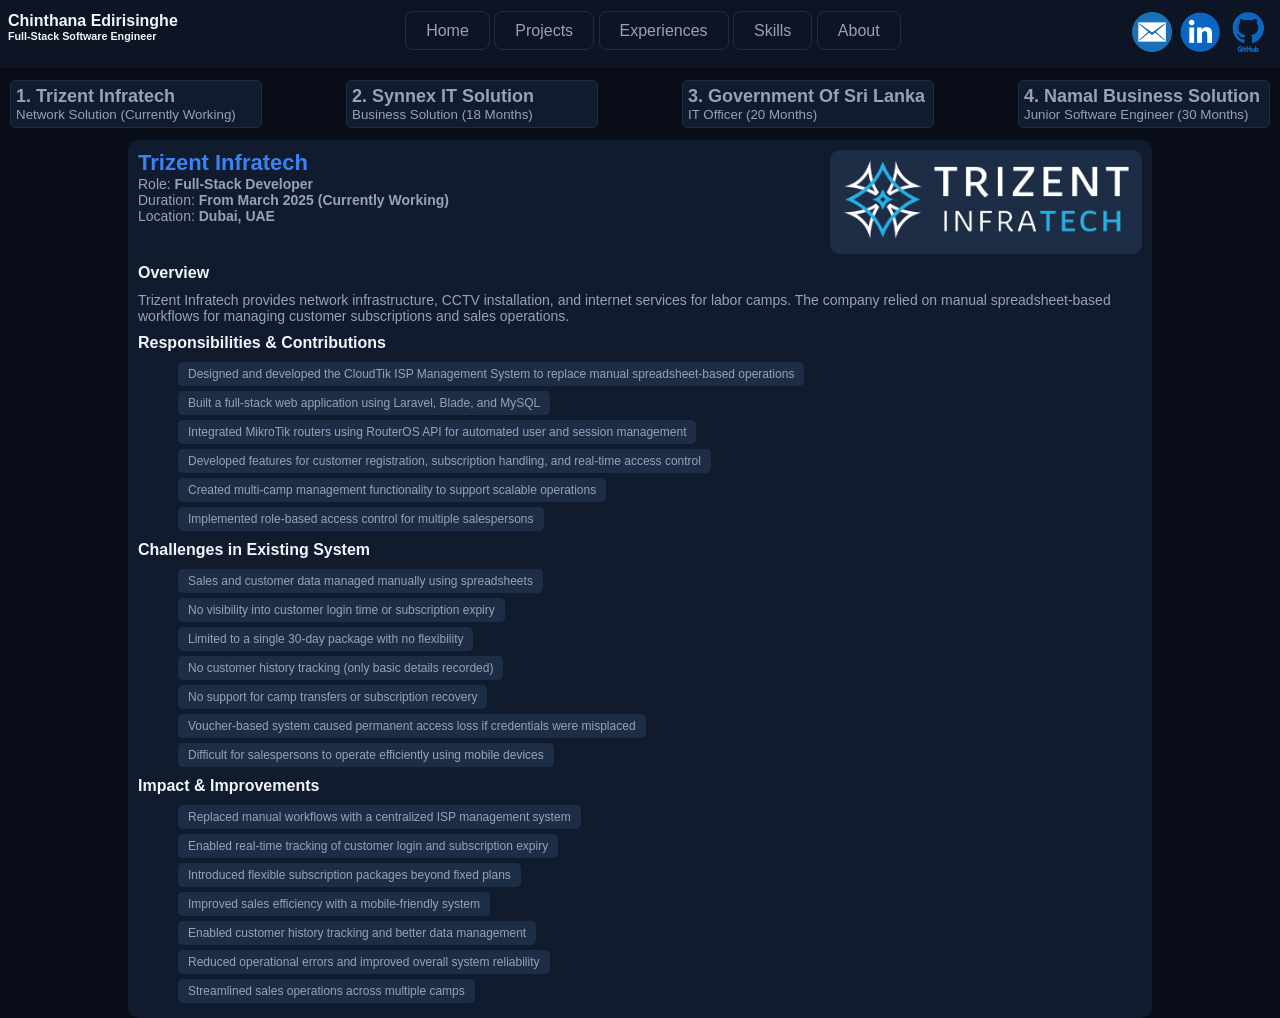
<file: experiences.html>
<!DOCTYPE html>
<html lang="en">
<head>
    <meta charset="UTF-8">
    <meta name="viewport" content="width=device-width, initial-scale=1.0">
    <title>Chinthana Edirisinghe</title>

    <link rel="stylesheet" href="css/nav-style.css">
    <link rel="stylesheet" href="css/experience_style.css">
</head>
<body>
    <div id="navbar">
        <div>
            <h4>Chinthana Edirisinghe</h4>
            <h6>Full-Stack Software Engineer</h6>
        </div>
        <div id="nav-items">
            <a href="index.html" class="nav-item-links">Home</a>
            <a href="projects.html" class="nav-item-links">Projects</a>
            <a href="experiences.html" class="nav-item-links">Experiences</a>
            <a href="index.html#sec_skills" class="nav-item-links">Skills</a>
            <a href="index.html#sec_about" class="nav-item-links">About</a>
        </div>
        <div id="nav_contact">
            <a href="mailto:chinthana144@gmail.com" class="nav_icon_link">
                <img src="assets/icons/email_icon.png" alt="email icon">
            </a>
            <a href="https://www.linkedin.com/in/chinthana-edirisinghe-42399321a" class="nav_icon_link">
                <img src="assets/icons/linkedin_logo.png" alt="linkedin icon">
            </a>
            <a href="https://github.com/Chinthana144" class="nav_icon_link">
                <img src="assets/icons/github_logo.png" alt="github icon">
            </a>
        </div>
    </div>

    <div id="nav_mobile">
        <div id="nav_mobile_top">
            <div>
                <h4>Chinthana Edirisinghe</h4>
                <h6>Full-Stack Software Engineer</h6>
            </div>
            
            <div id="nav_mobile_toggle" onclick="toggleMobileNavbar()">
                <div class="nav_mobile_toggle_line"></div>
                <div class="nav_mobile_toggle_line"></div>
                <div class="nav_mobile_toggle_line"></div>
            </div>
        </div>
    </div>

    <div id="div_top_space"></div>

    <div id="sidebar">
        <div id="sidebar_items">
            <a href="index.html" class="side_item_links">Home</a>
            <a href="projects.html" class="side_item_links">Projects</a>
            <a href="experiences.html" class="side_item_links">Experiences</a>
            <a href="index.html#sec_skills" class="side_item_links">Skills</a>
            <a href="index.html#sec_contact" class="side_item_links">Contact</a>
        </div>
    </div>

    <div id="exp_navbar">
        <button class="btn_experience" onclick="toggleExperience('exp_trizent')">
            <div>
                <h6 class="btn_title">1. Trizent Infratech</h6>
                <p>Network Solution (Currently Working)</p>
            </div>
        </button>

        <button class="btn_experience" onclick="toggleExperience('exp_synnex')">
            <div>
                <h6 class="btn_title">2. Synnex IT Solution</h6>
                <p>Business Solution (18 Months)</p>
            </div>
        </button>

        <button class="btn_experience" onclick="toggleExperience('exp_it_officer')">
            <div>
                <h6 class="btn_title" >3. Government Of Sri Lanka</h6>
                <p>IT Officer (20 Months)</p>
            </div>
        </button>

        <button class="btn_experience" onclick="toggleExperience('exp_nbs')">
            <div>
                <h6 class="btn_title">4. Namal Business Solution</h6>
                <p>Junior Software Engineer (30 Months)</p>
            </div>
        </button>
    </div>

    <div id="div_main">

        <!-- trizent experience -->
        <div class="exp_card" id="exp_trizent">
            <div class="div_title">
                <div>
                    <h5 class="h5_title">Trizent Infratech</h5>
                    <p class="p_title_description">
                        Role: <b>Full-Stack Developer</b>
                        <br>
                        Duration: <b>From March 2025 (Currently Working)</b>
                        <br>
                        Location: <b>Dubai, UAE</b>
                    </p>
                </div>
                <div class="div_logo">
                    <img src="assets/images/companies/trizent_logo_2.png" alt="" class="img_company_logo">
                </div>
            </div>

            <h6>Overview</h6>
            <p>
                Trizent Infratech provides network infrastructure, CCTV installation, and internet services for labor camps. The company relied on manual spreadsheet-based workflows for managing customer subscriptions and sales operations.
            </p>
            
            <h6>Responsibilities & Contributions</h6>
            <ul>
                <li>Designed and developed the CloudTik ISP Management System to replace manual spreadsheet-based operations</li>
                <li>Built a full-stack web application using Laravel, Blade, and MySQL</li>
                <li>Integrated MikroTik routers using RouterOS API for automated user and session management</li>
                <li>Developed features for customer registration, subscription handling, and real-time access control</li>
                <li>Created multi-camp management functionality to support scalable operations</li>
                <li>Implemented role-based access control for multiple salespersons</li>
            </ul>

            <h6>Challenges in Existing System</h6>
            <ul>
                <li>Sales and customer data managed manually using spreadsheets</li>
                <li>No visibility into customer login time or subscription expiry</li>
                <li>Limited to a single 30-day package with no flexibility</li>
                <li>No customer history tracking (only basic details recorded)</li>
                <li>No support for camp transfers or subscription recovery</li>
                <li>Voucher-based system caused permanent access loss if credentials were misplaced</li>
                <li>Difficult for salespersons to operate efficiently using mobile devices</li>
            </ul>

            <h6>Impact & Improvements</h6>
            <ul>
                <li>Replaced manual workflows with a centralized ISP management system</li>
                <li>Enabled real-time tracking of customer login and subscription expiry</li>
                <li>Introduced flexible subscription packages beyond fixed plans</li>
                <li>Improved sales efficiency with a mobile-friendly system</li>
                <li>Enabled customer history tracking and better data management</li>
                <li>Reduced operational errors and improved overall system reliability</li>
                <li>Streamlined sales operations across multiple camps</li>
            </ul>

        </div>

        <!-- Synnex Experience -->
        <div class="exp_card" id="exp_synnex">
            <div class="div_title">
                <div>
                    <h5 class="h5_title">Synnex IT Solution PVT(LTD)</h5>
                    <p class="p_title_description">
                        Role: <b>Senior Software Engineer</b>
                        <br>
                        Duration: <b>18 Months</b>
                        <br>
                        Location: <b>Colombo, Sri Lanka</b>
                    </p>
                </div>
                <div class="div_logo">
                    <img src="assets/images/companies/synnex_logo.png" alt="" class="img_company_logo">
                </div>
            </div>

            <h6>Overview</h6>
            <p>
                Synnex IT Solution specializes in POS software and hardware solutions for retail businesses. During my time there, I developed both offline and cloud-based POS systems for over 50 clients, focusing on scalability, usability, and integration with hardware devices.
            </p>

            <h6>Responsibilities & Contributions</h6>
            <ul>
                <li>Developed online and offline POS systems tailored for multiple business clients</li>
                <li>Led development of a Cloud POS system with a team of two developers</li>
                <li>
                    Designed and implemented core modules:
                    <ul>
                        <li>Inventory Management</li>
                        <li>GRN (Goods Received Note)</li>
                        <li>Invoicing System</li>
                        <li>Reporting & Analytics</li>
                    </ul>
                </li>
                <li>Worked with POS hardware and printers, gaining hands-on experience with real-world deployment environments</li>
                <li>Built scalable solutions to support multiple business workflows and requirements</li>
            </ul>

            <h6>Dynamic Excel Import System</h6>
            <ul>
                <li>Developed a flexible Excel upload feature</li>
                <li>Allowed users to map columns manually during import</li>
                <li>Enabled support for different Excel formats without strict templates</li>
                <li>Reduced data import complexity for end users</li>
            </ul>

            <h6>Barcode Generation & Printing Solution</h6>
            <ul>
                <li>Built a barcode generation and printing system directly within the web application</li>
                <li>Eliminated dependency on external desktop software (commonly required by barcode printers)</li>
                <li>Enabled users to generate and print barcodes directly from the item list</li>
                <li>Improved efficiency and usability for retail operations</li>
            </ul>

            <h6>Impact</h6>
            <ul>
                <li>Delivered POS solutions to 50+ clients, supporting real business operations</li>
                <li>Simplified data import workflows with flexible Excel handling</li>
                <li>Streamlined barcode printing without relying on third-party tools</li>
                <li>Improved overall system usability and operational efficiency for clients</li>
            </ul>

            <h6>Technologies Used</h6>
            <ul>
                <li>C#</li>
                <li>PHP</li>
                <li>MySQL</li>
                <li>Excel Processing Libraries</li>
                <li>POS Hardware & Printer Integration</li>
            </ul>

            <h6>Key Takeaways</h6>
            <ul>
                <li>Gained strong experience in POS systems and retail workflows</li>
                <li>Developed practical skills in hardware-software integration</li>
                <li>Improved ability to design user-friendly and flexible systems</li>
                <li>Led and collaborated within a small development team</li>
            </ul>
        </div>

        <!-- goverment it officer -->
        <div class="exp_card" id="exp_it_officer">
            <div class="div_title">
                <div>
                    <h5 class="h5_title">Government of Sri Lanka - Registrar Department</h5>
                    <p class="p_title_description">
                        Role: <b>IT Officer</b>
                        <br>
                        Duration: <b>20 Months</b>
                        <br>
                        Location: <b>Kurunegala, Sri Lanka</b>
                    </p>
                </div>
                <div class="div_logo">
                    <img src="assets/images/companies/gov_logo.png" alt="" class="img_company_logo">
                </div>
            </div>

            <h6>Overview</h6>
            <p>
                Worked as an IT Officer supporting digital transformation initiatives across district registrar offices. Developed systems to improve record management, accuracy, and accessibility of vital certificate data.
            </p>

            <h6>Key Contributions</h6>
            <ul>
                <li>
                    Developed a web-based system to centralize records of:
                    <ul>
                        <li>Birth Certificates</li>
                        <li>Marriage Certificates</li>
                        <li>Death Certificates</li>
                    </ul>
                </li>
                <li>System was used across 20+ ADR offices, improving record accessibility and transparency</li>
                <li>
                    Built using:
                    <ul>
                        <li>PHP (OOP)</li>
                        <li>HTML, CSS, JavaScript, jQuery</li>
                    </ul>
                </li>
                <li>Collaborated with district staff to gather requirements and ensure smooth adoption</li>
            </ul>

            <h6>Additional Achievement</h6>
            <ul>
                <li>
                    Developed a C# desktop application to:
                    <ul>
                        <li>Automate bill issuance</li>
                        <li>Manage certificate-related records</li>
                    </ul>
                </li>
                <li>Improved data accuracy and reduced manual workload</li>
            </ul>

            <h6>Impact</h6>
            <ul>
                <li>Digitized and centralized critical government records</li>
                <li>Improved operational efficiency across multiple offices</li>
                <li>Enabled faster and more reliable data retrieval</li>
            </ul>

            <h6>Key Takeaways</h6>
            <ul>
                <li>Experience working in a government environment</li>
                <li>Strong skills in requirement gathering and system implementation</li>
                <li>Built solutions with real-world administrative impact</li>
            </ul>
        </div>

        <!-- namal business solution -->
        <div class="exp_card" id="exp_nbs">
            <div class="div_title">
                <div>
                    <h5 class="h5_title">Namal Business Solution</h5>
                    <p class="p_title_description">
                        Role: <b>Junior Software Engineer</b>
                        <br>
                        Duration: <b>30 Months</b>
                        <br>
                        Location: <b>Kurunegala, Sri Lanka</b>
                    </p>
                </div>
                <div class="div_logo">
                    <img src="assets/images/companies/namal_system_logo.png" alt="" class="img_company_logo">
                </div>
            </div>

            <h6>Overview</h6>
            <p>
                Started as a Software Engineering Intern and progressed to a Junior Software Developer, contributing to POS and banking software solutions for cooperative (COOP) institutions.
                <br>
                Gained hands-on experience in real-world system development, deployment, and client-side implementation, working closely with senior developers and business systems.
            </p>

            <h6>Key Responsibilities & Contributions</h6>
            <ul>
                <li>
                    <b>POS System Development & Support</b><br>
                    Worked on multiple POS-related modules including:
                    <ul>
                        <li>Goods Received Note (GRN)</li>
                        <li>Inventory Management</li>
                        <li>Invoicing and billing workflows</li>
                        <li>Barcode scanning integration</li>
                    </ul>
                </li>
                <li>
                    <b>Banking System Exposure</b><br>
                    Gained practical knowledge of:
                    <ul>
                        <li>Account management systems</li>
                        <li>Interest calculations</li>
                        <li>Core banking workflows</li>
                        <li>Worked under senior developers to understand real-world financial systems</li>
                    </ul>
                </li>
                <li>
                    <b>Web Application Development</b> <br>
                    Contributed to banking web applications using:
                    <ul>
                        <li>PHP</li>
                        <li>HTML, CSS</li>
                        <li>JavaScript</li>
                    </ul>
                </li>
                <li>
                    <b>Software Deployment & Implementation</b>
                    <ul>
                        <li>Assisted in POS system installations at client locations</li>
                        <li>Supported banking system deployments</li>
                        <li>Helped troubleshoot and configure systems in real environments</li>
                    </ul>
                </li>
                <li>
                    <b>Team Collaboration</b><br>
                    Worked closely with senior developers and technical teams to deliver stable and functional software solutions
                </li>
            </ul>

            <h6>Key Learnings & Impact</h6>
            <ul>
                <li>Built strong understanding of end-to-end POS system workflows
                <li>Gained exposure to real-world banking systems and financial logic
                <li>Developed practical skills in deployment, debugging, and client support
                <li>Improved ability to work in a professional development environment</li>
            </ul>
        </div>
    </div>

    <script src="js/navbar_script.js"></script>
    <script src="js/experience_script.js"></script>
</body>
</html>
</file>
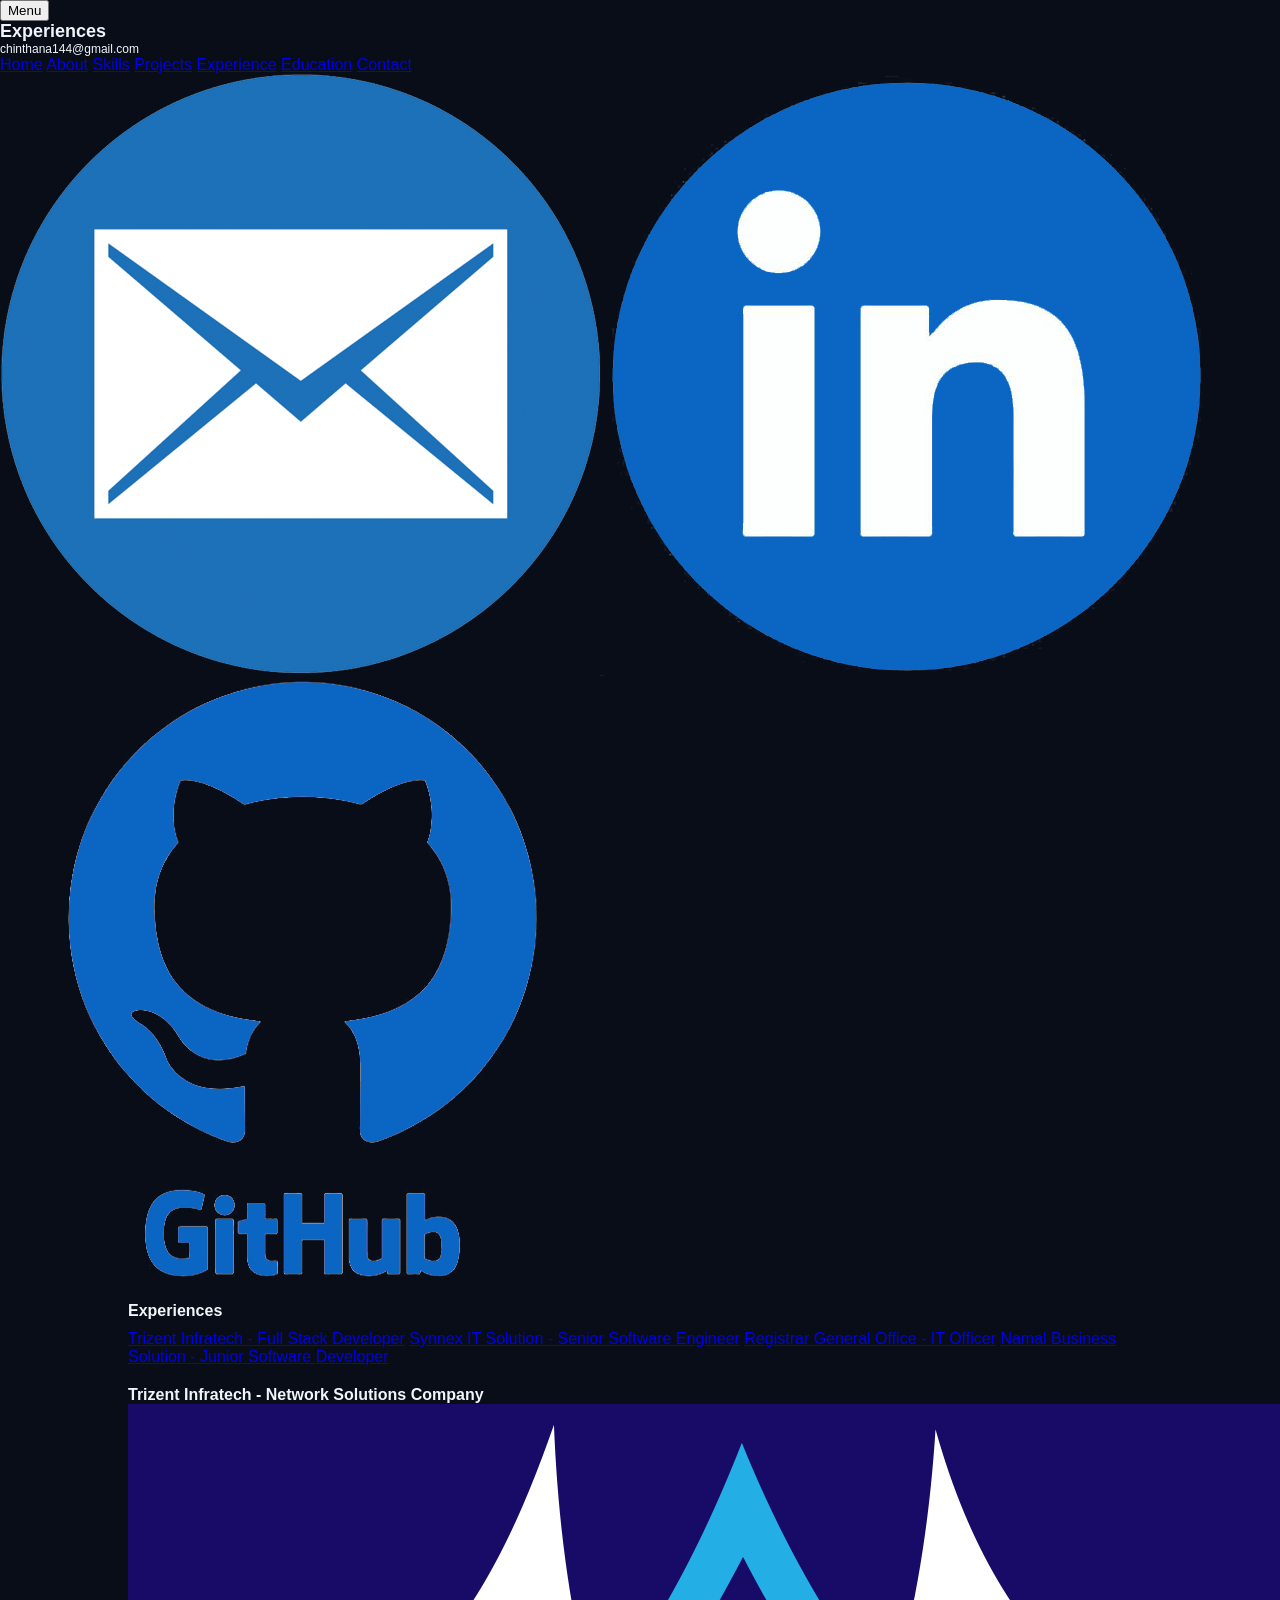
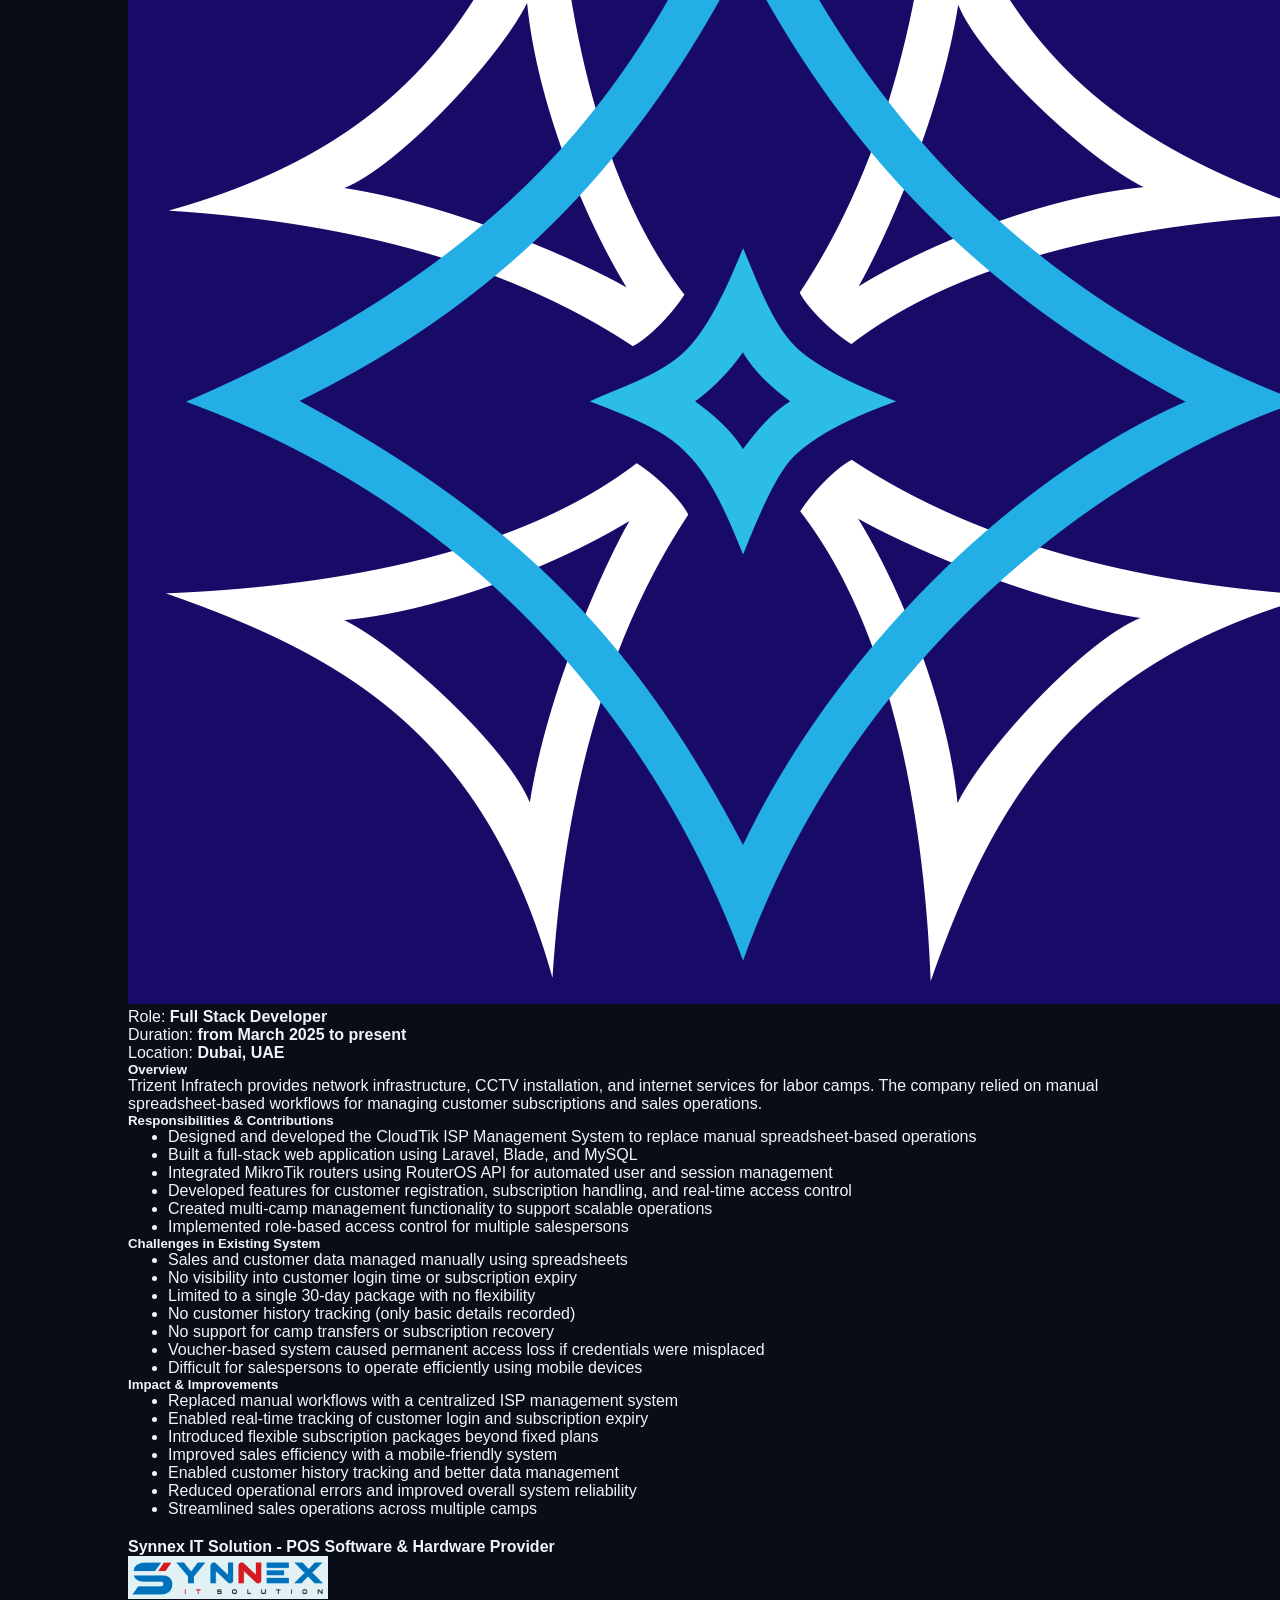
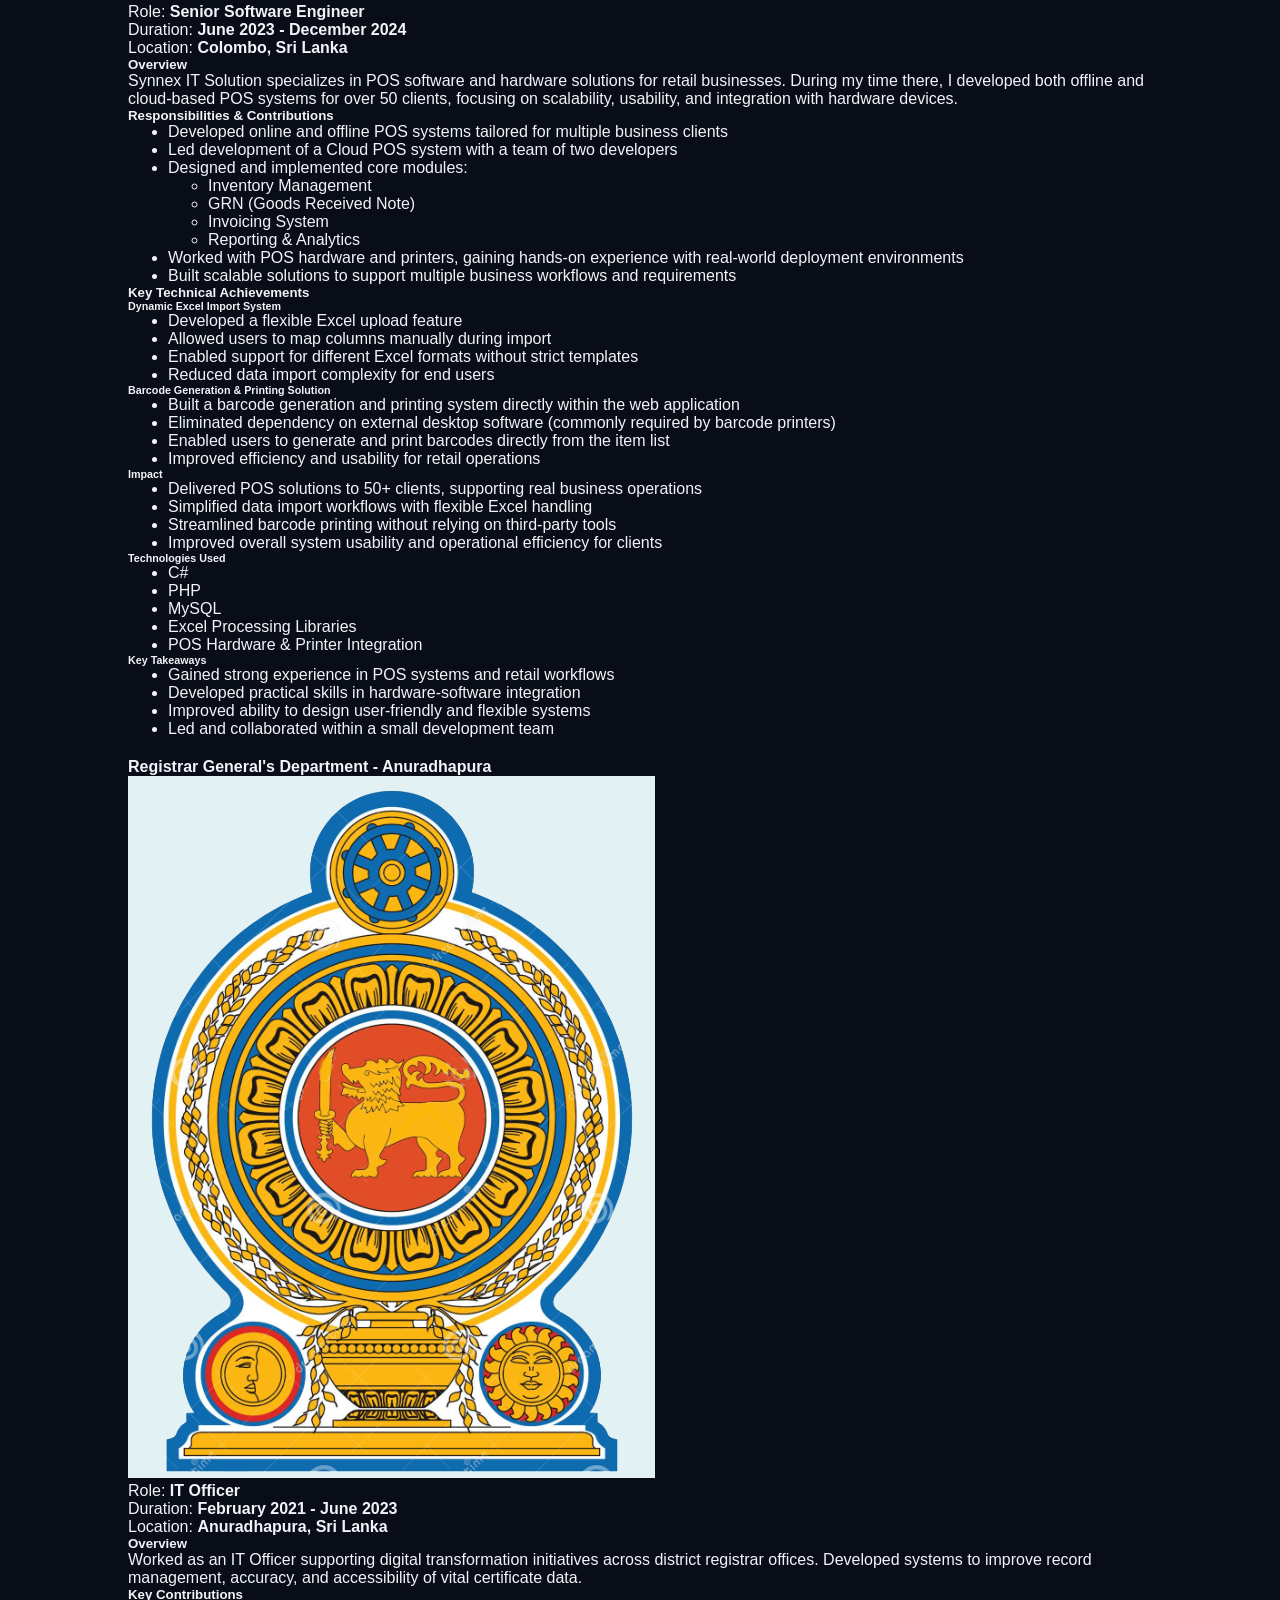
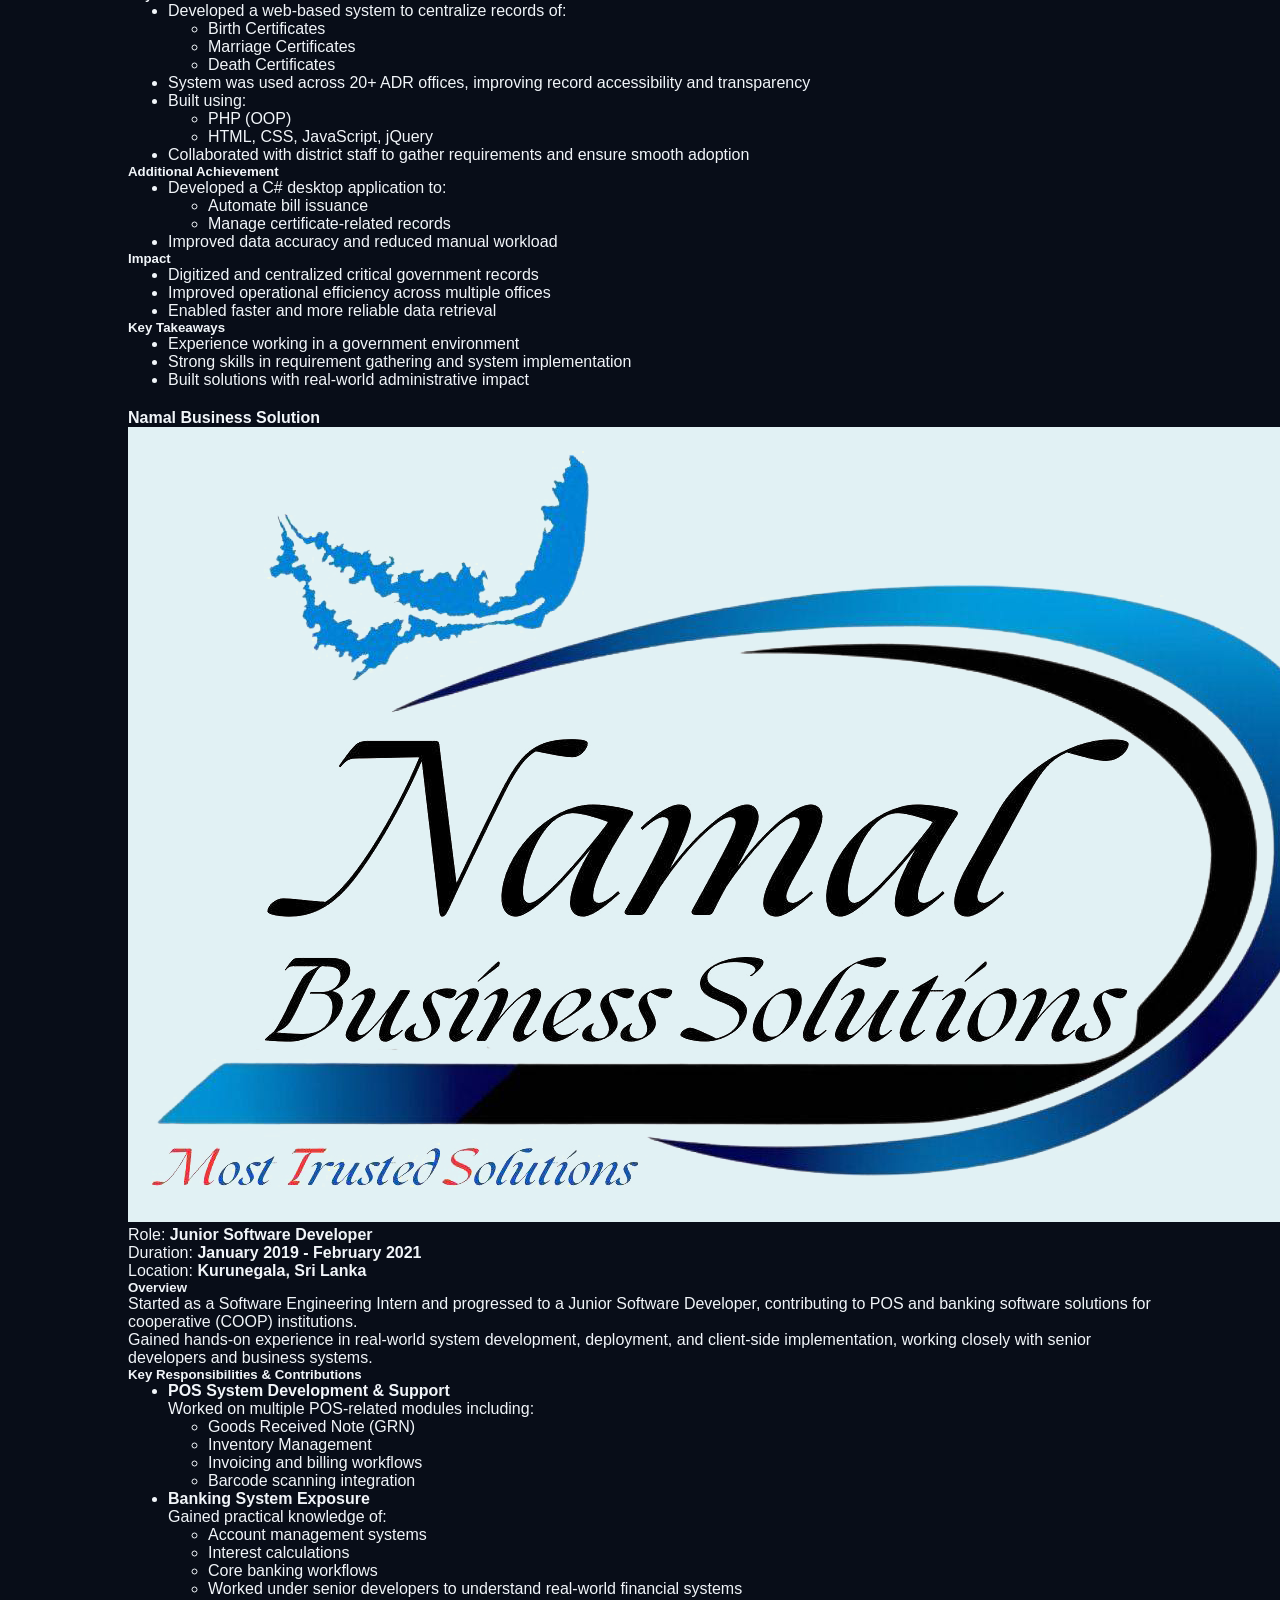
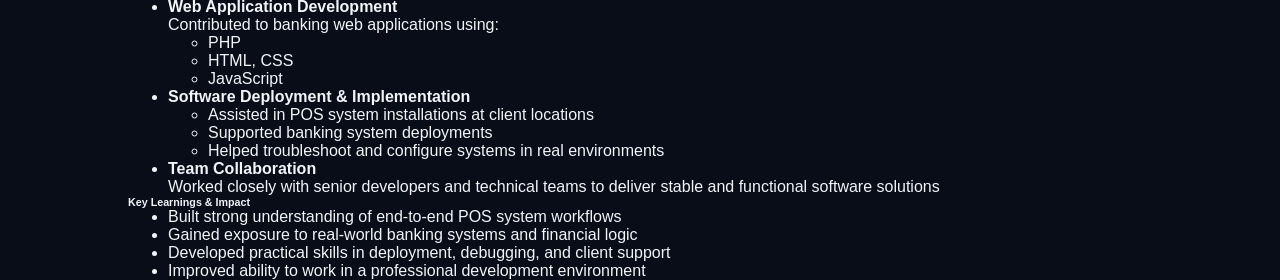
<file: experiences_old.html>
<!DOCTYPE html>
<html lang="en">
<head>
    <meta charset="UTF-8">
    <meta name="viewport" content="width=device-width, initial-scale=1.0">
    <title>Chinthana's Experiences</title>

    <link rel="stylesheet" href="css/style.css">
</head>
<body>
    <!-- navigation bar -->
    <div id="nav_bar">
        <button id="btn_menu" onclick="toggleNavBar()">Menu</button>

        <div id="nav_title">
            <h4 style="margin: 0; font-size: 18px;">Experiences</h4>
            <p style="margin: 0; font-size: 12px;">chinthana144@gmail.com</p>
        </div>
        <div id="nav_items">
            <a href="index.html" class="nav_link">Home</a>
            <a href="index.html#sec_about_me" class="nav_link">About</a>
            <a href="index.html#sec_skills" class="nav_link">Skills</a>
            <a href="projects.html" class="nav_link">Projects</a>
            <a href="experiences.html" class="nav_link">Experience</a>
            <a href="index.html#sec_education" class="nav_link">Education</a>
            <a href="index.html#sec_contact" class="nav_link">Contact</a>
        </div>

        <div id="nav_ref">
            <a href="mailto:chinthana144@gmail.com" class="nav_icon_link">
                <img src="assets/icons/email_icon.png" alt="linkedin icon">
            </a>
            <a href="https://www.linkedin.com/in/chinthana-edirisinghe-42399321a" class="nav_icon_link">
                <img src="assets/icons/linkedin_logo.png" alt="linkedin icon">
            </a>
            <a href="https://github.com/Chinthana144" class="nav_icon_link">
                <img src="assets/icons/github_logo.png" alt="github icon">
            </a>
        </div>
    </div>

    <section class="section">
         <h4>Experiences</h4>

         <div class="div_project_links" style="margin-top: 10px;">
            <a href="#trizent_infratech" class="experience_list_item">Trizent Infratech - Full Stack Developer</a>
            <a href="#synnex_it_solution" class="experience_list_item">Synnex IT Solution - Senior Software Engineer</a>
            <a href="#registrar_general" class="experience_list_item">Registrar General Office - IT Officer</a>
            <a href="#namal_business_solution" class="experience_list_item">Namal Business Solution - Junior Software Developer</a>
        </div>
    </section>

    <!-- trizent Section -->
    <section class="section" id="trizent_infratech">
        <div class="div_experiences">
            <h4>Trizent Infratech - Network Solutions Company</h4>

            <img src="assets/images/companies/tirzent_logo.png" alt="" class="img_company_logo" style="background-color: rgb(23, 11, 103);">
            
            <p>
                Role: <b>Full Stack Developer</b> <br>
                Duration: <b>from March 2025 to present</b><br>
                Location: <b>Dubai, UAE</b>
            </p>

            <h5>Overview</h5>
            <p>
                Trizent Infratech provides network infrastructure, CCTV installation, and internet services for labor camps. The company relied on manual spreadsheet-based workflows for managing customer subscriptions and sales operations.
            </p>

            <h5>Responsibilities & Contributions</h5>
            <ul>
                <li>Designed and developed the CloudTik ISP Management System to replace manual spreadsheet-based operations</li>
                <li>Built a full-stack web application using Laravel, Blade, and MySQL</li>
                <li>Integrated MikroTik routers using RouterOS API for automated user and session management</li>
                <li>Developed features for customer registration, subscription handling, and real-time access control</li>
                <li>Created multi-camp management functionality to support scalable operations</li>
                <li>Implemented role-based access control for multiple salespersons</li>
            </ul>

            <h5>Challenges in Existing System</h5>
            <ul>
                <li>Sales and customer data managed manually using spreadsheets</li>
                <li>No visibility into customer login time or subscription expiry</li>
                <li>Limited to a single 30-day package with no flexibility</li>
                <li>No customer history tracking (only basic details recorded)</li>
                <li>No support for camp transfers or subscription recovery</li>
                <li>Voucher-based system caused permanent access loss if credentials were misplaced</li>
                <li>Difficult for salespersons to operate efficiently using mobile devices</li>
            </ul>

            <h5>Impact & Improvements</h5>
            <ul>
                <li>Replaced manual workflows with a centralized ISP management system</li>
                <li>Enabled real-time tracking of customer login and subscription expiry</li>
                <li>Introduced flexible subscription packages beyond fixed plans</li>
                <li>Improved sales efficiency with a mobile-friendly system</li>
                <li>Enabled customer history tracking and better data management</li>
                <li>Reduced operational errors and improved overall system reliability</li>
                <li>Streamlined sales operations across multiple camps</li>
            </ul>
        </div>
    </section>

    <section class="section" id="synnex_it_solution">
        <div class="div_experience">
            
            <h4>Synnex IT Solution - POS Software & Hardware Provider</h4>

            <img src="assets/images/companies/synnex_logo.png" alt="" class="img_company_logo" style="width: 200px; background-color: rgb(225, 241, 244);">
            
            <p>
                Role: <b>Senior Software Engineer</b> <br>
                Duration: <b>June 2023 - December 2024</b><br>
                Location: <b>Colombo, Sri Lanka</b>
            </p>

            <h5>Overview</h5>
            <p>
                Synnex IT Solution specializes in POS software and hardware solutions for retail businesses. During my time there, I developed both offline and cloud-based POS systems for over 50 clients, focusing on scalability, usability, and integration with hardware devices.
            </p>

            <h5>Responsibilities & Contributions</h5>
            <ul>
                <li>Developed online and offline POS systems tailored for multiple business clients</li>
                <li>Led development of a Cloud POS system with a team of two developers</li>
                <li>
                    Designed and implemented core modules:
                    <ul>
                        <li>Inventory Management</li>
                        <li>GRN (Goods Received Note)</li>
                        <li>Invoicing System</li>
                        <li>Reporting & Analytics</li>
                    </ul>
                </li>
                <li>Worked with POS hardware and printers, gaining hands-on experience with real-world deployment environments</li>
                <li>Built scalable solutions to support multiple business workflows and requirements</li>
            </ul>

            <h5>Key Technical Achievements</h5>
            <h6>Dynamic Excel Import System</h6>
            <ul>
                <li>Developed a flexible Excel upload feature</li>
                <li>Allowed users to map columns manually during import</li>
                <li>Enabled support for different Excel formats without strict templates</li>
                <li>Reduced data import complexity for end users</li>
            </ul>

            <h6>Barcode Generation & Printing Solution</h6>
            <ul>
                <li>Built a barcode generation and printing system directly within the web application</li>
                <li>Eliminated dependency on external desktop software (commonly required by barcode printers)</li>
                <li>Enabled users to generate and print barcodes directly from the item list</li>
                <li>Improved efficiency and usability for retail operations</li>
            </ul>

            <h6>Impact</h6>
            <ul>
                <li>Delivered POS solutions to 50+ clients, supporting real business operations</li>
                <li>Simplified data import workflows with flexible Excel handling</li>
                <li>Streamlined barcode printing without relying on third-party tools</li>
                <li>Improved overall system usability and operational efficiency for clients</li>
            </ul>

            <h6>Technologies Used</h6>
            <ul>
                <li>C#</li>
                <li>PHP</li>
                <li>MySQL</li>
                <li>Excel Processing Libraries</li>
                <li>POS Hardware & Printer Integration</li>
            </ul>

            <h6>Key Takeaways</h6>
            <ul>
                <li>Gained strong experience in POS systems and retail workflows</li>
                <li>Developed practical skills in hardware-software integration</li>
                <li>Improved ability to design user-friendly and flexible systems</li>
                <li>Led and collaborated within a small development team</li>
            </ul>
        </div>
    </section>

    <section class="section" id="registrar_general">
        <div class="div_experience">
            
            <h4>Registrar General's Department - Anuradhapura</h4>
            <img src="assets/images/companies/gov_logo.png" alt="" class="img_company_logo" style="background-color: rgb(225, 241, 244);">

            <p>
                Role: <b>IT Officer</b> <br>
                Duration: <b>February 2021 - June 2023</b><br>
                Location: <b>Anuradhapura, Sri Lanka</b>
            </p>

            <h5>Overview</h5>
            <p>
                Worked as an IT Officer supporting digital transformation initiatives across district registrar offices. Developed systems to improve record management, accuracy, and accessibility of vital certificate data.
            </p>

            <h5>Key Contributions</h5>
            <ul>
                <li>
                    Developed a web-based system to centralize records of:
                    <ul>
                        <li>Birth Certificates</li>
                        <li>Marriage Certificates</li>
                        <li>Death Certificates</li>
                    </ul>
                </li>
                <li>System was used across 20+ ADR offices, improving record accessibility and transparency</li>
                <li>
                    Built using:
                    <ul>
                        <li>PHP (OOP)</li>
                        <li>HTML, CSS, JavaScript, jQuery</li>
                    </ul>
                </li>
                <li>Collaborated with district staff to gather requirements and ensure smooth adoption</li>
            </ul>

            <h5>Additional Achievement</h5>
            <ul>
                <li>
                    Developed a C# desktop application to:
                    <ul>
                        <li>Automate bill issuance</li>
                        <li>Manage certificate-related records</li>
                    </ul>
                </li>
                <li>Improved data accuracy and reduced manual workload</li>
            </ul>

            <h5>Impact</h5>
            <ul>
                <li>Digitized and centralized critical government records</li>
                <li>Improved operational efficiency across multiple offices</li>
                <li>Enabled faster and more reliable data retrieval</li>
            </ul>

            <h5>Key Takeaways</h5>
            <ul>
                <li>Experience working in a government environment</li>
                <li>Strong skills in requirement gathering and system implementation</li>
                <li>Built solutions with real-world administrative impact</li>
            </ul>
        </div>
    </section>

    <!-- Namal business solutions -->
    <section class="section" id="namal_business_solution">
        <div class="div_experience">
           
            <h4>Namal Business Solution</h4>
            <img src="assets/images/companies/namal_system_logo.png" alt="" class="img_company_logo" style="background-color: rgb(225, 241, 244);">

            <p>
                Role: <b>Junior Software Developer</b> <br>
                Duration: <b>January 2019 - February 2021</b><br>
                Location: <b>Kurunegala, Sri Lanka</b>
            </p>

            <h5>Overview</h5>
            <p>
                Started as a Software Engineering Intern and progressed to a Junior Software Developer, contributing to POS and banking software solutions for cooperative (COOP) institutions.
                <br>
                Gained hands-on experience in real-world system development, deployment, and client-side implementation, working closely with senior developers and business systems.
            </p>

            <h5>Key Responsibilities & Contributions</h5>
            <ul>
                <li>
                    <b>POS System Development & Support</b><br>
                    Worked on multiple POS-related modules including:
                    <ul>
                        <li>Goods Received Note (GRN)</li>
                        <li>Inventory Management</li>
                        <li>Invoicing and billing workflows</li>
                        <li>Barcode scanning integration</li>
                    </ul>
                </li>
                <li>
                    <b>Banking System Exposure</b><br>
                    Gained practical knowledge of:
                    <ul>
                        <li>Account management systems</li>
                        <li>Interest calculations</li>
                        <li>Core banking workflows</li>
                        <li>Worked under senior developers to understand real-world financial systems</li>
                    </ul>
                </li>
                <li>
                    <b>Web Application Development</b> <br>
                    Contributed to banking web applications using:
                    <ul>
                        <li>PHP</li>
                        <li>HTML, CSS</li>
                        <li>JavaScript</li>
                    </ul>
                </li>
                <li>
                    <b>Software Deployment & Implementation</b>
                    <ul>
                        <li>Assisted in POS system installations at client locations</li>
                        <li>Supported banking system deployments</li>
                        <li>Helped troubleshoot and configure systems in real environments</li>
                    </ul>
                </li>
                <li>
                    <b>Team Collaboration</b><br>
                    Worked closely with senior developers and technical teams to deliver stable and functional software solutions
                </li>
            </ul>

            <h6>Key Learnings & Impact</h6>
            <ul>
                <li>Built strong understanding of end-to-end POS system workflows
                <li>Gained exposure to real-world banking systems and financial logic
                <li>Developed practical skills in deployment, debugging, and client support
                <li>Improved ability to work in a professional development environment</li>
            </ul>
        </div>
    </section>

    <script src="js/script.js"></script>
</body>
</html>
</file>
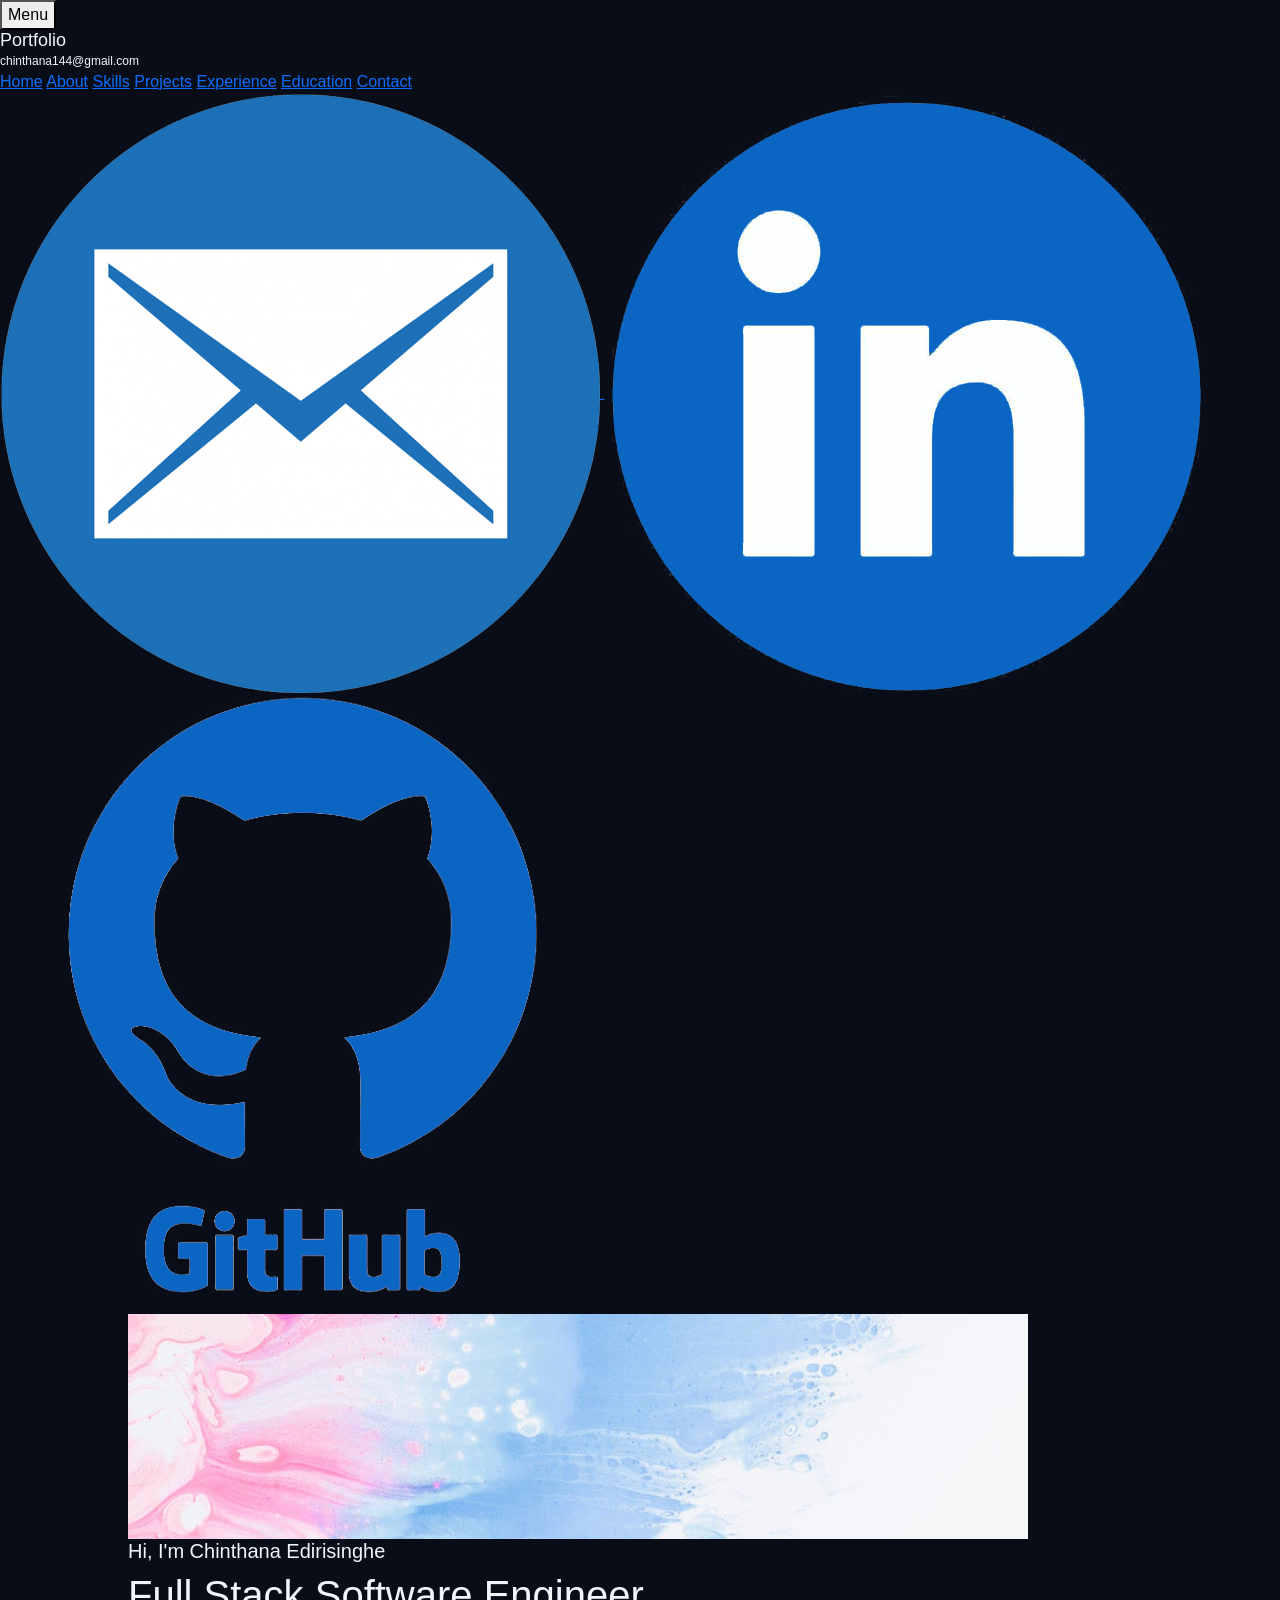
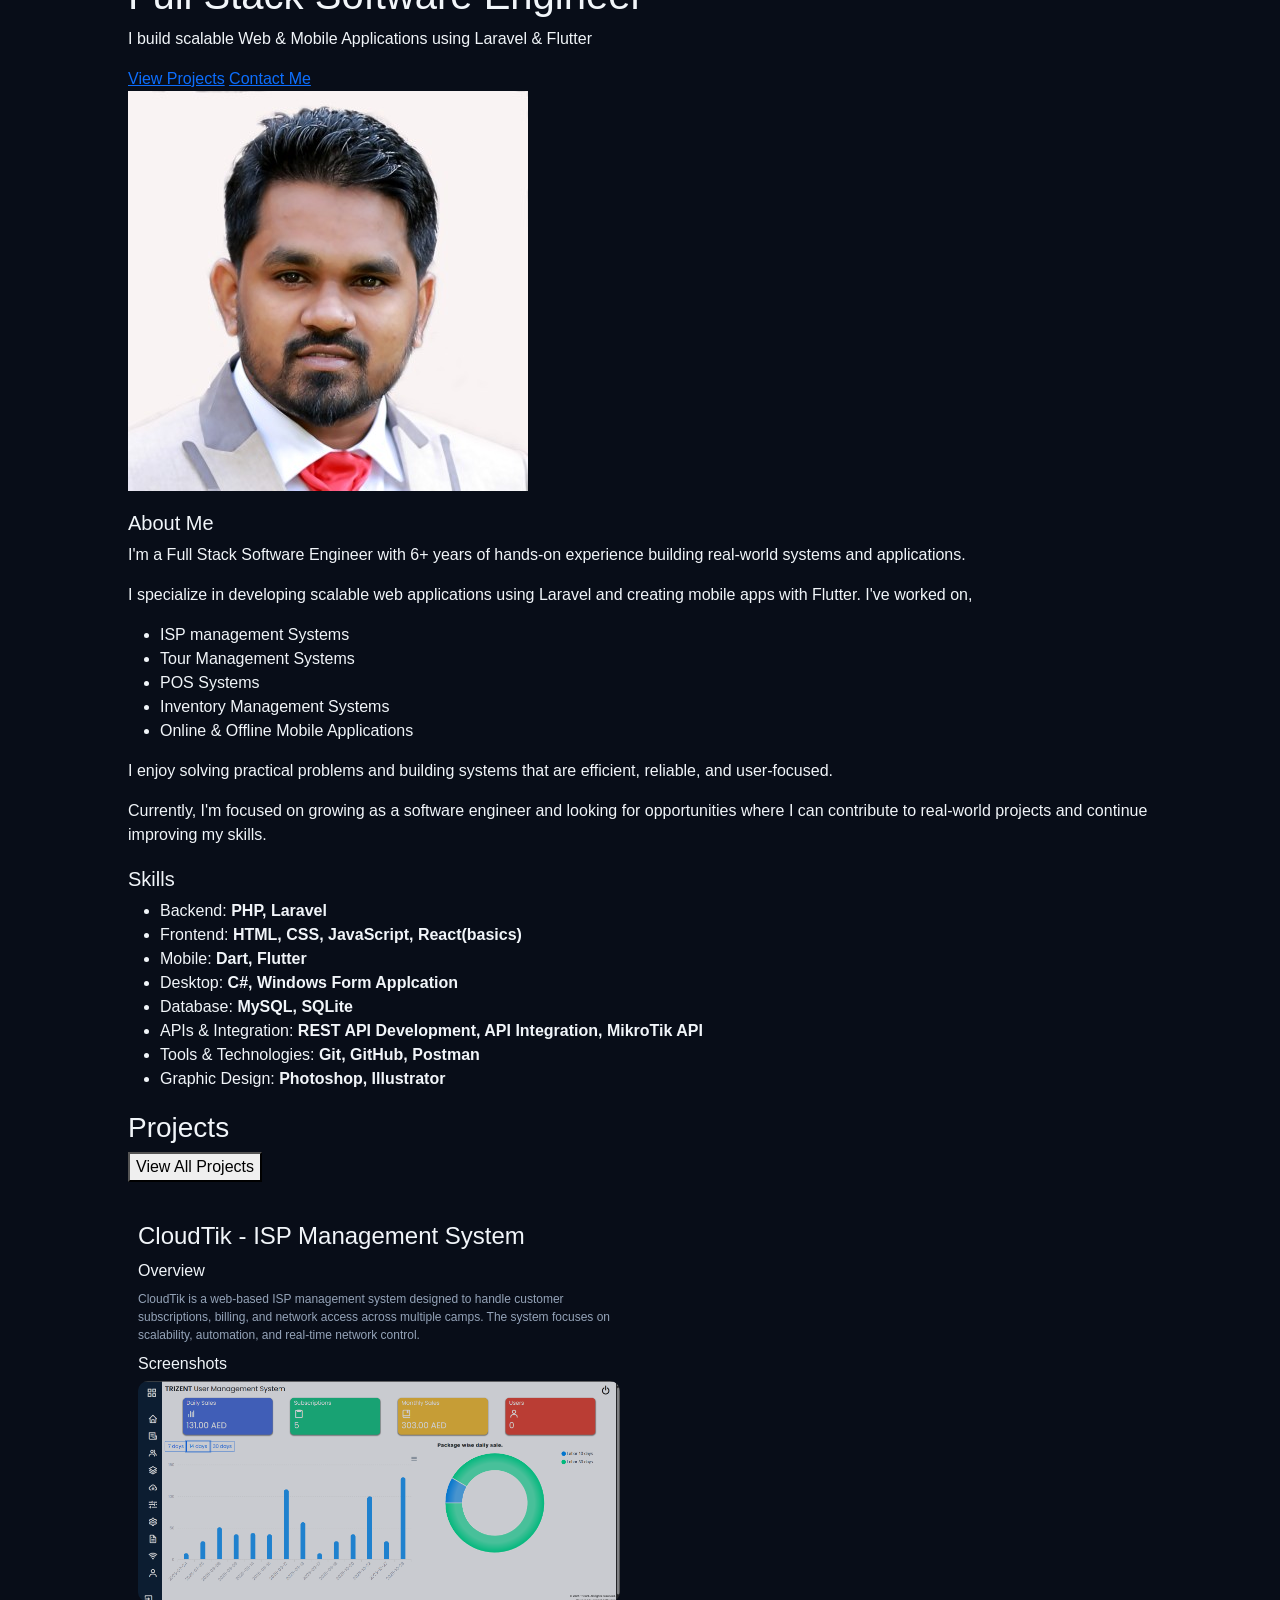
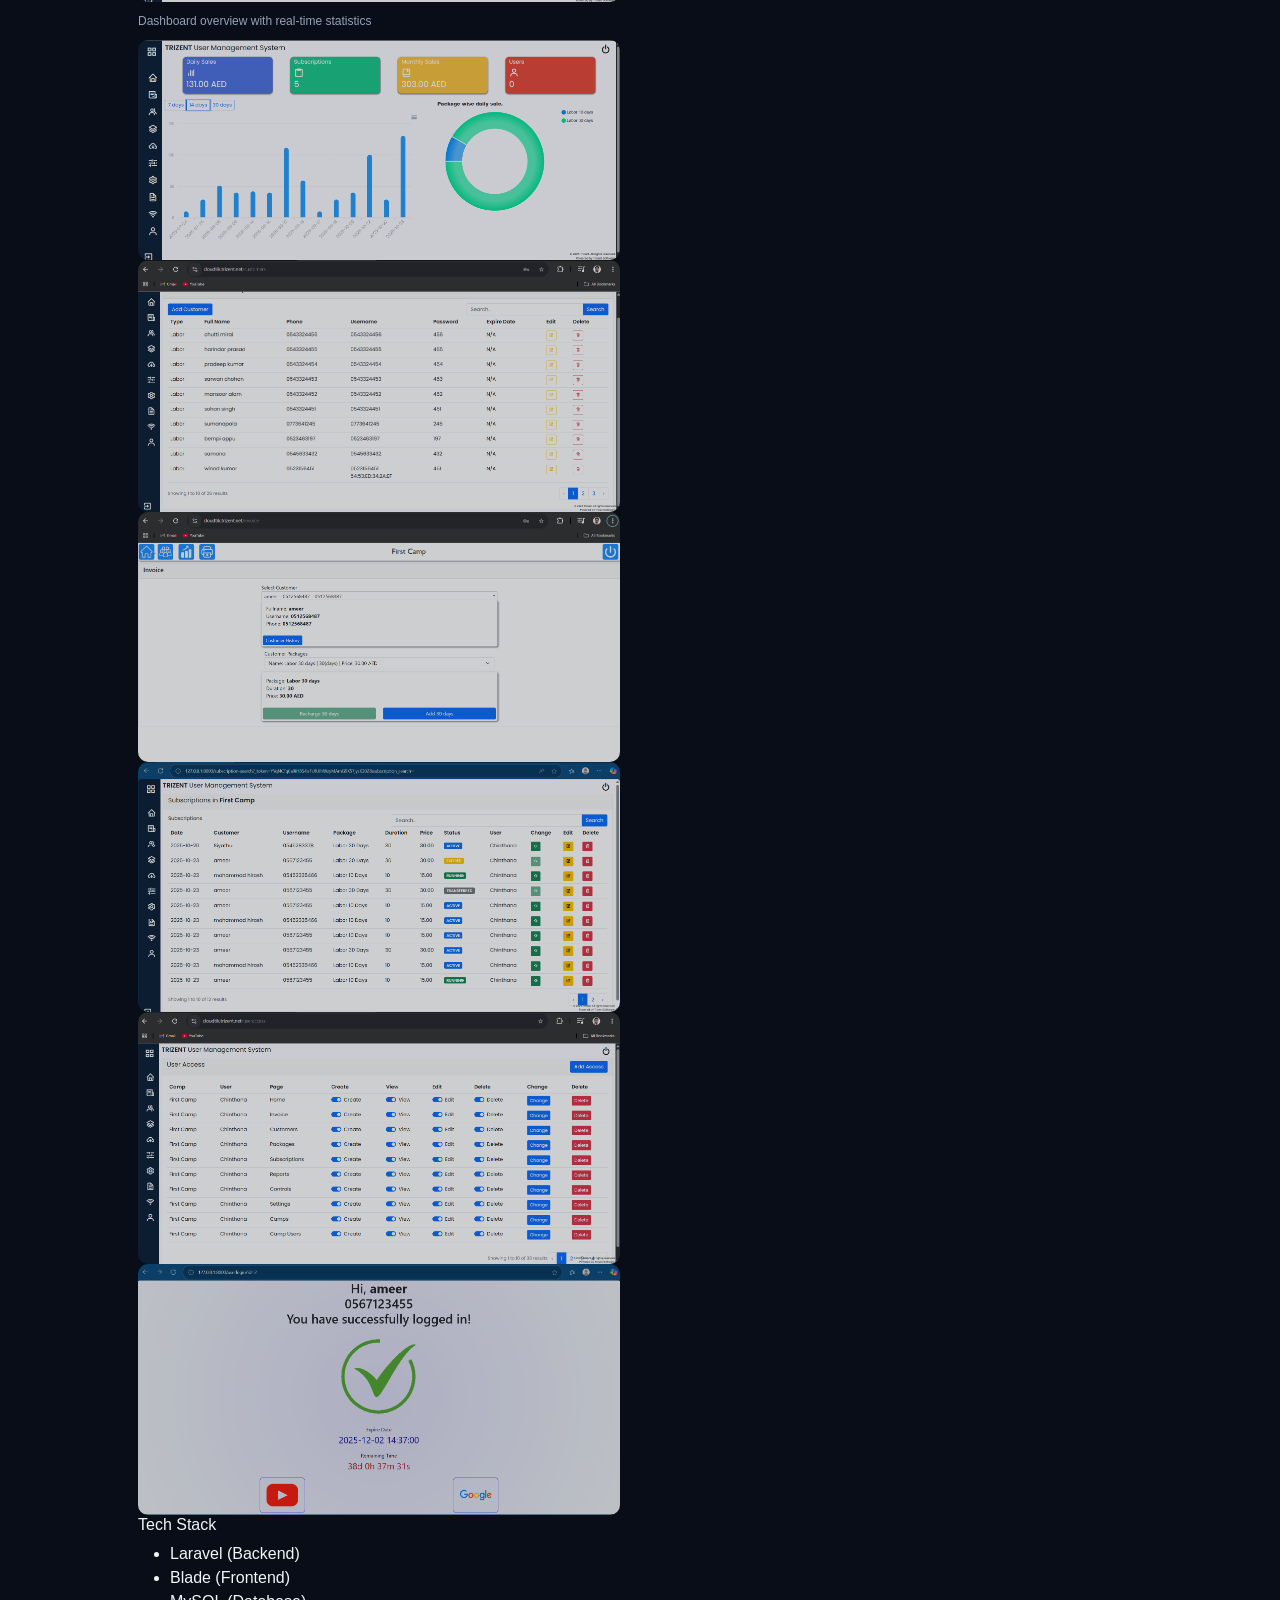
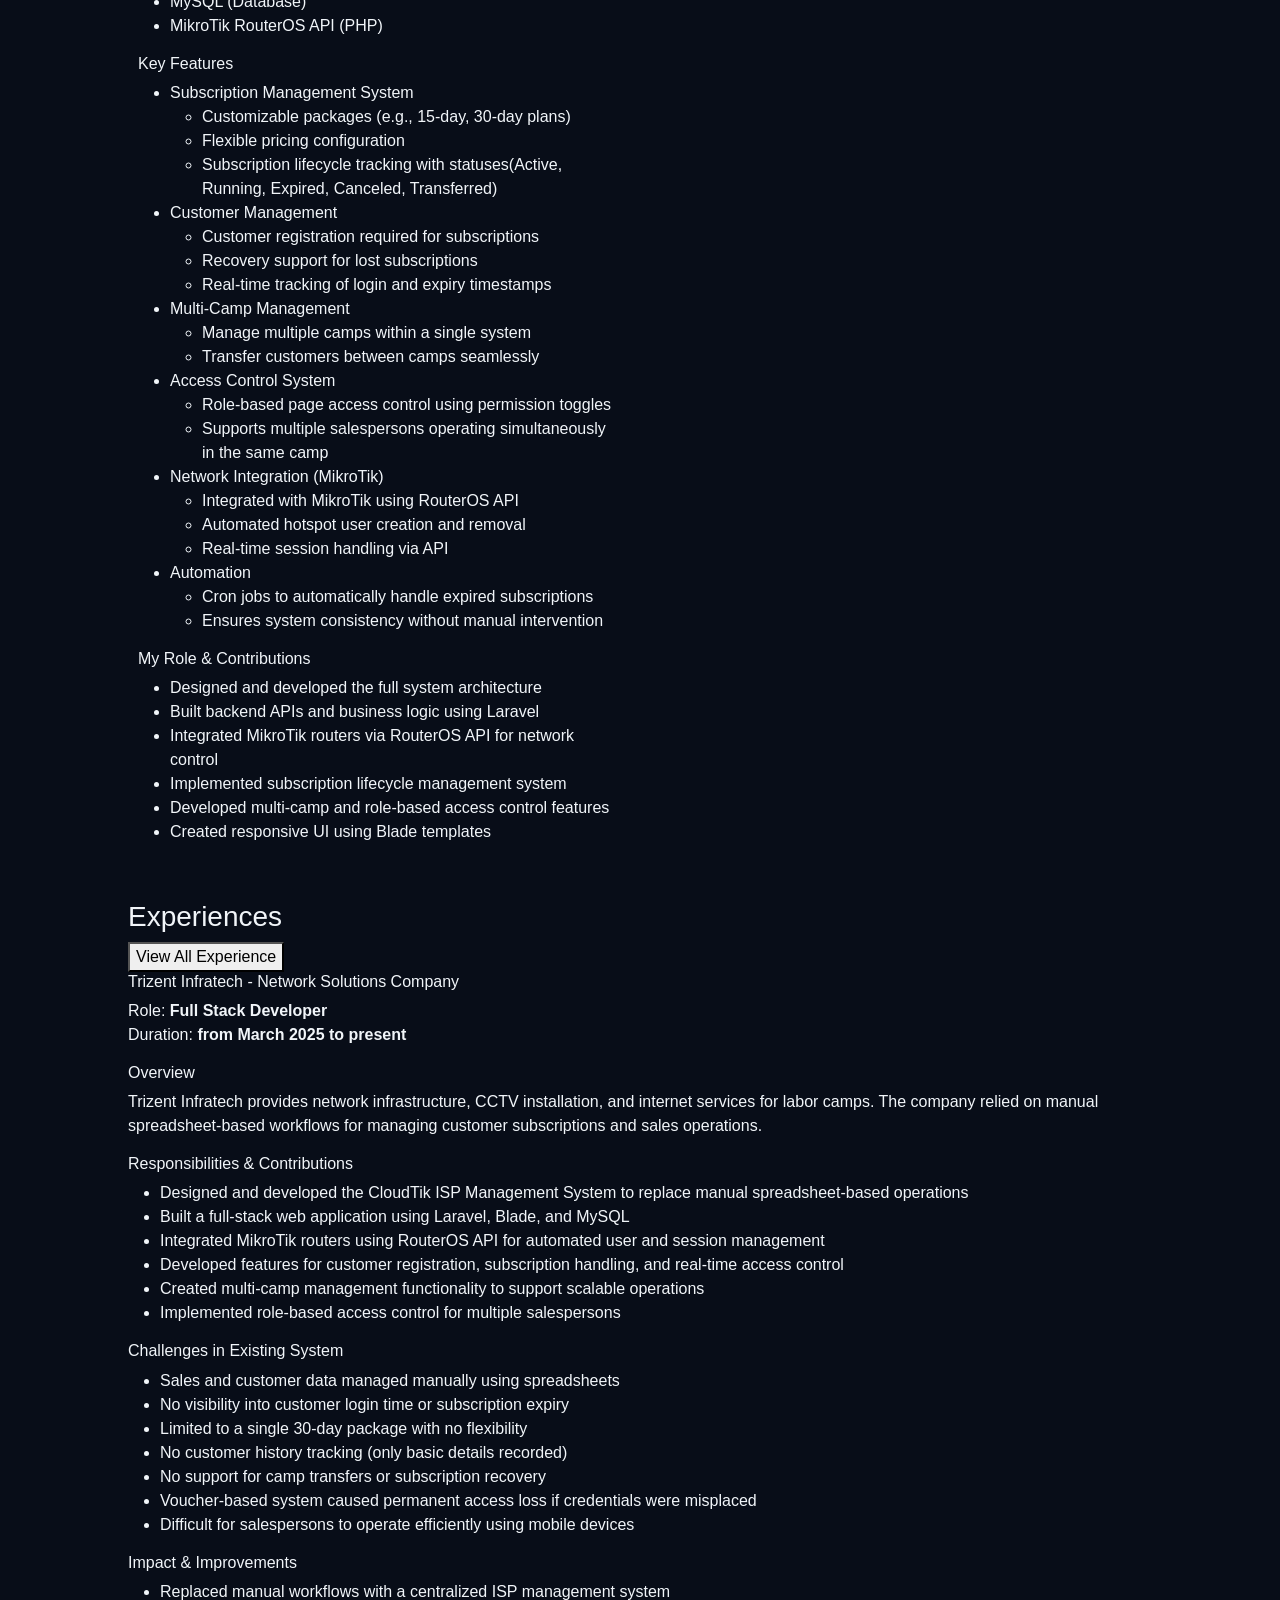
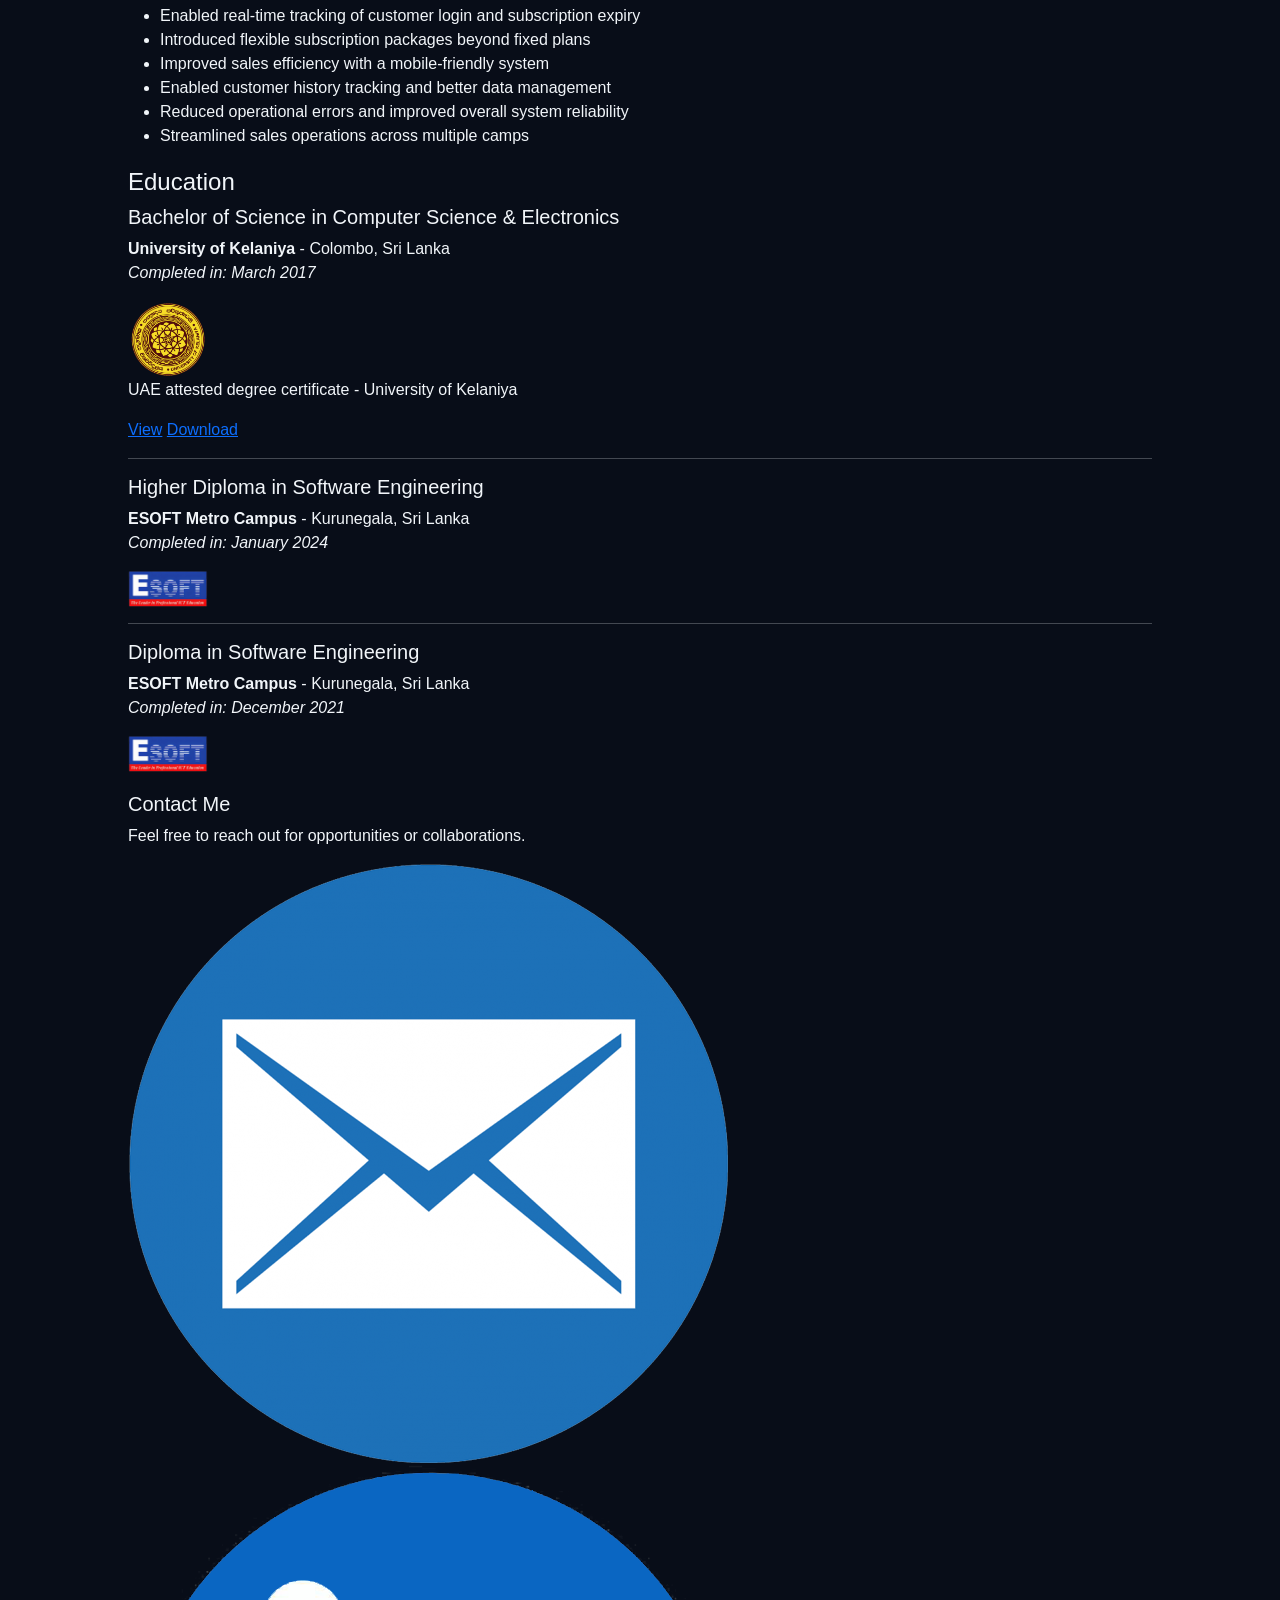
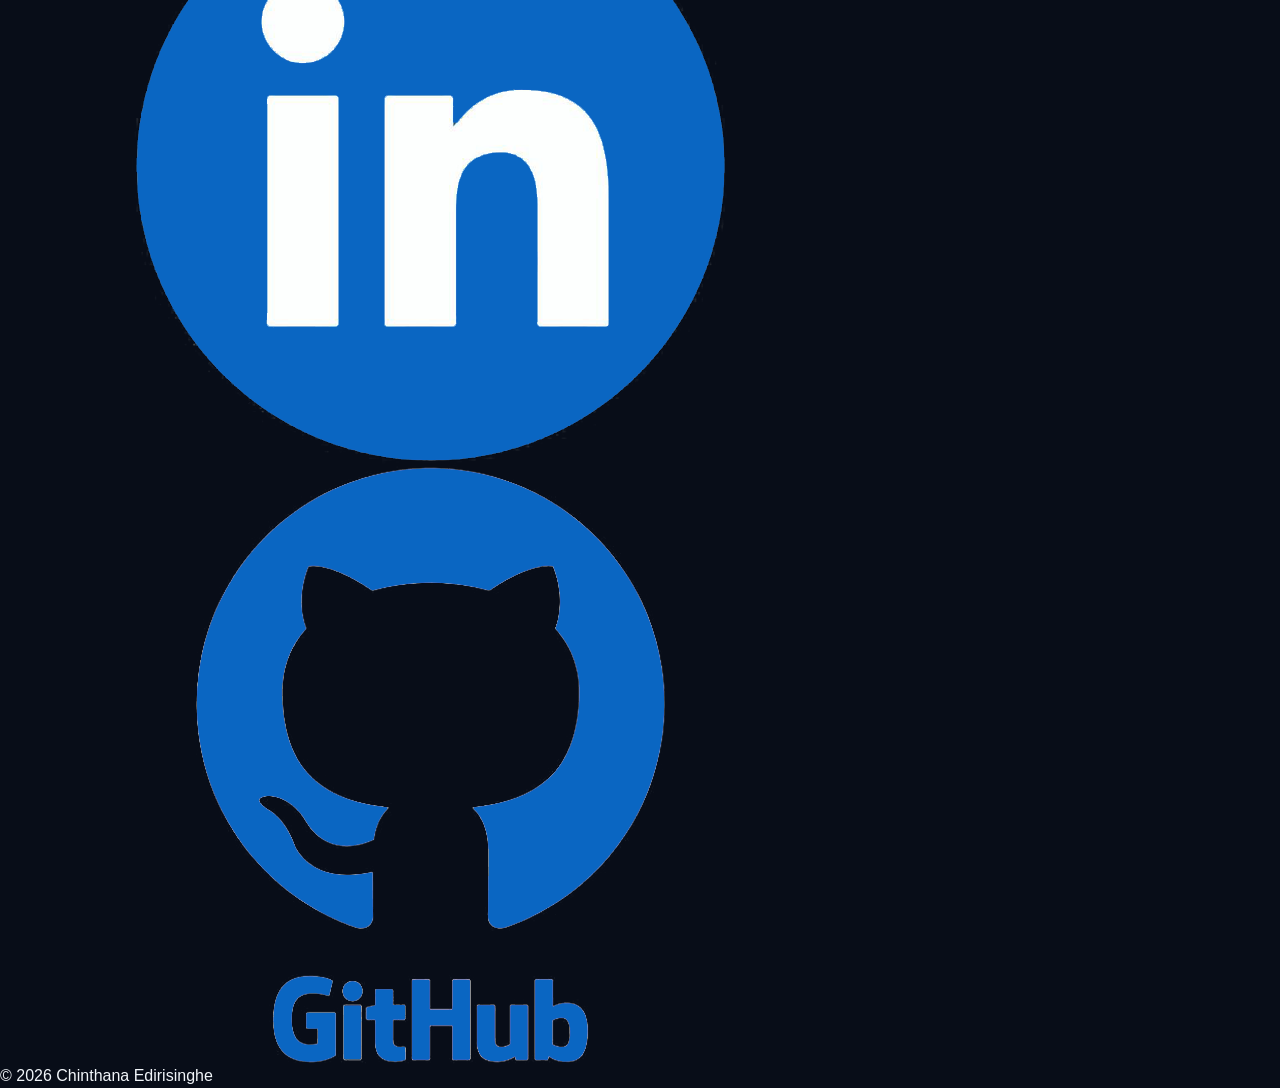
<file: index_old.html>
<!DOCTYPE html>
<html lang="en">
<head>
    <meta charset="UTF-8">
    <meta name="viewport" content="width=device-width, initial-scale=1.0">
    <title>Chinthana Portfolio</title>

    <link href="https://cdn.jsdelivr.net/npm/bootstrap@5.3.8/dist/css/bootstrap.min.css" rel="stylesheet" integrity="sha384-sRIl4kxILFvY47J16cr9ZwB07vP4J8+LH7qKQnuqkuIAvNWLzeN8tE5YBujZqJLB" crossorigin="anonymous">
    <link rel="stylesheet" href="css/style.css">

</head>
<body>
    <!-- navigation bar -->
    <div id="nav_bar">
        <button id="btn_menu" onclick="toggleNavBar()">Menu</button>

        <div id="nav_title">
            <h4 style="margin: 0; font-size: 18px;">Portfolio</h4>
            <p style="margin: 0; font-size: 12px;">chinthana144@gmail.com</p>
        </div>
        
        <div id="nav_items">
            <a href="#sec_hero" class="nav_link">Home</a>
            <a href="#sec_about_me" class="nav_link">About</a>
            <a href="#sec_skills" class="nav_link">Skills</a>
            <a href="projects.html" class="nav_link">Projects</a>
            <a href="experiences.html" class="nav_link">Experience</a>
            <a href="#sec_education" class="nav_link">Education</a>
            <a href="#sec_contact" class="nav_link">Contact</a>
        </div>

        <div id="nav_ref">
            <a href="mailto:chinthana144@gmail.com" class="nav_icon_link">
                <img src="assets/icons/email_icon.png" alt="linkedin icon">
            </a>
            <a href="https://www.linkedin.com/in/chinthana-edirisinghe-42399321a" class="nav_icon_link">
                <img src="assets/icons/linkedin_logo.png" alt="linkedin icon">
            </a>
            <a href="https://github.com/Chinthana144" class="nav_icon_link">
                <img src="assets/icons/github_logo.png" alt="github icon">
            </a>
        </div>
    </div>

    <section class="section" id="sec_hero">
        <div id="div_hero"> 
            <img src="assets/images/cover_images/cover_image.jpg" alt="" id="img_cover_image">
            <div id="hero_content" style="position: relative;">
                <h5>Hi, I'm Chinthana Edirisinghe</h5>
                <h1>Full Stack Software Engineer</h1>
                <p>I build scalable Web & Mobile Applications using Laravel & Flutter</p>
                <div>
                    <a href="projects.html" class="btn_link">View Projects</a>
                    <a href="#sec_contact" class="btn_link">Contact Me</a>
                </div>
                
            </div>
            <div id="hero_profile">
                <img src="assets/images/profiles/profile_1.jpg" alt="profile" id="img_hero_profile">
            </div>
        </div>
    </section>

    <!-- About me Section -->
    <section class="section" id="sec_about_me">
        <div id="div_about_me">
            <h5>About Me</h5>
            <p>
                I'm a Full Stack Software Engineer with 6+ years of hands-on experience 
                building real-world systems and applications.
            </p>

            <p>
                I specialize in developing scalable web applications using Laravel
                and creating mobile apps with Flutter. I've worked on, 
            </p>

            <ul>
                <li>ISP management Systems</li>
                <li>Tour Management Systems</li>
                <li>POS Systems</li>
                <li>Inventory Management Systems</li>
                <li>Online & Offline Mobile Applications</li>
            </ul>

            <p>
                I enjoy solving practical problems and building systems that are
                efficient, reliable, and user-focused.
            </p>

            <p>
                Currently, I'm focused on growing as a software engineer and
                looking for opportunities where I can contribute to real-world
                projects and continue improving my skills.
            </p>
        </div>
    </section>

    <!-- Skills Section -->
    <section class="section" id="sec_skills">
        <div id="div_skills">
            <h5>Skills</h5>
            <ul>
                <li>Backend: <b>PHP, Laravel</b></li>
                <li>Frontend: <b>HTML, CSS, JavaScript, React(basics)</b></li>
                <li>Mobile: <b>Dart, Flutter</b></li>
                <li>Desktop: <b>C#, Windows Form Applcation</b></li>
                <li>Database: <b>MySQL, SQLite</b></li>
                <li>APIs & Integration: <b>REST API Development, API Integration, MikroTik API</b></li>
                <li>Tools & Technologies: <b>Git, GitHub, Postman</b> </li>
                <li>Graphic Design: <b>Photoshop, Illustrator </b></li>
            </ul>
        </div>
    </section>

    <!-- Projects Section -->
    <section class="section" id="sec_projects">
        <div id="div_projects">
            <div class="div_title">
                <h3>Projects</h3>
                <a href="projects.html">
                    <button class="btn_primary">View All Projects</button>
                </a>
            </div>
            
            <div class="project_card">
                <h5>CloudTik - ISP Management System</h5>

                <h6>Overview</h6>
                <p>
                    CloudTik is a web-based ISP management system designed to handle customer subscriptions, billing, and network access across multiple camps. The system focuses on scalability, automation, and real-time network control.
                </p>

                <h6>Screenshots</h6>
                <div class="gallery">
                    <!-- Main Image -->
                    <div class="main-image">
                        <img id="currentImage" class="currentImage" src="assets/images/cloudtik/dashboard.png" alt="Project Screenshot">
                        <p id="imageCaption">Dashboard overview with real-time statistics</p>
                    </div>
                    <!-- Thumbnails -->
                    <div class="thumbnails">
                        <img src="assets/images/cloudtik/dashboard.png" 
                            data-caption="Dashboard overview with real-time statistics"
                            onclick="changeImage(this)"
                            class="img_thumbnail">

                        <img src="assets/images/cloudtik/customers.png" 
                            data-caption="Customer management system"
                            onclick="changeImage(this)"
                            class="img_thumbnail">

                        <img src="assets/images/cloudtik/invoice.png" 
                            data-caption="Invoice page to issue subscription."
                            onclick="changeImage(this)"
                            class="img_thumbnail">

                        <img src="assets/images/cloudtik/subscriptions.png" 
                            data-caption="Subscriptions show status and user information"
                            onclick="changeImage(this)"
                            class="img_thumbnail">

                        <img src="assets/images/cloudtik/user_access.png" 
                            data-caption="Multi-camp management system"
                            onclick="changeImage(this)"
                            class="img_thumbnail">

                        <img src="assets/images/cloudtik/logged.png" 
                            data-caption="Successfull login page with expiry date and time."
                            onclick="changeImage(this)">
                    </div>
                </div>

                <h6>Tech Stack</h6>
                <ul>
                    <li>Laravel (Backend)</li>
                    <li>Blade (Frontend)</li>
                    <li>MySQL (Database)</li>
                    <li>MikroTik RouterOS API (PHP)</li>
                </ul>

                <h6>Key Features</h6>
                <ul>
                    <li>
                        Subscription Management System
                        <ul>
                            <li>Customizable packages (e.g., 15-day, 30-day plans)</li>
                            <li>Flexible pricing configuration</li>
                            <li>Subscription lifecycle tracking with statuses(Active, Running, Expired, Canceled, Transferred)</li>
                        </ul>
                    </li>
                    <li>
                        Customer Management
                        <ul>
                            <li>Customer registration required for subscriptions</li>
                            <li>Recovery support for lost subscriptions</li>
                            <li>Real-time tracking of login and expiry timestamps</li>
                        </ul>
                    </li>
                    <li>
                        Multi-Camp Management
                        <ul>
                            <li>Manage multiple camps within a single system</li>
                            <li>Transfer customers between camps seamlessly</li>
                        </ul>
                    </li>
                    <li>
                        Access Control System
                        <ul>
                            <li>Role-based page access control using permission toggles</li>
                            <li>Supports multiple salespersons operating simultaneously in the same camp</li>
                        </ul>
                    </li>
                    <li>
                        Network Integration (MikroTik)
                        <ul>
                            <li>Integrated with MikroTik using RouterOS API</li>
                            <li>Automated hotspot user creation and removal</li>
                            <li>Real-time session handling via API</li>
                        </ul>
                    </li>
                    <li>
                        Automation
                        <ul>
                            <li>Cron jobs to automatically handle expired subscriptions</li>
                            <li>Ensures system consistency without manual intervention</li>
                        </ul>
                    </li>
                </ul>

                <h6>My Role & Contributions</h6>
                <ul>
                    <li>Designed and developed the full system architecture</li>
                    <li>Built backend APIs and business logic using Laravel</li>
                    <li>Integrated MikroTik routers via RouterOS API for network control</li>
                    <li>Implemented subscription lifecycle management system</li>
                    <li>Developed multi-camp and role-based access control features</li>
                    <li>Created responsive UI using Blade templates</li>
                </ul>
            </div>
        </div>
    </section>

    <!-- Experience Section -->
    <section class="section" id="sec_experiences">
        <div id="div_experiences">
            <div class="div_title">
                <h3>Experiences</h3>
                <a href="experiences.html">
                    <button class="btn_primary">View All Experience</button>
                </a>
            </div>
            <h6>Trizent Infratech - Network Solutions Company</h6>
            <p>
                Role: <b>Full Stack Developer</b> <br>
                Duration: <b>from March 2025 to present</b>
            </p>

            <h6>Overview</h6>
            <p>
                Trizent Infratech provides network infrastructure, CCTV installation, and internet services for labor camps. The company relied on manual spreadsheet-based workflows for managing customer subscriptions and sales operations.
            </p>

            <h6>Responsibilities & Contributions</h6>
            <ul>
                <li>Designed and developed the CloudTik ISP Management System to replace manual spreadsheet-based operations</li>
                <li>Built a full-stack web application using Laravel, Blade, and MySQL</li>
                <li>Integrated MikroTik routers using RouterOS API for automated user and session management</li>
                <li>Developed features for customer registration, subscription handling, and real-time access control</li>
                <li>Created multi-camp management functionality to support scalable operations</li>
                <li>Implemented role-based access control for multiple salespersons</li>
            </ul>

            <h6>Challenges in Existing System</h6>
            <ul>
                <li>Sales and customer data managed manually using spreadsheets</li>
                <li>No visibility into customer login time or subscription expiry</li>
                <li>Limited to a single 30-day package with no flexibility</li>
                <li>No customer history tracking (only basic details recorded)</li>
                <li>No support for camp transfers or subscription recovery</li>
                <li>Voucher-based system caused permanent access loss if credentials were misplaced</li>
                <li>Difficult for salespersons to operate efficiently using mobile devices</li>
            </ul>

            <h6>Impact & Improvements</h6>
            <ul>
                <li>Replaced manual workflows with a centralized ISP management system</li>
                <li>Enabled real-time tracking of customer login and subscription expiry</li>
                <li>Introduced flexible subscription packages beyond fixed plans</li>
                <li>Improved sales efficiency with a mobile-friendly system</li>
                <li>Enabled customer history tracking and better data management</li>
                <li>Reduced operational errors and improved overall system reliability</li>
                <li>Streamlined sales operations across multiple camps</li>
            </ul>
        </div>
    </section>

    <!-- education section -->
    <section class="section" id="sec_education">
        <h4>Education</h4>
        <div class="div_title">
            <div>
                <h5>Bachelor of Science in Computer Science & Electronics</h5>
                <p>
                    <b>University of Kelaniya</b> - Colombo, Sri Lanka <br>
                    <i>Completed in: March 2017</i>
                </p>
            </div>
            <div>
                <img src="assets/images/education/Kelaniya.png" alt="" class="img_education_logo">
            </div>
        </div>
        
        <div>
            <p>UAE attested degree certificate - University of Kelaniya</p>

            <!-- view -->
            <a href="assets/pdf/Chinthana Attested Degree_Certificate.pdf" target="_blank" class="btn_link">View</a>


            <!-- download -->
            <a href="assets/pdf/Chinthana Attested Degree_Certificate.pdf" download class="btn_link">Download</a>
        </div>

        <hr>

        <div class="div_title">
            <div>
                <h5>Higher Diploma in Software Engineering</h5>
                <p>
                    <b>ESOFT Metro Campus</b> - Kurunegala, Sri Lanka <br>
                    <i>Completed in: January 2024</i>
                </p>
            </div>
            <div>
                <img src="assets/images/education/esoft.png" alt="" class="img_education_logo">
            </div>
        </div>

        <hr>

        <div class="div_title">
            <div>
                <h5>Diploma in Software Engineering</h5>
                <p>
                    <b>ESOFT Metro Campus</b> - Kurunegala, Sri Lanka <br>
                    <i>Completed in: December 2021</i>
                </p>
            </div>
            <div>
                <img src="assets/images/education/esoft.png" alt="" class="img_education_logo">
            </div>
        </div>

    </section>

    <!-- Contact Section -->
    <section class="section" id="sec_contact">
        <h5>Contact Me</h5>
        <p>Feel free to reach out for opportunities or collaborations.</p>

        <a href="mailto:chinthana144@gmail.com" class="nav_icon_link">
            <img src="assets/icons/email_icon.png" alt="linkedin icon">
        </a>

        <a href="https://www.linkedin.com/in/chinthana-edirisinghe-42399321a" class="nav_icon_link">
            <img src="assets/icons/linkedin_logo.png" alt="linkedin icon">
        </a>

        <a href="https://github.com/Chinthana144" class="nav_icon_link">
            <img src="assets/icons/github_logo.png" alt="github icon">
        </a>
    </section>

    <footer id="footer">
        © 2026 Chinthana Edirisinghe
    </footer>

    <script src="https://cdn.jsdelivr.net/npm/bootstrap@5.3.8/dist/js/bootstrap.bundle.min.js" integrity="sha384-FKyoEForCGlyvwx9Hj09JcYn3nv7wiPVlz7YYwJrWVcXK/BmnVDxM+D2scQbITxI" crossorigin="anonymous"></script>
    <script src="js/script.js"></script>
</body>
</html>
</file>
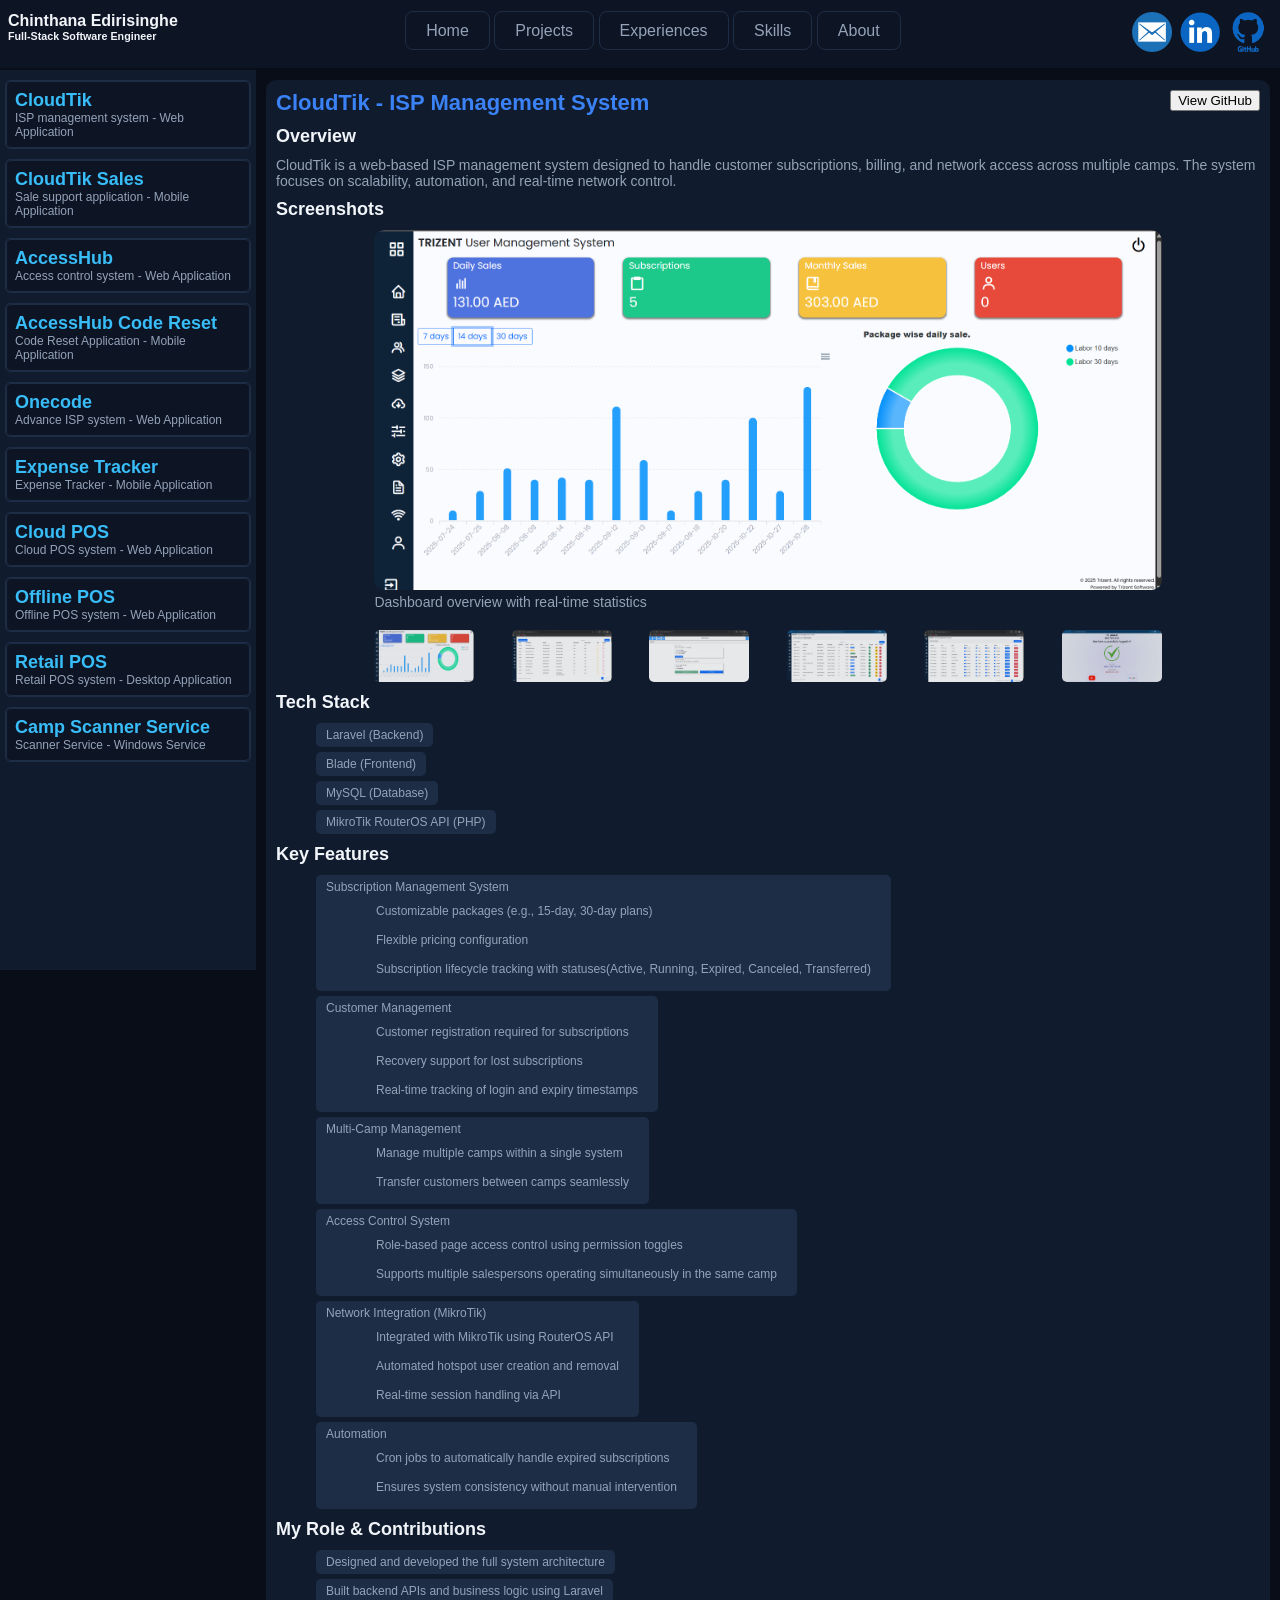
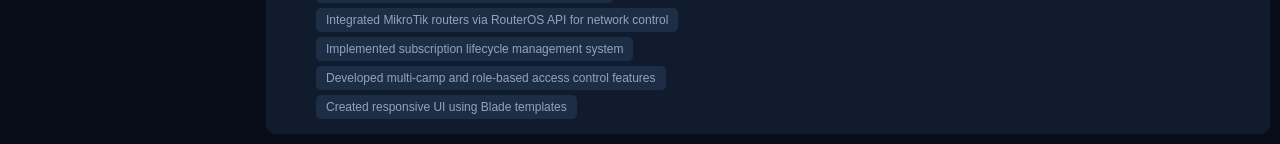
<file: projects.html>
<!DOCTYPE html>
<html lang="en">
<head>
    <meta charset="UTF-8">
    <meta name="viewport" content="width=device-width, initial-scale=1.0">
    <title>Chinthana Edirisinghe</title>

    <link rel="stylesheet" href="css/nav-style.css">
    <link rel="stylesheet" href="css/project_style.css">
</head>
<body>
    
    <div id="navbar">
        <div>
            <h4>Chinthana Edirisinghe</h4>
            <h6>Full-Stack Software Engineer</h6>
        </div>
        <div id="nav-items">
            <a href="index.html" class="nav-item-links">Home</a>
            <a href="projects.html" class="nav-item-links">Projects</a>
            <a href="experiences.html" class="nav-item-links">Experiences</a>
            <a href="index.html#sec_skills" class="nav-item-links">Skills</a>
            <a href="index.html#sec_about" class="nav-item-links">About</a>
        </div>
        <div id="nav_contact">
            <a href="mailto:chinthana144@gmail.com" class="nav_icon_link">
                <img src="assets/icons/email_icon.png" alt="email icon">
            </a>
            <a href="https://www.linkedin.com/in/chinthana-edirisinghe-42399321a" class="nav_icon_link">
                <img src="assets/icons/linkedin_logo.png" alt="linkedin icon">
            </a>
            <a href="https://github.com/Chinthana144" class="nav_icon_link">
                <img src="assets/icons/github_logo.png" alt="github icon">
            </a>
        </div>
    </div>

    <div id="nav_mobile">
        <div id="nav_mobile_top">
            <div>
                <h4>Chinthana Edirisinghe</h4>
                <h6>Full-Stack Software Engineer</h6>
            </div>
            
            <div id="nav_mobile_toggle" onclick="toggleMobileNavbar()">
                <div class="nav_mobile_toggle_line"></div>
                <div class="nav_mobile_toggle_line"></div>
                <div class="nav_mobile_toggle_line"></div>
            </div>
        </div>
    </div>

    <div id="div_top_space"></div>

    <div id="sidebar">
        <div id="sidebar_items">
            <a href="index.html" class="side_item_links">Home</a>
            <a href="projects.html" class="side_item_links">Projects</a>
            <a href="experiences.html" class="side_item_links">Experiences</a>
            <a href="index.html#sec_skills" class="side_item_links">Skills</a>
            <a href="index.html#sec_contact" class="side_item_links">Contact</a>
        </div>
    </div>

    <div id="div_main">

       <div id="div_sidebar">
            <!-- cloudtik -->
            <button class="btn_project" onclick="toggleSection('sec_cloudtik')">
                <div class="div_project_link"> 
                    <h5>CloudTik</h5>
                    <p>ISP management system - Web Application</p>
                </div>
            </button>

            <!-- cloudtik sales -->
            <button class="btn_project" onclick="toggleSection('sec_cloudtik_sale')">
                <div class="div_project_link"> 
                    <h5>CloudTik Sales</h5>
                    <p>Sale support application - Mobile Application</p>
                </div>
            </button>

            <!-- Access hub -->
            <button class="btn_project" onclick="toggleSection('sec_accesshub')">
                <div class="div_project_link"> 
                    <h5>AccessHub</h5>
                    <p>Access control system - Web Application</p>
                </div>
            </button>

            <!-- accesshub reset -->
            <button class="btn_project" onclick="toggleSection('sec_accesshub_reset')">
                <div class="div_project_link"> 
                    <h5>AccessHub Code Reset</h5>
                    <p>Code Reset Application - Mobile Application</p>
                </div>
            </button>

            <!-- Onecode -->
            <button class="btn_project" onclick="toggleSection('sec_onecode')">
                <div class="div_project_link"> 
                    <h5>Onecode</h5>
                    <p>Advance ISP system - Web Application</p>
                </div>
            </button>

            <!-- Expense tracker -->
            <button class="btn_project" onclick="toggleSection('sec_expense_tracker')">
                <div class="div_project_link"> 
                    <h5>Expense Tracker</h5>
                    <p>Expense Tracker - Mobile Application</p>
                </div>
            </button>

            <!-- Cloud POS -->
            <button class="btn_project" onclick="toggleSection('sec_cloud_pos')">
                <div class="div_project_link"> 
                    <h5>Cloud POS</h5>
                    <p>Cloud POS system - Web Application</p>
                </div>
            </button>

            <!-- Offline POS -->
            <button class="btn_project" onclick="toggleSection('sec_offline_pos')">
                <div class="div_project_link"> 
                    <h5>Offline POS</h5>
                    <p>Offline POS system - Web Application</p>
                </div>
            </button>

            <!-- Retail POS -->
            <button class="btn_project" onclick="toggleSection('sec_retail_pos')">
                <div class="div_project_link"> 
                    <h5>Retail POS</h5>
                    <p>Retail POS system - Desktop Application</p>
                </div>
            </button>

            <!-- camp scanner service -->
            <button class="btn_project" onclick="toggleSection('sec_scanner_service')">
                <div class="div_project_link">
                    <h5>Camp Scanner Service</h5>
                    <p>Scanner Service - Windows Service</p>
                </div>
            </button>

       </div>

       <div id="div_content">
            <!-- cloudtik -->
            <section id="sec_cloudtik" class="section">
                <div class="div_title"> 
                    <h5>CloudTik - ISP Management System</h5>
                    <a href="https://github.com/Chinthana144/CloudTik" target="_blank">
                        <button class="btn_primary">View GitHub</button>
                    </a>
                </div>

                <h6>Overview</h6>
                <p>CloudTik is a web-based ISP management system designed to handle customer subscriptions, billing, and network access across multiple camps. The system focuses on scalability, automation, and real-time network control.</p>

                <h6>Screenshots</h6>
                <div class="gallery">
                    <!-- Main Image -->
                    <div class="main-image">
                        <img id="currentImage" class="currentImage" src="assets/images/cloudtik/dashboard.png" alt="Project Screenshot">
                        <p id="imageCaption">Dashboard overview with real-time statistics</p>
                    </div>
                    <!-- Thumbnails -->
                    <div class="thumbnails">
                        <img src="assets/images/cloudtik/dashboard.png" 
                            data-caption="Dashboard overview with real-time statistics"
                            onclick="changeImage(this)"
                            class="img_thumbnail">

                        <img src="assets/images/cloudtik/customers.png" 
                            data-caption="Customer management system"
                            onclick="changeImage(this)"
                            class="img_thumbnail">

                        <img src="assets/images/cloudtik/invoice.png" 
                            data-caption="Invoice page to issue subscription."
                            onclick="changeImage(this)"
                            class="img_thumbnail">

                        <img src="assets/images/cloudtik/subscriptions.png" 
                            data-caption="Subscriptions show status and user information"
                            onclick="changeImage(this)"
                            class="img_thumbnail">

                        <img src="assets/images/cloudtik/user_access.png" 
                            data-caption="Multi-camp management system"
                            onclick="changeImage(this)"
                            class="img_thumbnail">

                        <img src="assets/images/cloudtik/logged.png" 
                            data-caption="Successfull login page with expiry date and time."
                            onclick="changeImage(this)">
                    </div>
                </div>

                <h6>Tech Stack</h6>
                <ul>
                    <li>Laravel (Backend)</li>
                    <li>Blade (Frontend)</li>
                    <li>MySQL (Database)</li>
                    <li>MikroTik RouterOS API (PHP)</li>
                </ul>

                <h6>Key Features</h6>
                <ul>
                    <li>
                        Subscription Management System
                        <ul>
                            <li>Customizable packages (e.g., 15-day, 30-day plans)</li>
                            <li>Flexible pricing configuration</li>
                            <li>Subscription lifecycle tracking with statuses(Active, Running, Expired, Canceled, Transferred)</li>
                        </ul>
                    </li>
                    <li>
                        Customer Management
                        <ul>
                            <li>Customer registration required for subscriptions</li>
                            <li>Recovery support for lost subscriptions</li>
                            <li>Real-time tracking of login and expiry timestamps</li>
                        </ul>
                    </li>
                    <li>
                        Multi-Camp Management
                        <ul>
                            <li>Manage multiple camps within a single system</li>
                            <li>Transfer customers between camps seamlessly</li>
                        </ul>
                    </li>
                    <li>
                        Access Control System
                        <ul>
                            <li>Role-based page access control using permission toggles</li>
                            <li>Supports multiple salespersons operating simultaneously in the same camp</li>
                        </ul>
                    </li>
                    <li>
                        Network Integration (MikroTik)
                        <ul>
                            <li>Integrated with MikroTik using RouterOS API</li>
                            <li>Automated hotspot user creation and removal</li>
                            <li>Real-time session handling via API</li>
                        </ul>
                    </li>
                    <li>
                        Automation
                        <ul>
                            <li>Cron jobs to automatically handle expired subscriptions</li>
                            <li>Ensures system consistency without manual intervention</li>
                        </ul>
                    </li>
                </ul>

                <h6>My Role & Contributions</h6>
                <ul>
                    <li>Designed and developed the full system architecture</li>
                    <li>Built backend APIs and business logic using Laravel</li>
                    <li>Integrated MikroTik routers via RouterOS API for network control</li>
                    <li>Implemented subscription lifecycle management system</li>
                    <li>Developed multi-camp and role-based access control features</li>
                    <li>Created responsive UI using Blade templates</li>
                </ul>
            </section>

            <!-- cloudtik sale -->
            <section id="sec_cloudtik_sale" class="section">
                <div class="div_title"> 
                    <h5>CloudTik Sales Mobile Application</h5>
                    <a href="https://github.com/Chinthana144/CloudTik-Sales" target="_blank">
                        <button class="btn_primary">View GitHub</button>
                    </a>
                </div>

                <h6>Overview</h6>
                <p>
                    CloudTik Sales Mobile Application is a Flutter-based mobile app designed for sales personnel to manage customer registrations, subscriptions, and sales activities directly from the field. The app integrates with the CloudTik web system via APIs to provide real-time data access and operations.
                </p>

                <h6>Screeshots</h6>
                <div class="gallery">
                        <!-- Main Image -->
                        <div class="main-image">
                            <img id="currentImage" src="assets/images/cloudtik_sale/dashboard.jpg" alt="Project Screenshot" class="mobile_image">
                            <p id="imageCaption">Dashboard overview with real-time statistics</p>
                        </div>
                        <!-- Thumbnails -->
                        <div class="thumbnails">
                            <img src="assets/images/cloudtik_sale/dashboard.jpg" 
                                data-caption="Dashboard overview with real-time statistics"
                                onclick="changeImage(this)"
                                style="height: 100%;">

                            <img src="assets/images/cloudtik_sale/login.jpg" 
                                data-caption="User login page"
                                onclick="changeImage(this)"
                                style="height: 100%;">

                            <img src="assets/images/cloudtik_sale/camp_select.jpg" 
                                data-caption="Camp portal page"
                                onclick="changeImage(this)"
                                style="height: 100%;">

                            <img src="assets/images/cloudtik_sale/invoice.jpg" 
                                data-caption="Invoice page"
                                onclick="changeImage(this)"
                                style="height: 100%;">

                            <img src="assets/images/cloudtik_sale/subscription_page.jpg" 
                                data-caption="Subscriptions page"
                                onclick="changeImage(this)"
                                style="height: 100%;">

                            <img src="assets/images/cloudtik_sale/subscription_view.jpg" 
                                data-caption="Subscription view"
                                onclick="changeImage(this)"
                                style="height: 100%;">

                            <img src="assets/images/cloudtik_sale/customer_history.jpg" 
                                data-caption="Show customer history of subscriptions"
                                onclick="changeImage(this)"
                                style="height: 100%;">
                        </div>
                </div>

                    <h6>Tech Stack</h6>
                    <ul>
                        <li>Flutter (Dart)
                        <li>REST API Integration</li>
                        <li>Provider (State Management)</li>
                        <li>SharedPreferences (Local Storage)</li>
                    </ul>

                    <h6>Key Features</h6>
                    <ul>
                        <li>
                            Sales-Focused Workflow
                            <ul>
                                <li>Designed specifically for salespersons operating in camps</li>
                                <li>Enables fast and efficient customer onboarding</li>
                            </ul>
                        </li>
                        <li>
                            Customer Management
                            <ul>
                                <li>Register new customers directly from the app</li>
                                <li>View and manage customer details</li>
                            </ul>
                        </li>
                        <li>
                            Subscription Handling
                            <ul>
                                <li>View subscription details</li>
                                <li>Reset and manage active subscriptions</li>
                                <li>Handle customer device changes via MAC address updates</li>
                            </ul>
                        </li>
                        <li>
                            Sales Tracking
                            <ul>
                                <li>View sales history specific to the logged-in user</li>
                                <li>Ensures accountability and individual performance tracking</li>
                            </ul>
                        </li>
                        <li>
                            Authentication & Persistence
                            <ul>
                                <li>Secure login via API</li>
                                <li>Persistent login using SharedPreferences</li>
                            </ul>
                        </li>
                    </ul>

                    <h6>My Role & Contributions</h6>
                    <ul>
                        <li>Developed the mobile application using Flutter</li>
                        <li>Integrated REST APIs with the CloudTik backend</li>
                        <li>Implemented state management using Provider</li>
                        <li>Designed user-friendly interfaces for sales workflows</li>
                        <li>Built local storage handling for session persistence</li>
                        <li>Optimized app flow for real-world usage in camp environments</li>
                    </ul>

            </section>

            <!-- accesshub -->
            <section id="sec_accesshub" class="section">
                <div class="div_title"> 
                    <h5>AccessHub - User management System</h5>
                    <a href="https://github.com/Chinthana144/OneCode" target="_blank">
                        <button class="btn_primary">View GitHub</button>
                    </a>
                </div>

                <h6>Overview</h6>
                <ul>
                    <li>A web-based internet user management and access control system developed for managing users across multiple locations/camps.</li>   
                    <li>Provides a centralized platform for user registration, internet access management, and account administration.</li>
                    <li>Integrates with MikroTik RouterOS API to control and manage users' network access.</li>
                    <li>Integrates with Google Sheets using Google Apps Script for exchanging and synchronizing operational data.</li>
                    <li>Implements role-based and location-based access control to ensure users and staff can access only the resources relevant to them.</li>
                </ul>

                                <h6>Screenshots</h6>
                <div class="gallery">
                    <!-- Main Image -->
                    <div class="main-image">
                        <img id="currentImage" src="assets/images/accesshub/dashboard.png" alt="Project Screenshot">
                        <p id="imageCaption">Dashboard overview with real-time statistics</p>
                    </div>
                    <!-- Thumbnails -->
                    <div class="thumbnails">
                        <img src="assets/images/accesshub/dashboard.png" 
                            data-caption="Dashboard overview with real-time statistics"
                            onclick="changeImage(this)">

                        <img src="assets/images/accesshub/login_page.png" 
                            data-caption="Invoice page with both Subscription and Voucher"
                            onclick="changeImage(this)">

                        <img src="assets/images/accesshub/code_upload.png" 
                            data-caption="Customer login with QR code"
                            onclick="changeImage(this)">

                        <img src="assets/images/accesshub/code_view.png" 
                            data-caption="Multiple packages"
                            onclick="changeImage(this)">

                        <img src="assets/images/accesshub/code_reset.png" 
                            data-caption="Access Planes with both Subscription and Voucher"
                            onclick="changeImage(this)">

                        <img src="assets/images/accesshub/sheets_page.png" 
                            data-caption="Reports Page"
                            onclick="changeImage(this)">
                    </div>
                </div>

                <h6>Tech Stack</h6>
                <ul>
                    <li>PHP / Laravel</li>
                    <li>Laravel Blade</li>
                    <li>MySQL</li>
                    <li>Laravel Sanctum</li>
                    <li>MikroTik RouterOS API</li>
                    <li>Google Apps Script</li>
                    <li>Google Sheets API / Google Sheets</li>
                    <li>JavaScript / jQuery</li>
                    <li>HTML5 / CSS3</li>
                    <li>Bootstrap</li>
                </ul>

                <h6>Key Features</h6>
                <ul>
                    <li>
                        <b>User Management</b>
                        <ul>
                            <li>Register and manage internet users.</li>
                            <li>Maintain user account and subscription information.</li>
                            <li>Search and manage users from a centralized dashboard.</li>
                        </ul>
                    </li>
                    <li>
                        <b>Internet Access Management</b>
                        <ul>
                            <li>Enable and disable users' internet access.</li>
                            <li>Reset user access when required.</li>
                            <li>Manage the relationship between users and their network accounts.</li>
                        </ul>
                    </li>
                    <li>
                        <b>MikroTik Integration</b>
                        <ul>
                            <li>Communicates directly with MikroTik routers through RouterOS API.</li>
                            <li>Bind user's MAC addresses to their network accounts.</li>
                            <li>Unbind MAC addresses when access needs to be removed or changed.</li>
                            <li>Retrieve and update relevant MikroTik user information.</li>
                            <li>Automates network access management directly from the web application.</li>
                        </ul>
                    </li>
                    <li>
                        <b>Camp / Location Management</b>
                        <ul>
                            <li>Manage users based on their assigned camps or locations.</li>
                            <li>Restrict staff access to authorized camps.</li>
                            <li>Support centralized management of users across multiple locations.</li>
                        </ul>
                    </li>
                    <li>
                        <b>Google Sheets Integration</b>
                        <ul>
                            <li>Uses Google Apps Script to communicate with Google Sheets.</li>
                            <li>Fetch, create, and update data between the application and Google Sheets.</li>
                            <li>Stores and processes required spreadsheet data within the system.</li>
                        </ul>
                    </li>
                    <li>
                        <b>Role-Based Access Control</b>
                        <ul>
                            <li>Different user roles with controlled system permissions.</li>
                            <li>Restricts sensitive operations based on the user's role.</li>
                            <li>Provides location-specific access for authorized staff.</li>
                        </ul>
                    </li>
                    <li>
                        <b>Dashboard & User Management</b>
                        <ul>
                            <li>Dashboard for monitoring and managing internet users.</li>
                            <li>Searchable and filterable user lists.</li>
                            <li>Actions for enabling, disabling, resetting, and managing user access.</li>
                        </ul>
                    </li>
                </ul>

                <h6>My Role & Contribution</h6>
                <ul>
                    <li>Designed and developed the application using Laravel and MySQL.</li>
                    <li>Designed the database structure for users, access management, camps, roles, and related records.</li>
                    <li>Developed the application's web interface using Laravel Blade.</li>
                    <li>Implemented MikroTik RouterOS API integration for automated internet access management.</li>
                    <li>Developed functionality to bind and unbind MAC addresses through MikroTik.</li>
                    <li>Implemented user access operations such as enable, disable, and reset.</li>
                    <li>Developed role-based and camp-based access control for system users.</li>
                    <li>Integrated Google Sheets with the application using Google Apps Script.</li>
                    <li>Developed the required backend logic and API communication between the application and external services.</li>
                    <li>Tested and maintained the application to ensure reliable communication between the web system, MikroTik routers, and Google Sheets.</li>
                </ul>
            </section>

            <section id="sec_accesshub_reset" class="section">
                <div class="div_title"> 
                    <h5>AccessHub Code Reset - Mobile Application</h5>
                    <a href="https://github.com/Chinthana144/AccessHub-Code-Reset" target="_blank">
                        <button class="btn_primary">View GitHub</button>
                    </a>
                </div>

                <h6>Overview</h6>
                <ul>
                    <li>A Flutter-based mobile application that connects to the AccessHub web application to manage internet access codes remotely.</li>
                    <li>Allows authorized sales personnel to view, reset, enable, and disable user access codes based on their assigned camp permissions.</li>
                </ul>

                <h6>Screeshots</h6>
                <div class="gallery">
                    <!-- Main Image -->
                    <div class="main-image">
                        <img id="currentImage" src="assets/images/accesshub_reset/login_page.jpg" alt="Project Screenshot" class="mobile_image">
                        <p id="imageCaption">Dashboard overview with real-time statistics</p>
                    </div>
                    <!-- Thumbnails -->
                    <div class="thumbnails">
                        <img src="assets/images/accesshub_reset/login_page.jpg" 
                            data-caption="Dashboard overview with real-time statistics"
                            onclick="changeImage(this)"
                            style="height: 100%;">

                        <img src="assets/images/accesshub_reset/fetch_user.jpg" 
                            data-caption="User login page"
                            onclick="changeImage(this)"
                            style="height: 100%;">

                        <img src="assets/images/accesshub_reset/camp_select.jpg" 
                            data-caption="Camp portal page"
                            onclick="changeImage(this)"
                            style="height: 100%;">

                        <img src="assets/images/accesshub_reset/code_options.jpg" 
                            data-caption="Invoice page"
                            onclick="changeImage(this)"
                            style="height: 100%;">
                    </div>
                </div>

                <h6>Tech Stack</h6>
                <ul>
                    <li>Flutter</li>
                    <li>Dart</li>
                    <li>Laravel Sanctum</li>
                    <li>REST API</li>
                    <li>Dio</li>
                    <li>Provider</li>
                    <li>SharedPreferences</li>
                    <li>MySQL (AccessHub backend)</li>
                </ul>

                <h6>Key Features</h6>
                <ul>
                    <li>
                        <b>Secure API Authentication</b>
                        <ul>
                            <li>Connects to the AccessHub Laravel application through REST APIs.</li>
                            <li>Uses Laravel Sanctum token authentication for API access.</li>
                            <li>Authenticates users against the existing AccessHub user database.</li>
                        </ul>
                    </li>
                    <li>
                        <b>Code Management</b>
                        <ul>
                            <li>View internet access code details.</li>
                            <li>Reset codes when required.</li>
                            <li>Enable and disable codes remotely.</li>
                            <li>Retrieve up-to-date code information from the AccessHub API.</li>
                        </ul>
                    </li>
                    <li>
                        <b>Camp-Based Access Control</b>
                        <ul>
                            <li>Each sales person is assigned access to specific camps through the AccessHub web application.</li>
                            <li>The mobile application respects the user's assigned camp permissions.</li>
                            <li>Users cannot access or manage codes belonging to unauthorized camps.</li>
                            <li>Access permissions are controlled centrally from the AccessHub web application rather than duplicated in the mobile application.</li>
                        </ul>
                    </li>
                    <li>
                        <b>State Management</b>
                        <ul>
                            <li>Uses Provider for application state management.</li>
                            <li>Manages authentication and API-related application state efficiently.</li>
                        </ul>
                    </li>
                    <li>
                        <b>Persistent Login</b>
                        <ul>
                            <li>Uses SharedPreferences to store login credentials for convenient access.</li>
                            <li>Allows returning users to access the application without repeatedly entering their credentials.</li>
                        </ul>
                    </li>
                </ul>

                <h6>My Role & Contribution</h6>
                <ul>
                    <li>Designed and developed the mobile application using Flutter and Dart.</li>
                    <li>Designed and implemented the communication layer between Flutter and the Laravel backend using Dio.</li>
                    <li>Integrated Laravel Sanctum authentication for secure API communication.</li>
                    <li>Implemented code management operations including view, reset, enable, and disable.</li>
                    <li>Implemented Provider-based state management.</li>
                    <li>Implemented persistent login functionality using SharedPreferences.</li>
                    <li>Integrated the application's authorization flow with the existing AccessHub camp-based access control system.</li>
                    <li>Ensured sales personnel could only manage users and codes belonging to their authorized camps.</li>
                    <li>Tested API communication, authentication, authorization, and code management workflows.</li>
                </ul>
            </section>

            <!-- onecode -->
            <section id="sec_onecode" class="section">
                <div class="div_title"> 
                    <h5>OneCode - Advance ISP Management System</h5>
                    <a href="https://github.com/Chinthana144/OneCode" target="_blank">
                        <button class="btn_primary">View GitHub</button>
                    </a>
                </div>

                <h6>Overview</h6>
                <p>
                    OneCode is an advanced ISP management system that extends the capabilities of CloudTik by introducing a flexible access model with both subscriptions and voucher-based authentication. The system is designed to support both long-term users and short-term visitors within labor camp environments.
                </p>

                <h6>Screenshots</h6>
                <div class="gallery">
                    <!-- Main Image -->
                    <div class="main-image">
                        <img id="currentImage" src="assets/images/onecode/dashboard.png" alt="Project Screenshot">
                        <p id="imageCaption">Dashboard overview with real-time statistics</p>
                    </div>
                    <!-- Thumbnails -->
                    <div class="thumbnails">
                        <img src="assets/images/onecode/dashboard.png" 
                            data-caption="Dashboard overview with real-time statistics"
                            onclick="changeImage(this)">

                        <img src="assets/images/onecode/invoice_page.png" 
                            data-caption="Invoice page with both Subscription and Voucher"
                            onclick="changeImage(this)">

                        <img src="assets/images/onecode/cust_login.png" 
                            data-caption="Customer login with QR code"
                            onclick="changeImage(this)">

                        <img src="assets/images/onecode/packages.png" 
                            data-caption="Multiple packages"
                            onclick="changeImage(this)">

                        <img src="assets/images/onecode/access_plans.png" 
                            data-caption="Access Planes with both Subscription and Voucher"
                            onclick="changeImage(this)">

                        <img src="assets/images/onecode/reports.png" 
                            data-caption="Reports Page"
                            onclick="changeImage(this)">
                    </div>
                </div>

                <h6>Tech Stack</h6>
                    <ul>
                        <li>Laravel (Backend)</li>
                        <li>Blade (Frontend)</li>
                        <li>MySQL (Database)</li>
                        <li>MikroTik RouterOS API</li>
                        <li>JavaScript (QR Code Generation)</li>
                    </ul>

                    <h6>Key Features</h6>
                    <ul>
                        <li>
                            Dual Access System (Subscriptions + Vouchers)
                            <ul>
                                <li>Supports registered users with subscriptions</li>
                                <li>Enables temporary access via voucher codes for short-term users</li>
                                <li>Provides flexibility based on customer needs</li>
                            </ul>
                        </li>
                        <li>
                            Voucher-Based Authentication
                            <ul>
                                <li>Generates secure 8-digit numeric voucher codes</li>
                                <li>Voucher activation binds user’s MAC address via MikroTik</li>
                                <li>Prevents unauthorized sharing of access</li>
                                <li>Voucher validity period of up to 3 months</li>
                            </ul>
                        </li>
                        <li>
                            Polymorphic Access Plans
                            <ul>
                                <li>Implemented polymorphic relationships to handle both subscriptions and vouchers</li>
                                <li>Unified system design for managing different access types</li>                
                            </ul>
                        </li>            
                        <li>
                            QR Code Integration
                            <ul>
                                <li>QR code generated on MikroTik hotspot login page</li>
                                <li>Salesperson scans QR for faster customer handling</li>
                                <li>Enables quick device reset and MAC address updates</li>
                                <li>Improves speed and efficiency of the sales process</li>
                            </ul>
                        </li>
                        <li>
                            Enhanced User Experience
                            <ul>
                                <li>Faster onboarding for customers without registration</li>
                                <li>Transparent and user-friendly workflow</li>
                                <li>Improves customer trust and service accessibility</li>
                            </ul>
                        </li>
                        <li>
                            Core System Features
                            <ul>
                                <li>
                                    Includes all functionalities of CloudTik:
                                    <ul>
                                        <li>Subscription management</li>
                                        <li>Customer handling</li>
                                        <li>Multi-camp management</li>
                                        <li>Access control and automation</li>
                                    </ul>
                                </li>
                            </ul>
                        </li>
                    </ul>

                    <h6>My Role & Contributions</h6>
                    <ul>
                        <li>Designed and developed the full system architecture</li>
                        <li>Implemented voucher-based authentication system</li>
                        <li>Designed polymorphic database relationships for flexible access handling</li>
                        <li>Integrated MikroTik RouterOS API for network-level control</li>
                        <li>Developed QR-based workflow to optimize sales and support processes</li>
                        <li>Enhanced system usability for both salespersons and end users</li>
                    </ul>
            </section>

            <!-- expense tracker -->
            <section id="sec_expense_tracker" class="section">
                <div class="div_title"> 
                    <h5>Expense Tracker - Multi Account Expense Tracker</h5>
                    <a href="https://github.com/Chinthana144/MyAccounts" target="_blank">
                        <button class="btn_primary">View GitHub</button>
                    </a>
                </div>
                <h6>Overview</h6>
                <p>
                    Developed a fully offline expense tracking mobile application to give users a simple, ad-free way to manage their personal finances.
                    <br>
                    Most existing expense tracker apps rely heavily on internet connectivity and include intrusive advertisements. To address this, I built a lightweight and privacy-friendly solution that works entirely offline while still providing powerful financial insights.
                </p>

                <h6>Screeshots</h6>
                <div class="gallery">
                    <!-- Main Image -->
                    <div class="main-image">
                        <img id="currentImage" src="assets/images/expense_tracker/dashboard.jpg" alt="Project Screenshot" class="mobile_image">
                        <p id="imageCaption">Dashboard overview with real-time statistics</p>
                    </div>
                    <!-- Thumbnails -->
                    <div class="thumbnails">
                        <img src="assets/images/expense_tracker/dashboard.jpg" 
                            data-caption="Dashboard overview with real-time statistics"
                            onclick="changeImage(this)"
                            style="height: 100%;">

                        <img src="assets/images/expense_tracker/categories.jpg" 
                            data-caption="Income & expense categories"
                            onclick="changeImage(this)"
                            style="height: 100%;">

                        <img src="assets/images/expense_tracker/transactions.jpg" 
                            data-caption="Account wise transactions"
                            onclick="changeImage(this)"
                            style="height: 100%;">

                        <img src="assets/images/expense_tracker/income_transactions.jpg" 
                            data-caption="Income transactions"
                            onclick="changeImage(this)"
                            style="height: 100%;">

                        <img src="assets/images/expense_tracker/expense_transactions.jpg" 
                            data-caption="Expense Transactions"
                            onclick="changeImage(this)"
                            style="height: 100%;">

                        <img src="assets/images/expense_tracker/category_report.jpg" 
                            data-caption="Categori wise pie chart report"
                            onclick="changeImage(this)"
                            style="height: 100%;">

                        <img src="assets/images/expense_tracker/account_report.jpg" 
                            data-caption="Account wise bar chart report"
                            onclick="changeImage(this)"
                            style="height: 100%;">
                    </div>
                </div>

                <h6>Tech Stack</h6>
                <ul>
                    <li>Framework: Flutter</li>
                    <li>Language: Dart</li>
                    <li>Database: SQLite (sqflite)</li>
                    <li>State Management: Provider</li>
                    <li>Charts & Visualization: Flutter chart libraries</li>
                </ul>

                <h6>Key Features</h6>
                <ul>
                    <li>
                        <b>Multi-Account Management</b> <br>
                        Users can create multiple accounts, each supporting a different currency
                    </li>
                    <li>
                        <b>Income & Expense Tracking</b> <br>
                        Track financial activity per account with clear separation of income and expenses
                    </li>
                    <li>
                        <b>Custom Categories</b> <br>
                        Users can create and manage their own categories for better organization
                    </li>
                    <li>
                        <b>Data Visualization</b>
                        <ul>
                            <li>Donut charts for income vs expense comparison</li>
                            <li>Pie and bar charts for detailed financial reports</li>
                        </ul>
                    </li>
                    <li>
                        <b>Advanced Filtering</b> <br>
                        View and filter transactions by date range and categories
                    </li>
                    <li>
                        <b>Offline-First Functionality</b> <br>
                        Fully functional without internet using local SQLite database
                    </li>
                    <li>
                        <b>Ad-Free Experience</b> <br>
                        Clean and distraction-free UI with no third-party ads
                    </li>
                </ul>

                <h6>My Role & Contribution</h6>
                <ul>
                    <li>Designed and developed the entire application using Flutter from scratch</li>
                    <li>Implemented local database architecture using SQLite for offline data persistence</li>
                    <li>Built scalable data models for accounts, transactions, and categories</li>
                    <li>Developed dynamic UI components for charts and financial reporting</li>
                    <li>Focused on performance optimization and smooth user experience</li>
                    <li>Applied clean coding practices and structured architecture for maintainability</li>
                </ul>
            </section>

            <!-- cloud pos -->
            <section id="sec_cloud_pos" class="section">
                <div class="div_title"> 
                    <h5>CloudPOS - Cloud based Point of Sales System</h5>
                </div>

                <h6>Overview</h6>
                <p>
                    Collaborated with a team of developers to build a scalable cloud-based Point of Sale (POS) system designed to manage multiple businesses and retail operations within a single platform.
                    <br>
                    The system supports multi-shop management and flexible business workflows, allowing companies to operate with or without inventory tracking. It is currently used by 10+ companies, managing 50+ shops under one centralized system.
                </p>

                <h6>Screenshots</h6>
                <div class="gallery">
                    <!-- Main Image -->
                    <div class="main-image">
                        <img id="currentImage" src="assets/images/cloud_pos/entry_page.png" alt="Project Screenshot">
                        <p id="imageCaption">Dashboard overview with real-time statistics</p>
                    </div>
                    <!-- Thumbnails -->
                    <div class="thumbnails">
                        <img src="assets/images/cloud_pos/entry_page.png" 
                            data-caption="Entrancepage of the system"
                            onclick="changeImage(this)">

                        <img src="assets/images/cloud_pos/dashboard.png" 
                            data-caption="Dashboard overview with real-time statistics"
                            onclick="changeImage(this)">

                        <img src="assets/images/cloud_pos/grn.png" 
                            data-caption="Goods receive note"
                            onclick="changeImage(this)">

                        <img src="assets/images/cloud_pos/store.png" 
                            data-caption="Shop store"
                            onclick="changeImage(this)">

                        <img src="assets/images/cloud_pos/products.png" 
                            data-caption="Products and service page"
                            onclick="changeImage(this)">

                        <img src="assets/images/cloud_pos/shops.png" 
                            data-caption="Multiple shop management"
                            onclick="changeImage(this)">

                        <img src="assets/images/cloud_pos/reports.png" 
                            data-caption="Reports Page"
                            onclick="changeImage(this)">
                    </div>
                </div>

                <h6>Tech Stack</h6>
                <ul>
                    <li>Backend: PHP (OOP)</li>
                    <li>Frontend: HTML, CSS, JavaScript, jQuery</li>
                    <li>Asynchronous Handling: AJAX</li>
                    <li>Database: MySQL</li>
                </ul>

                <h6>Key Features</h6>
                <ul>
                    <li>
                        <b>Multi-Shop Management</b><br>
                        Manage multiple businesses and branches under a single system
                    </li>
                    <li>
                        <b>Flexible Inventory Handling</b>
                        <ul>
                            <li>With inventory</li>
                            <li>Without inventory</li>
                            <li>Negative (minus) inventory support</li>
                        </ul>
                    </li>
                    <li>
                        <b>Advanced Billing System</b>
                        <ul>
                            <li>Separate invoice flows for Retail and Wholesale</li>
                            <li>Customizable pricing and workflows</li>
                        </ul>
                    </li>
                    <li>
                        <b>Product & Service Management</b><br>
                        Support for both physical products and service-based items
                    </li>
                    <li>
                        <b>GRN (Goods Received Note)</b><br>
                        Efficient stock intake and inventory updates
                    </li>
                    <li>
                        <b>Barcode & Receipt Management</b><br>
                        <ul>
                            <li>Barcode generation and printing</li>
                            <li>
                                Multiple receipt formats:
                                <ul>
                                    <li>58mm</li>
                                    <li>80mm</li>
                                    <li>A5</li>
                                    <li>A4</li>
                                </ul>
                            </li>
                            
                        </ul>
                    </li>
                    <li>
                        <b>Expense Tracking</b><br>
                        Record and manage operational expenses
                    </li>
                </ul>

                <h6>My Role & Contribution</h6>
                <ul>
                    <li>Led the database design, ensuring scalability and flexibility for multi-business operations</li>
                    <li>Collaborated with a team of 3 developers to design and implement core system features</li>
                    <li>Contributed to backend development using OOP PHP and custom architecture</li>
                    <li>Worked on dynamic UI components using jQuery and AJAX</li>
                    <li>Ensured system stability and performance across multiple client environments</li>
                </ul>

                <h6>Impact</h6>
                <ul>
                    <li>Successfully deployed to 10+ companies</li>
                    <li>Supporting 50+ active shops within a single platform</li>
                    <li>Enabled businesses to efficiently manage sales, inventory, and operations in real-time</li>
                    <li>Designed a flexible system adaptable to different business models</li>
                </ul>
            </section>

            <!-- Offline POS -->
            <section id="sec_offline_pos" class="section">
                <div class="div_title"> 
                    <h5>Offline POS System</h5>
                </div>
                <h6>Overview</h6>
                <p>
                    Developed a fully offline Point of Sale (POS) system to support retail businesses in managing sales, inventory, and daily operations without relying on internet connectivity.
                    <br>
                    The system was designed to be fast, reliable, and easy to use, making it suitable for small and medium-sized businesses. It was successfully deployed to 20+ customers, generating revenue for the company.
                </p>

                <h6>Screenshots</h6>
                <div class="gallery">
                    <!-- Main Image -->
                    <div class="main-image">
                        <img id="currentImage" src="assets/images/offline_pos/dashboard.png" alt="Project Screenshot">
                        <p id="imageCaption">Dashboard overview with real-time statistics</p>
                    </div>
                    <!-- Thumbnails -->
                    <div class="thumbnails">
                        <img src="assets/images/offline_pos/dashboard.png" 
                            data-caption="Dashboard overview with real-time statistics"
                            onclick="changeImage(this)">

                        <img src="assets/images/offline_pos/login.png" 
                            data-caption="Login page"
                            onclick="changeImage(this)">

                        <img src="assets/images/offline_pos/grn.png" 
                            data-caption="GRN - Goods Receive Notice"
                            onclick="changeImage(this)">

                        <img src="assets/images/offline_pos/inventory.png" 
                            data-caption="Inventory page"
                            onclick="changeImage(this)">

                        <img src="assets/images/offline_pos/invoice.png" 
                            data-caption="Invoice page"
                            onclick="changeImage(this)">

                        <img src="assets/images/offline_pos/receipt.png" 
                            data-caption="Receipt"
                            onclick="changeImage(this)">

                        <img src="assets/images/offline_pos/sales_report.png" 
                            data-caption="Sales report"
                            onclick="changeImage(this)">
                    </div>
                </div>

                <h6>Tech Stack</h6>
                <ul>
                    <li>Backend: PHP (OOP)</li>
                    <li>Architecture: Custom MVC Pattern</li>
                    <li>Frontend: HTML, CSS, JavaScript, jQuery</li>
                    <li>Asynchronous Handling: AJAX</li>
                    <li>Database: MySQL (Managed via MySQL Workbench)</li>
                </ul>

                <h6>Key Features</h6>
                <ul>
                    <li>
                        <b>Item & Category Management</b> <br>
                        Create and manage item categories and product listings
                    </li>
                    <li>
                        <b>GRN (Goods Received Note)</b> <br>
                        Track incoming stock and update inventory accurately
                    </li>
                    <li>
                        <b>Inventory Management</b> <br>
                        Real-time tracking of stock levels and product availability
                    </li>
                    <li>
                        <b>Billing & Invoicing</b> <br>
                        Generate invoices with support for:
                        <ul>
                            <li>Percentage-based discounts</li>
                            <li>Custom discount values</li>
                        </ul>
                    </li>
                    <li>
                        <b>Receipt Printing</b> <br>
                        Printable receipts for completed transactions
                    </li>
                    <li>
                        <b>Item Return Handling</b> <br>
                        Process returns and adjust inventory accordingly
                    </li>
                    <li>
                        <b>Reporting System</b> <br>
                        Generate reports for sales, inventory, and business insights
                    </li>
                    <li>
                        <b>Offline Functionality</b><br>
                        Fully operational without internet connectivity
                    </li>
                </ul>

                <h6>My Role & Contribution</h6>
                <ul>
                    <li>Designed and developed the entire POS system from scratch</li>
                    <li>Implemented a custom MVC architecture using OOP PHP</li>
                    <li>Built dynamic and responsive UI using jQuery and AJAX</li>
                    <li>Designed database structure and optimized queries for performance</li>
                    <li>Developed core modules including inventory, billing, and reporting systems</li>
                    <li>Handled system testing, debugging, and deployment</li>
                </ul>
            </section>

            <!-- retail pos desktop application -->
            <section id="sec_retail_pos" class="section">
                <div class="div_title"> 
                    <h5>Retail POS - Desktop Application</h5>
                    <a href="https://github.com/Chinthana144/RetailPOSA" target="_blank">
                        <button class="btn_primary">View GitHub</button>
                    </a>
                </div>
                <h6>Overview</h6>
                <p>
                    A desktop-based Retail Point of Sale (POS) system designed to manage day-to-day retail operations.
                    <br>
                    Provides an integrated solution for product management, inventory, purchasing, sales, expenses, and returns.
                    <br>
                    Designed with a user-friendly Windows interface suitable for small and medium-sized retail businesses.
                    <br>
                    Includes a customizable color theme to personalize the application's appearance.
                </p>

                <h6>Screenshots</h6>
                <div class="gallery">
                    <!-- Main Image -->
                    <div class="main-image">
                        <img id="currentImage" src="assets/images/retail_pos_a/dashboard.png" alt="Project Screenshot">
                        <p id="imageCaption">Dashboard overview with real-time statistics</p>
                    </div>
                    <!-- Thumbnails -->
                    <div class="thumbnails">
                        <img src="assets/images/retail_pos_a/dashboard.png" 
                            data-caption="Dashboard overview with real-time statistics"
                            onclick="changeImage(this)">

                        <img src="assets/images/retail_pos_a/invoices_page.png" 
                            data-caption="Login page"
                            onclick="changeImage(this)">

                        <img src="assets/images/retail_pos_a/pos_screen.png" 
                            data-caption="GRN - Goods Receive Notice"
                            onclick="changeImage(this)">

                        <img src="assets/images/retail_pos_a/products_page.png" 
                            data-caption="Inventory page"
                            onclick="changeImage(this)">

                        <img src="assets/images/retail_pos_a/settings.png" 
                            data-caption="Invoice page"
                            onclick="changeImage(this)">

                        <img src="assets/images/retail_pos_a/shop_page.png" 
                            data-caption="Receipt"
                            onclick="changeImage(this)">

                        <img src="assets/images/retail_pos_a/sales_report.png" 
                            data-caption="Sales report"
                            onclick="changeImage(this)">
                    </div>
                </div>

                <h6>Tech Stack</h6>
                <ul>
                    <li>C#</li>
                    <li>.NET / Windows Forms</li>
                    <li>MySQL</li>
                    <li>ADO.NET / MySQL Connector (if you used it)</li>
                    <li>Object-Oriented Programming (OOP)</li>
                    <li>Visual Studio</li>
                    <li>Git / GitHub (if you have the project on GitHub)</li>
                </ul>
                
                <h6>Key Features</h6>
                <ul>
                    <li><b>Product Management</b></li>
                    <ul>
                        <li>Create, update, and manage products.</li>
                        <li>Organize products using categories.</li>
                        <li>Maintain product pricing and stock information.</li>
                    </ul>
                    <li><b>Category Management</b></li>
                    <ul>
                        <li>Create and manage product categories.</li>
                        <li>Associate products with their respective categories.</li>
                    </ul>
                    <li><b>Inventory Management</b></li>
                    <ul>
                        <li>Track current stock levels.</li>
                        <li>Update inventory based on purchases and sales.</li>
                        <li>Monitor stock movements.</li>
                    </ul>
                    <li><b>Goods Received Note (GRN)</b></li>
                    <ul>
                        <li>Record incoming stock from suppliers.</li>
                        <li>Update inventory based on received quantities.</li>
                        <li>Maintain purchase/receiving records.</li>
                    </ul>
                    <li><b>Point of Sale / Invoicing</b></li>
                    <ul>
                        <li>Create customer invoices through the POS interface.</li>
                        <li>Add products and quantities to sales.</li>
                        <li>Calculate totals and process sales transactions.</li>
                    </ul>
                    <li><b>Sales Returns</b></li>
                    <ul>
                        <li>Handle returned products.</li>
                        <li>Update inventory when items are returned.</li>
                        <li>Maintain return transaction records.</li>
                    </ul>
                    <li><b>Expense Management</b></li>
                    <ul>
                        <li>Record and manage business expenses.</li>
                        <li>Maintain expense history for business tracking.</li>
                    </ul>
                    <li><b>Customizable UI</b></li>
                    <ul>
                        <li>Multiple color/theme options.</li>
                        <li>Allows users to personalize the application's appearance.</li>
                    </ul>
                </ul>

                <h6>My Role & Contribution</h6>
                <ul>
                    <li>Designed and developed the application as a full-stack desktop developer.</li>
                    <li>Designed the MySQL database structure for products, categories, inventory, GRNs, invoices, returns, and expenses.</li>
                    <li>Developed the application's Windows Forms user interface using C#.</li>
                    <li>Implemented business logic and database operations using C#/.NET and MySQL.</li>
                    <li>Developed the POS sales and invoicing workflow.</li>
                    <li>Implemented inventory updates based on GRN, sales, and returns.</li>
                    <li>Developed reusable components and functions to keep the application maintainable.</li>
                    <li>Implemented the customizable color theme across the application.</li>
                    <li>Tested the application workflows and fixed functional and UI issues during development.</li>
                </ul>
            </section>

            <!-- camp scanner service -->
            <section id="sec_scanner_service" class="section">
                <div class="div_title"> 
                    <h5>CampScannerService — Automated Network Scanning Service</h5>
                    <a href="https://github.com/Chinthana144/CampScannerService" target="_blank">
                        <button class="btn_primary">View GitHub</button>
                    </a>
                </div>

                <h6>Overview</h6>
                <p>
                    A C# Windows Service developed to identify potential internet-sharing users across the company's network.
                    <br>
                    Automates Nmap port scanning every 15 minutes, records scan results in daily log files, and sends detected information to a cloud-based system through an API.
                </p>

                <h6>Screenshots</h6>
                <div class="gallery">
                    <!-- Main Image -->
                    <div class="main-image">
                        <img id="currentImage" src="assets/images/scanner_service/code_ide.png" alt="Project Screenshot">
                        <p id="imageCaption">Dashboard overview with real-time statistics</p>
                    </div>
                    <!-- Thumbnails -->
                    <div class="thumbnails">
                        <img src="assets/images/scanner_service/code_ide.png" 
                            data-caption="Code with ide - Visual Studio"
                            onclick="changeImage(this)">

                        <img src="assets/images/scanner_service/ip_identify.png" 
                            data-caption="Identified result"
                            onclick="changeImage(this)">

                        <img src="assets/images/scanner_service/output_log.png" 
                            data-caption="Output log"
                            onclick="changeImage(this)">

                        <img src="assets/images/scanner_service/run_scan.png" 
                            data-caption="Run Scan method"
                            onclick="changeImage(this)">

                        <img src="assets/images/scanner_service/send_api.png" 
                            data-caption="Send API method."
                            onclick="changeImage(this)">
                    </div>
                </div>

                <h6>Tech Stack</h6>
                <ul>
                    <li>C#</li>
                    <li>.NET / Windows Service</li>
                    <li>Nmap</li>
                    <li>IP Subnet Management</li>
                    <li>REST API Integration</li>
                    <li>File I/O (Text Logging)</li>
                    <li>Windows Services</li>
                </ul>

                <h6>Key Features</h6>
                <ul>
                    <li>
                        <b>Automated Network Scanning</b>
                        <ul>
                            <li>Runs automatically as a Windows Service without requiring manual intervention.</li>
                            <li>Executes network scans every 15 minutes.</li>
                            <li>Uses Nmap to identify devices with specific network ports open.</li>
                        </ul>
                    </li>
                    <li>
                        <b>Subnet Segmentation</b>
                        <ul>
                            <li>Divides large IP address ranges into smaller subnets for scanning.</li>
                            <li>Scans each subnet systematically to improve network coverage.</li>
                            <li>Targets specific IP ranges and ports associated with internet-sharing applications.</li>
                        </ul>
                    </li>
                    <li>
                        <b>Internet-Sharing Detection</b>
                        <ul>
                            <li>Identifies devices using specific ports associated with applications such as NetShear.</li>
                            <li>Detects potential unauthorized internet sharing across the company's network.</li>
                            <li>Sends detected device information to the cloud system for further processing.</li>
                        </ul>
                    </li>
                    <li>
                        <b>Cloud API Integration</b>
                        <ul>
                            <li>Communicates with the company's cloud application through a REST API.</li>
                            <li>Automatically submits detected device information when matching ports are found.</li>
                            <li>Eliminates the need to manually collect and transfer scan results.</li>
                        </ul>
                    </li>
                    <li>
                        <b>Automated Daily Logging</b>
                        <ul>
                            <li>Automatically creates a text log file for each day.</li>
                            <li>Records scanning activity and relevant detection results.</li>
                            <li>Maintains daily logs for troubleshooting, monitoring, and reviewing scan activity.</li>
                        </ul>
                    </li>
                    <li>
                        <b>Background Execution</b>
                        <ul>
                            <li>Runs continuously in the background as a Windows Service.</li>
                            <li>Performs scheduled scans without requiring a user to launch the application.</li>
                            <li>Reduces manual network monitoring effort.</li>
                        </ul>
                    </li>
                </ul>

                <h6>My Role & Contribution</h6>
                <ul>
                    <li>Designed and developed the Windows Service using C# and .NET.</li>
                    <li>Integrated Nmap to perform automated network port scanning.</li>
                    <li>Implemented IP subnet segmentation to scan large network ranges in smaller sections.</li>
                    <li>Developed a scheduled scanning mechanism to execute scans every 15 minutes.</li>
                    <li>Implemented port detection logic to identify potential internet-sharing activity.</li>
                    <li>Integrated the service with the company's cloud application through API requests.</li>
                    <li>Developed automated daily text-file logging for recording scan activity and results.</li>
                    <li>Implemented background execution to enable continuous, unattended network monitoring.</li>
                    <li>Helped automate the company's internet-sharing detection process, reducing reliance on manual Nmap scans.</li>
                </ul>
            </section>

       </div>
    </div>

    <script src="js/navbar_script.js"></script>
    <script src="js/project_script.js"></script>

</body>
</html>
</file>
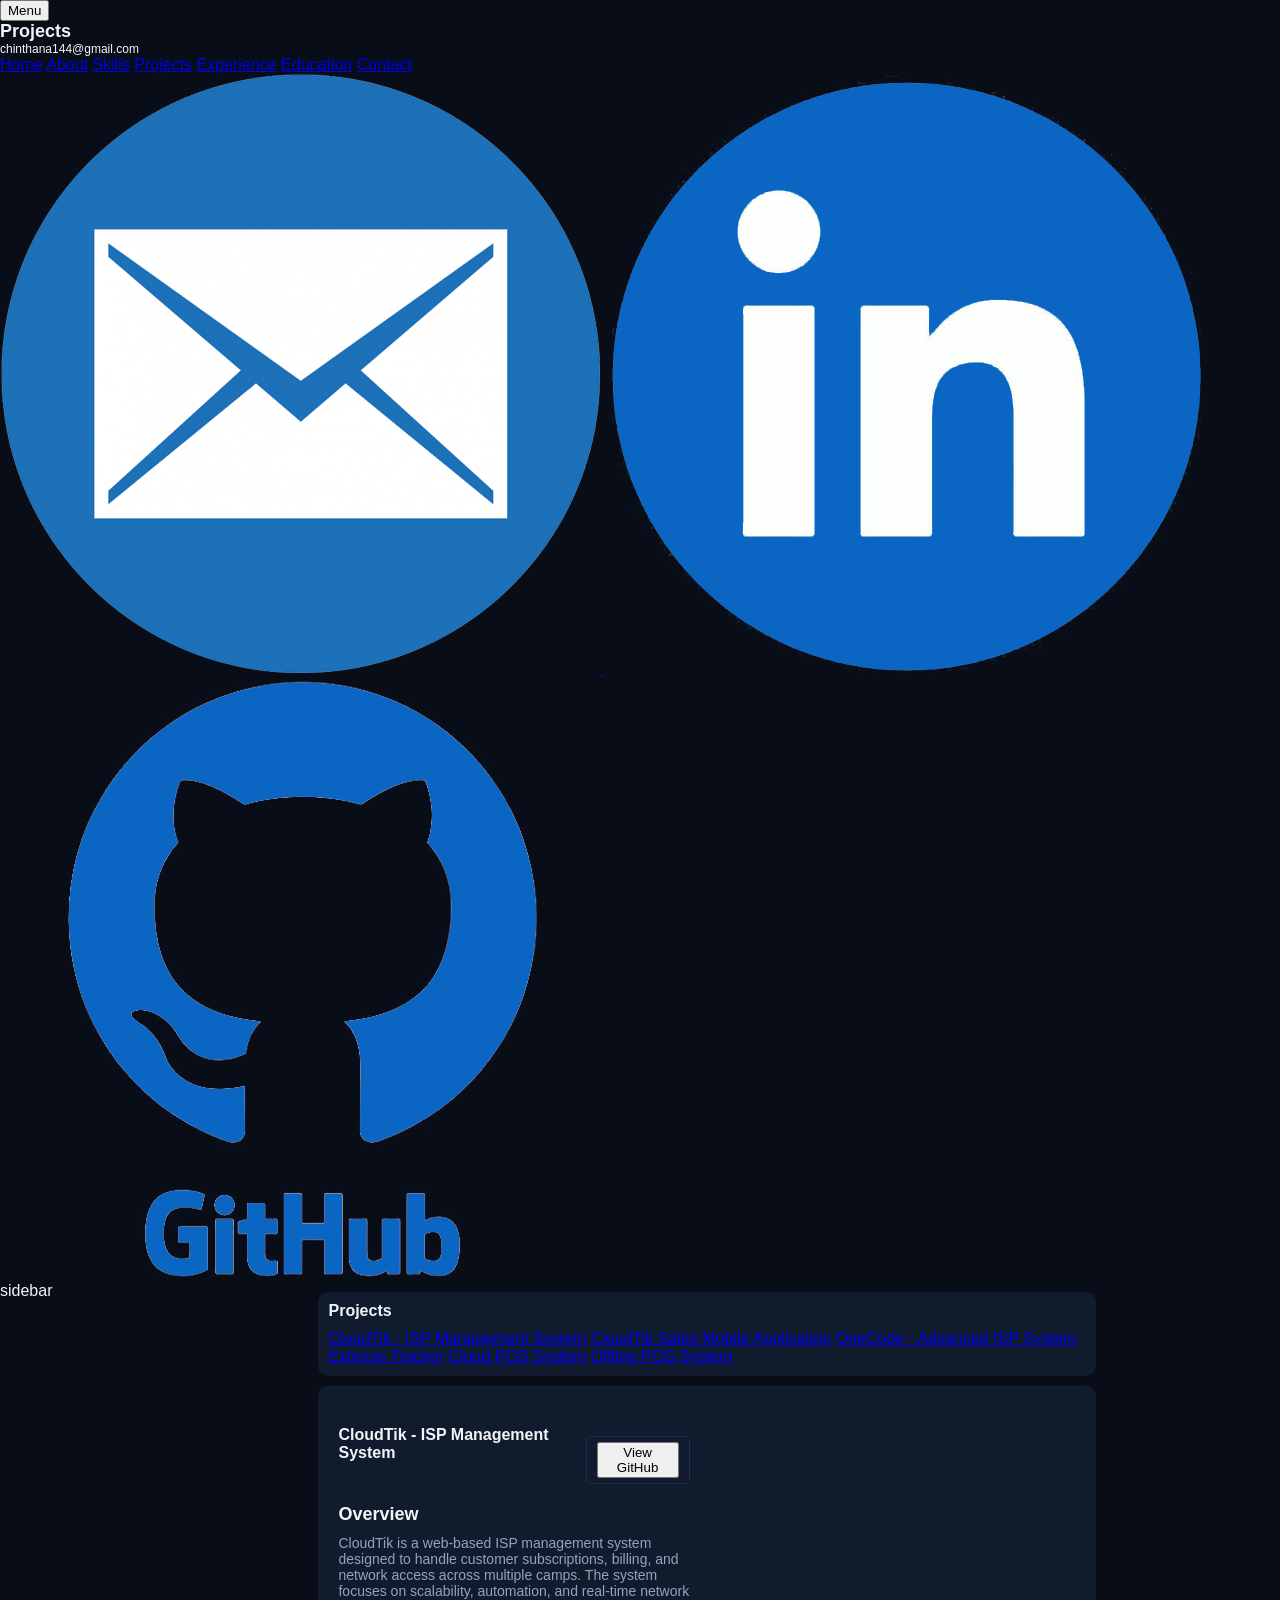
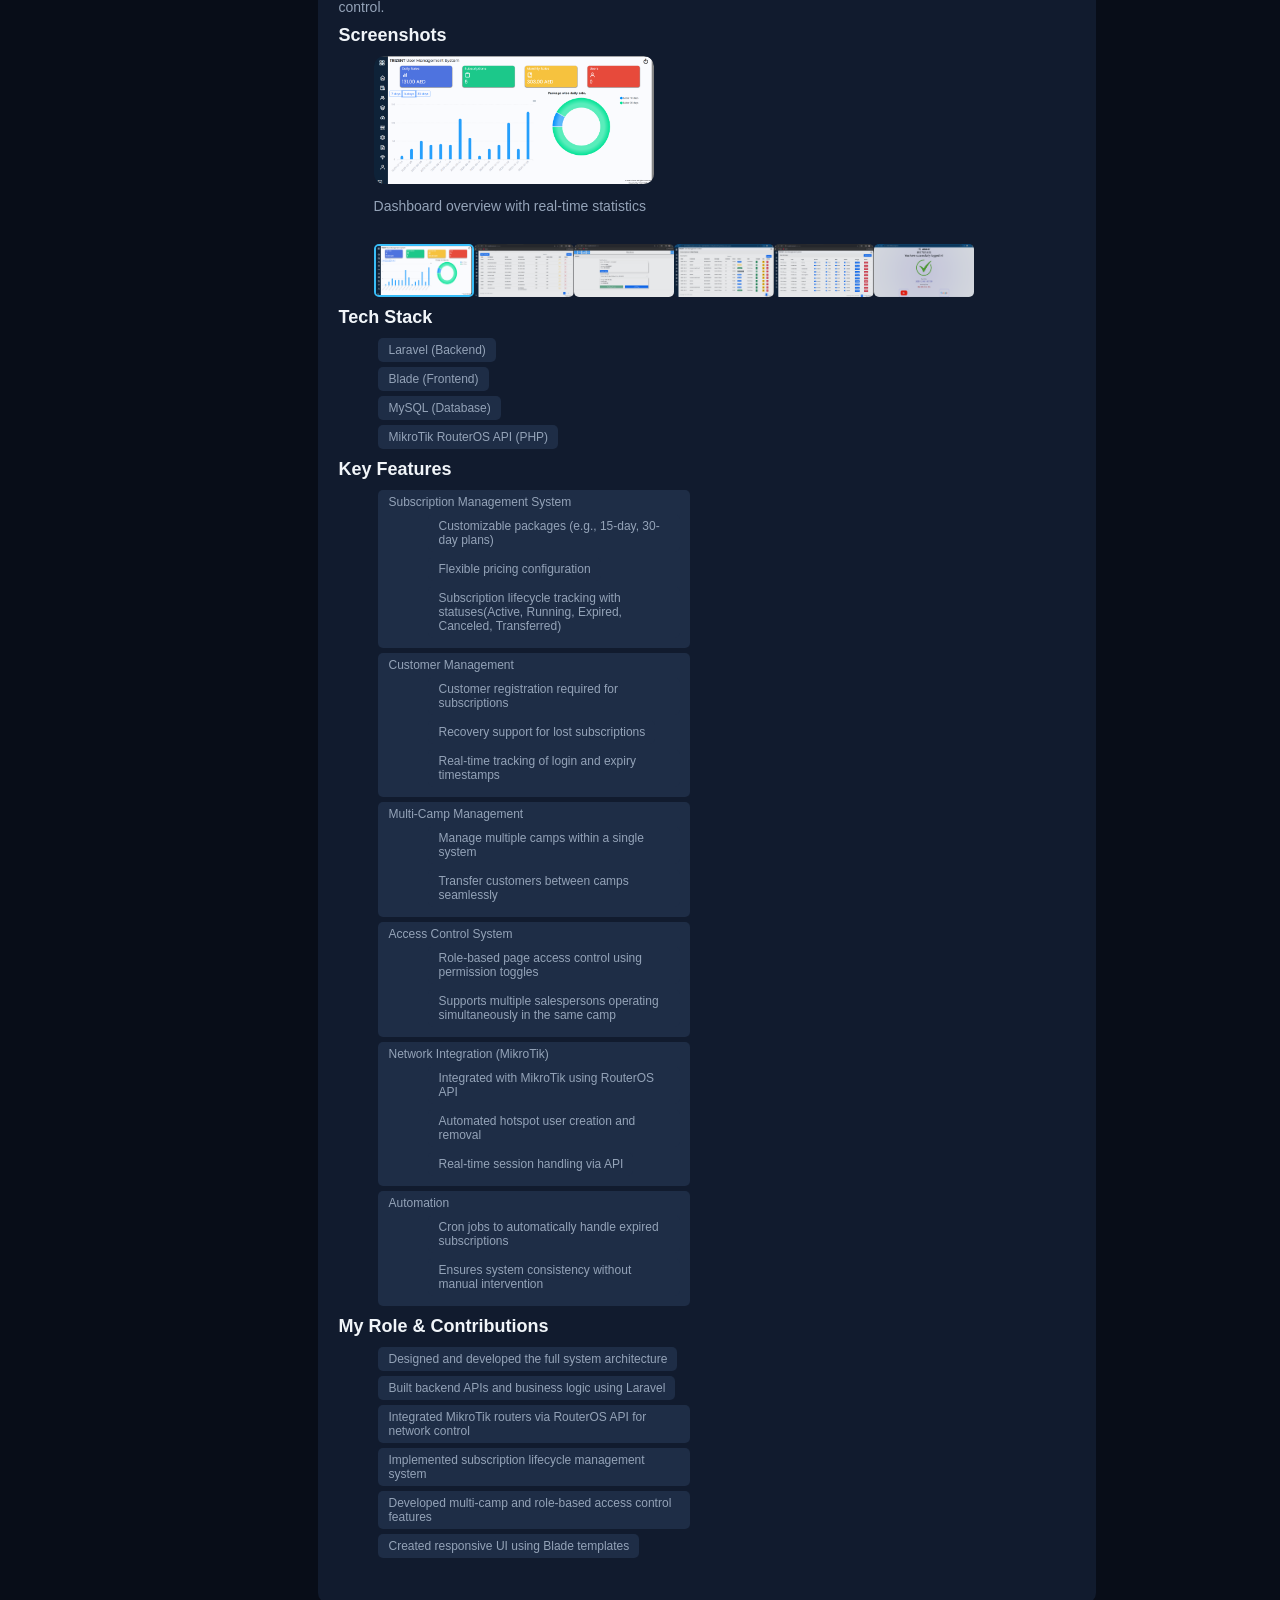
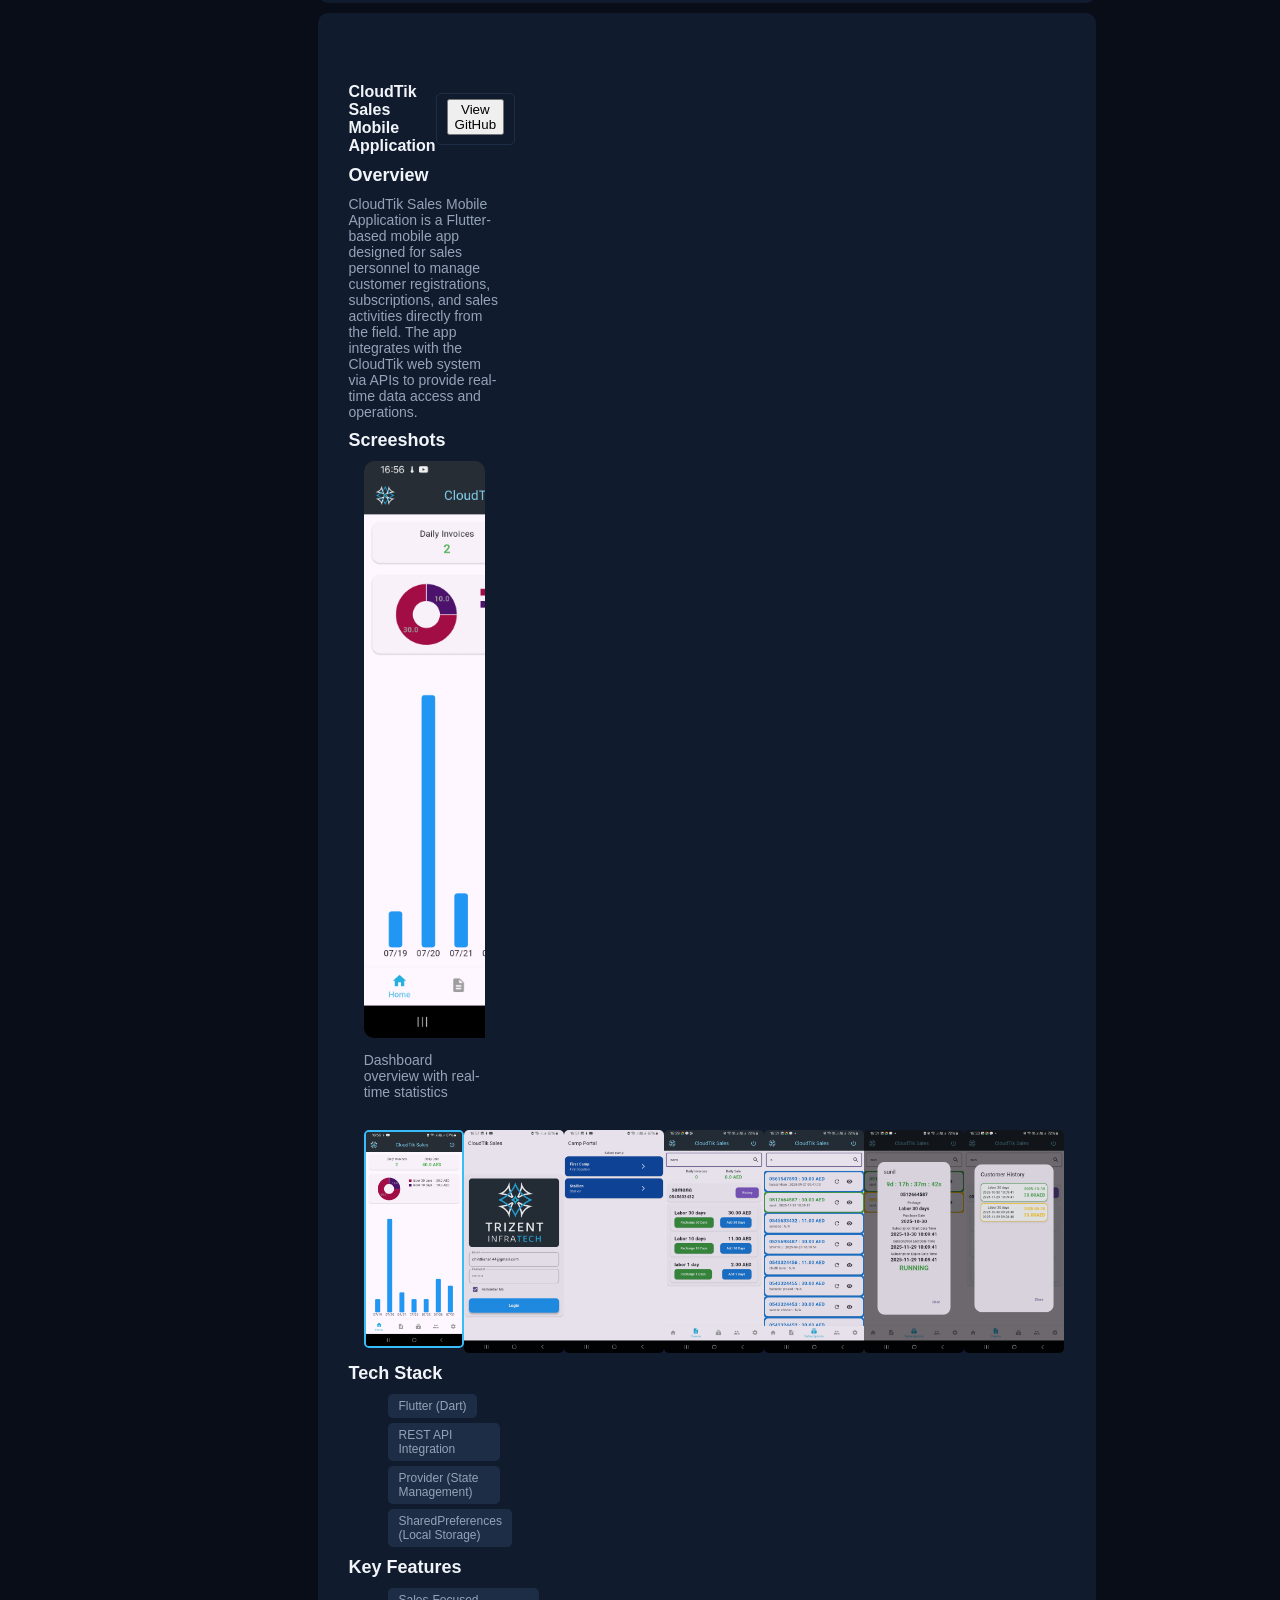
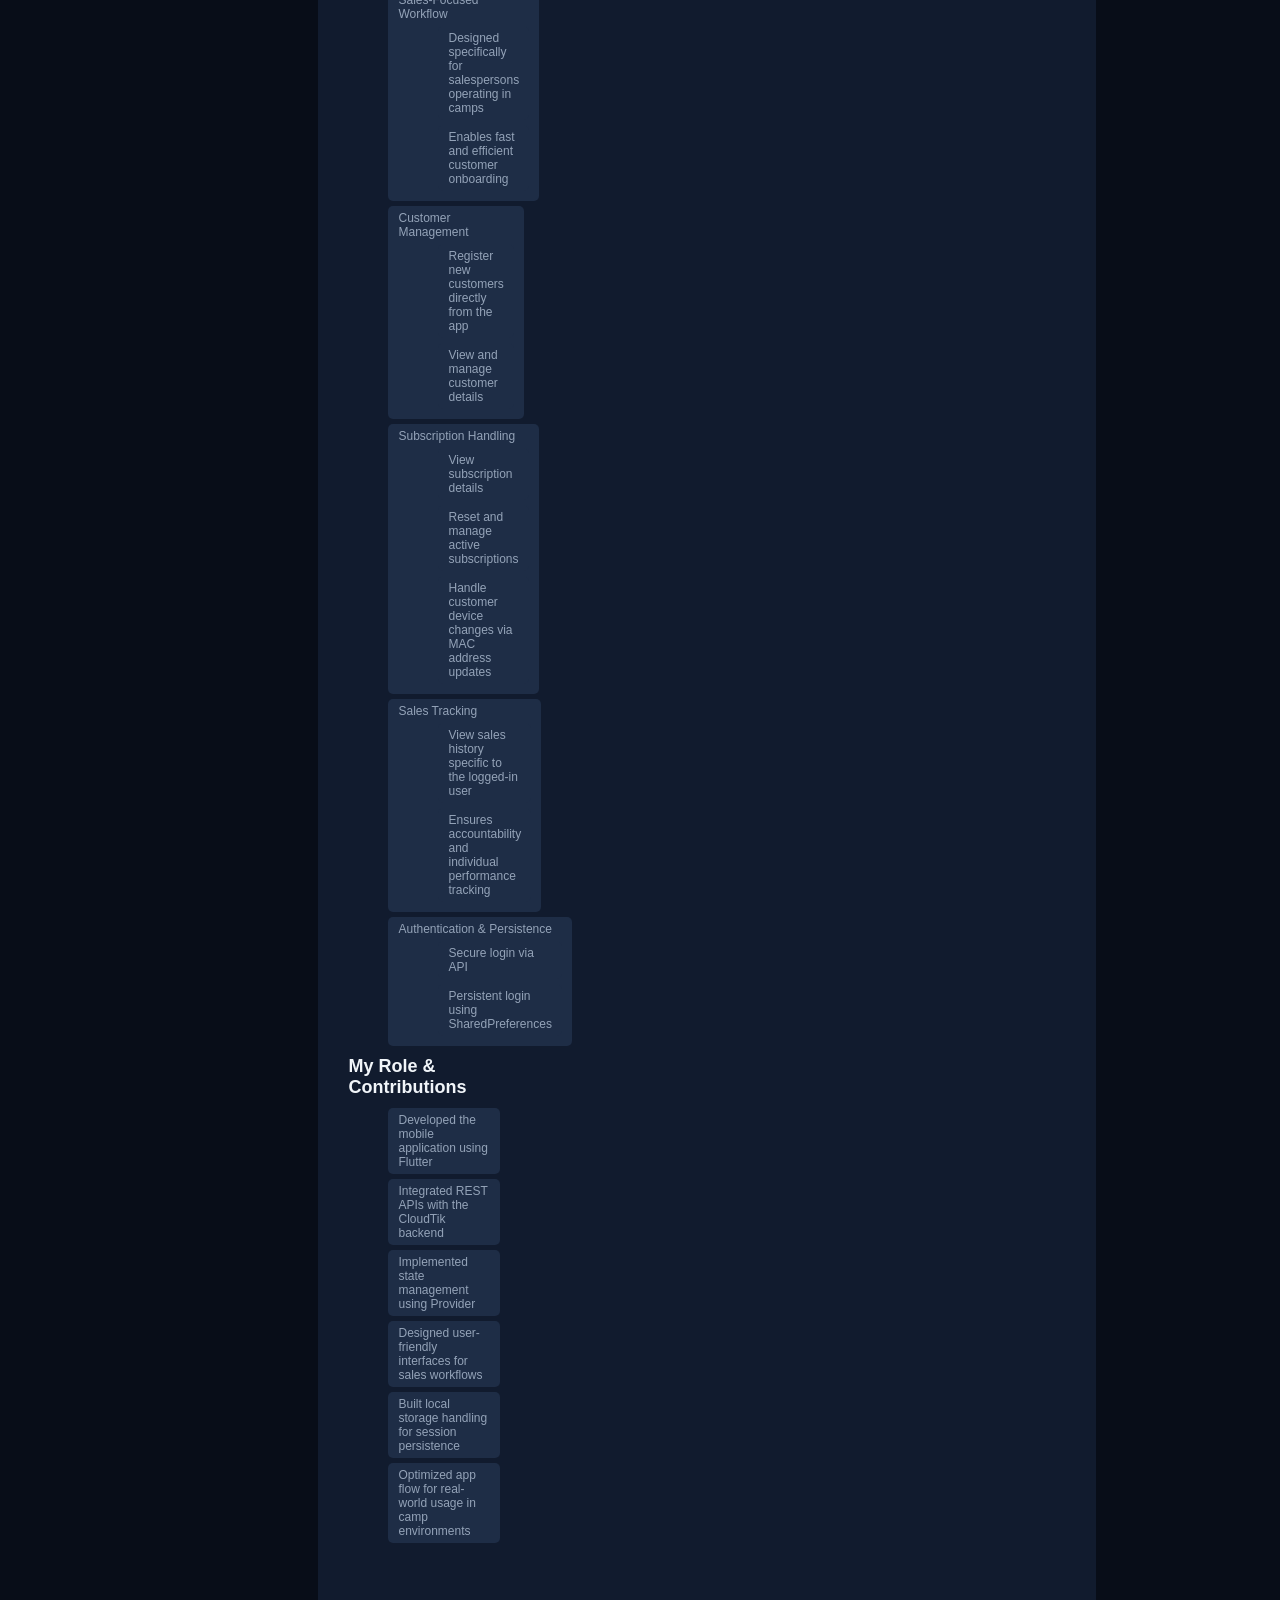
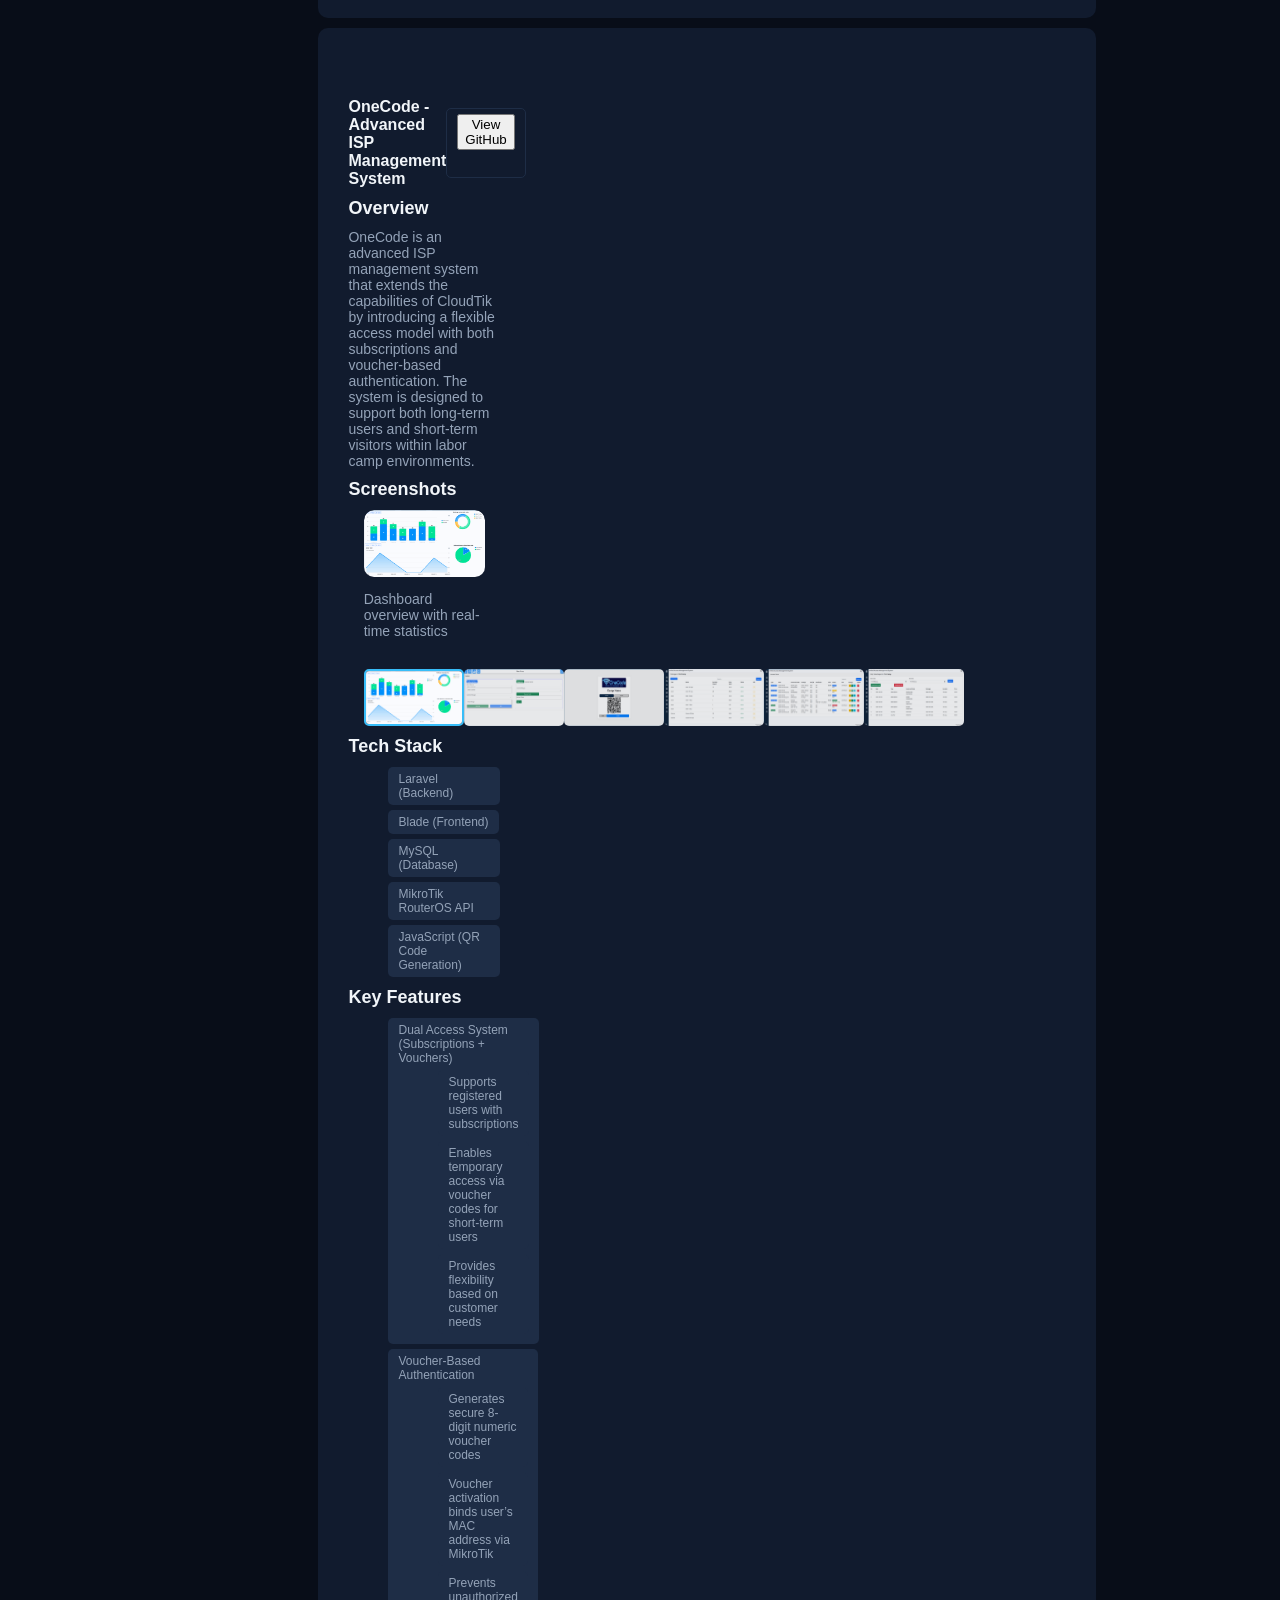
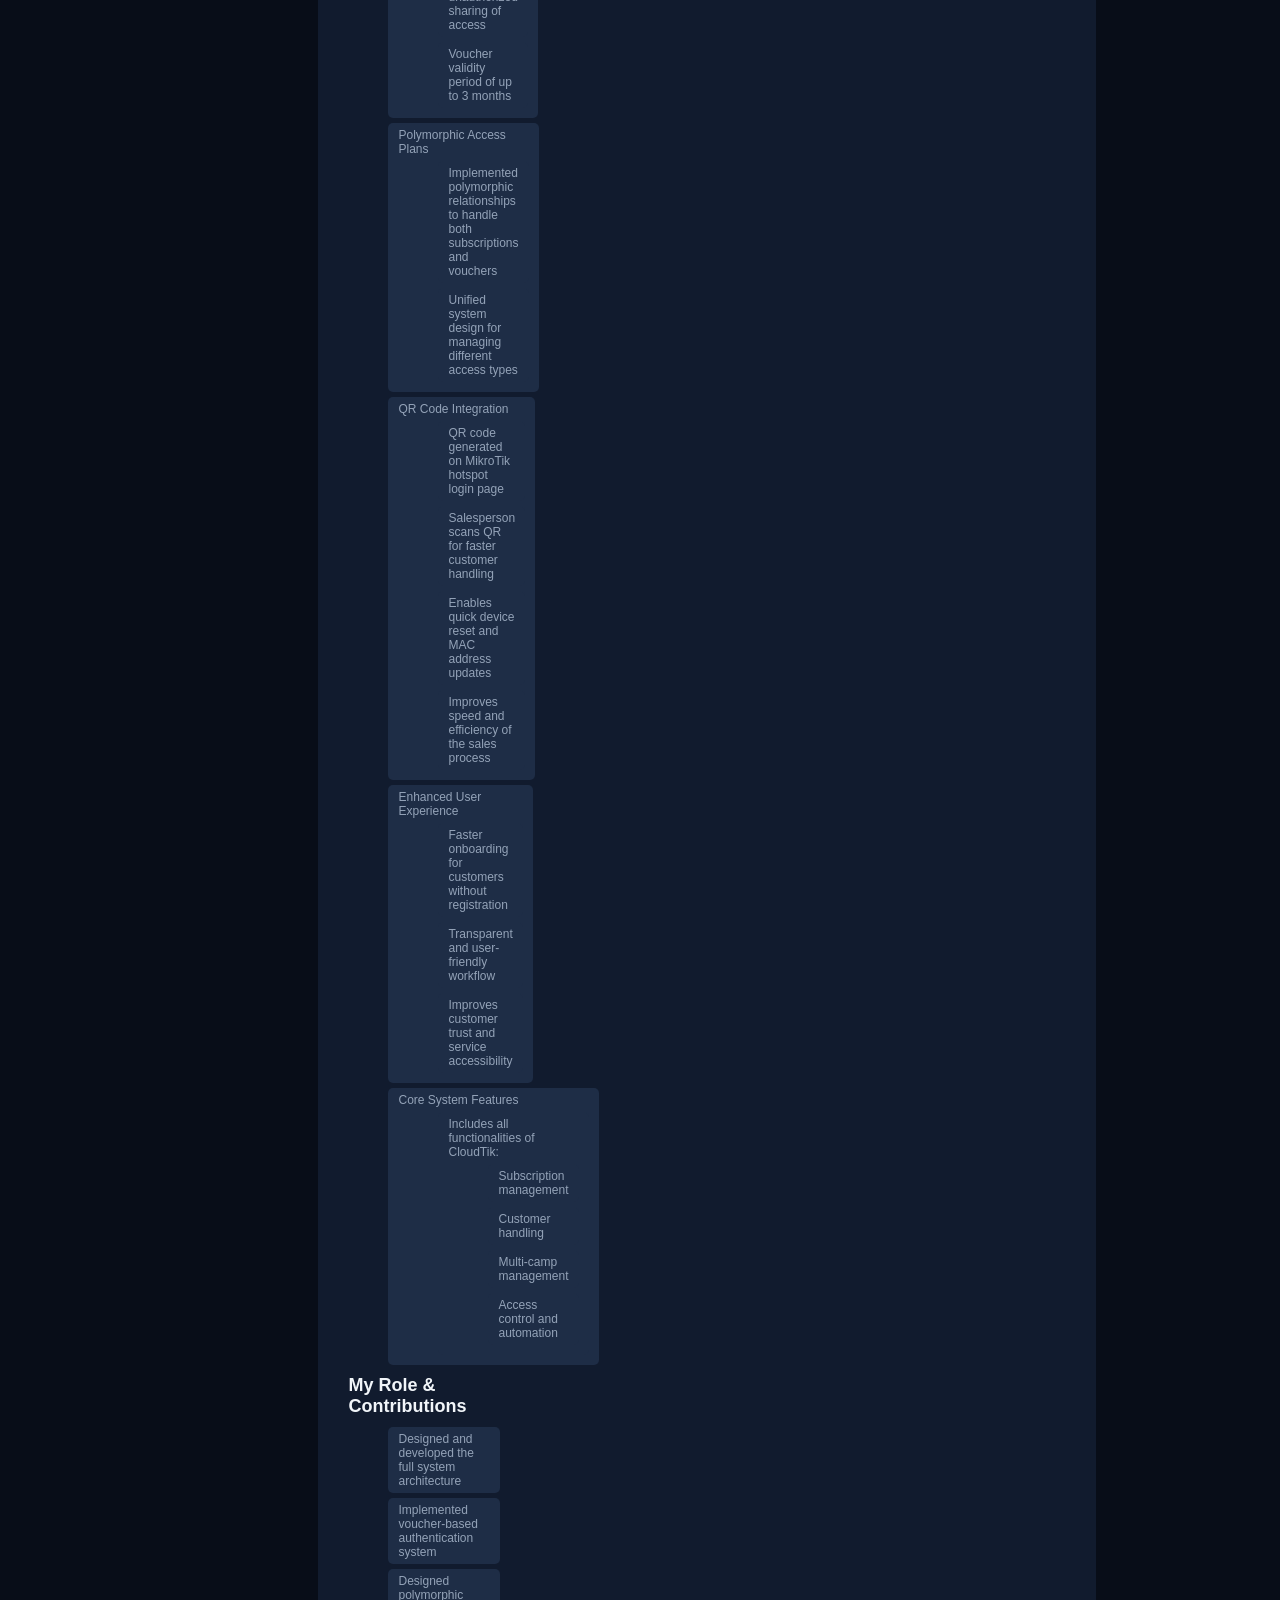
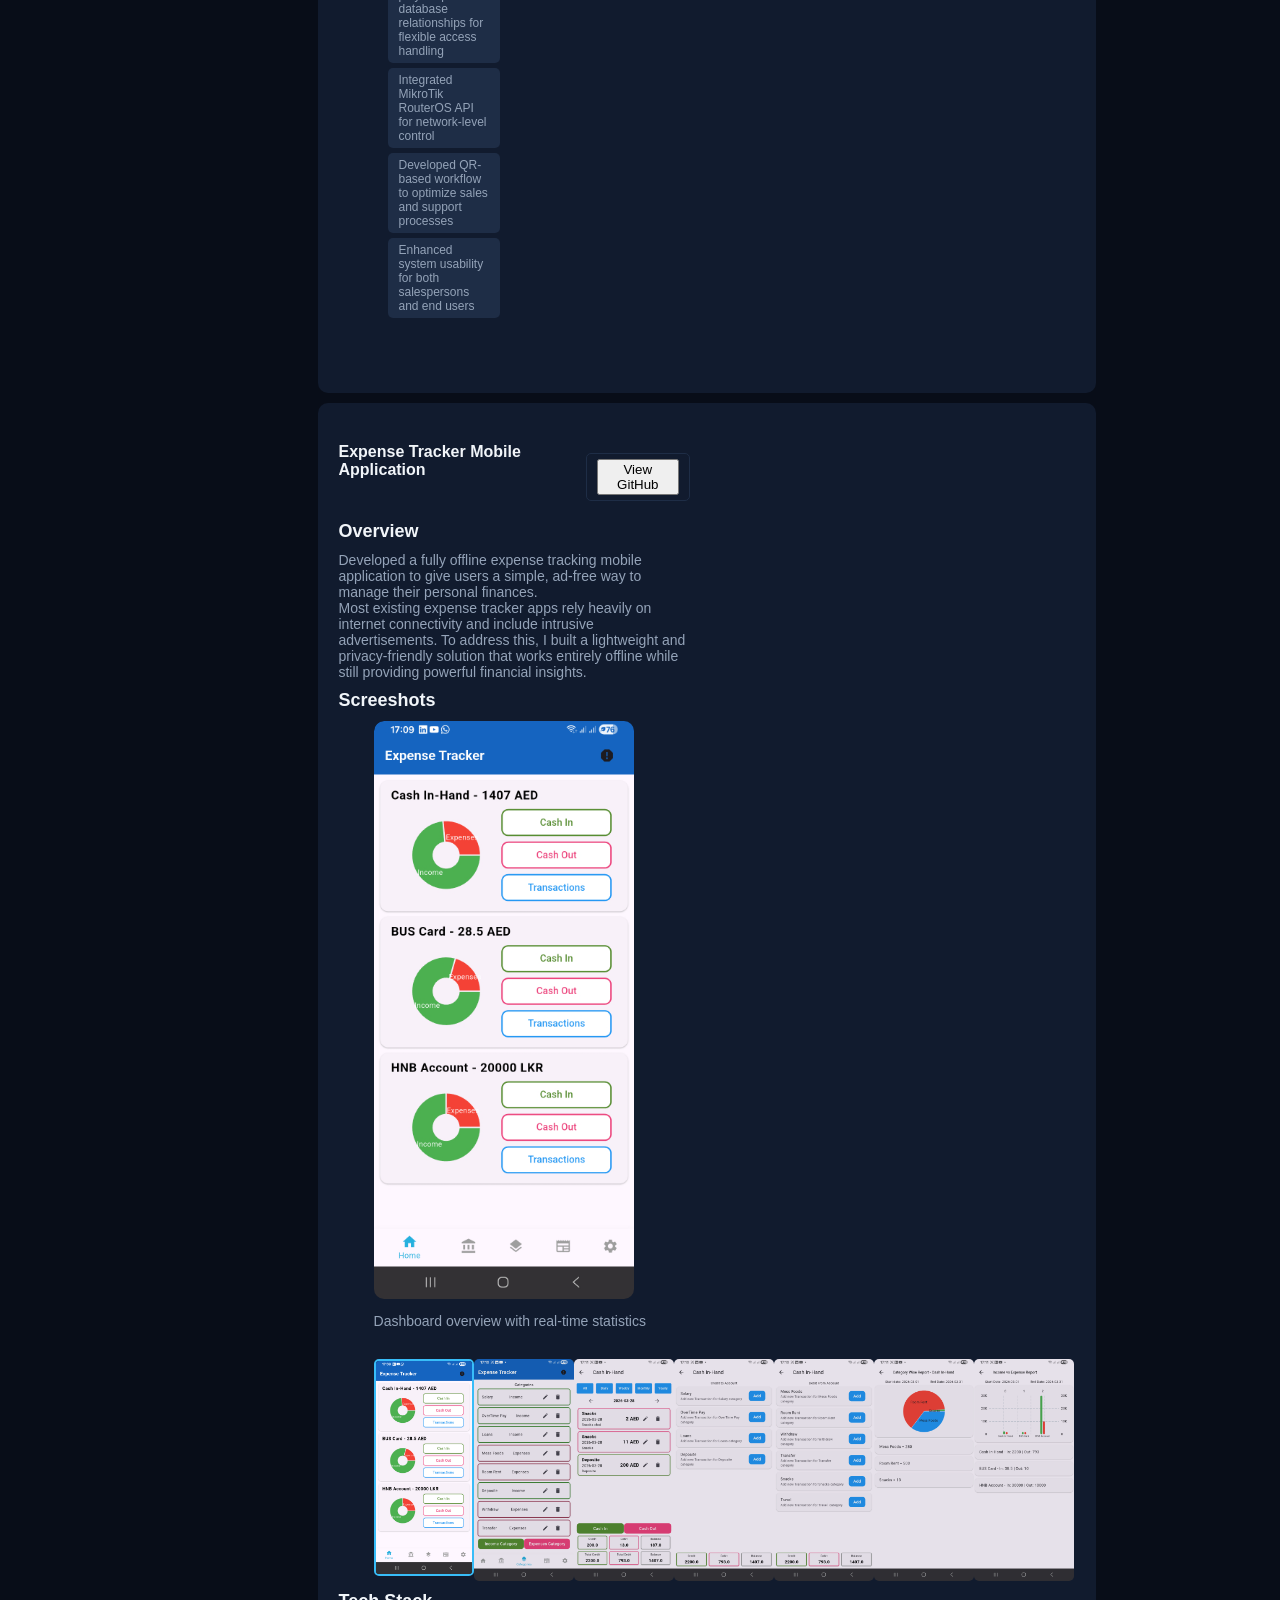
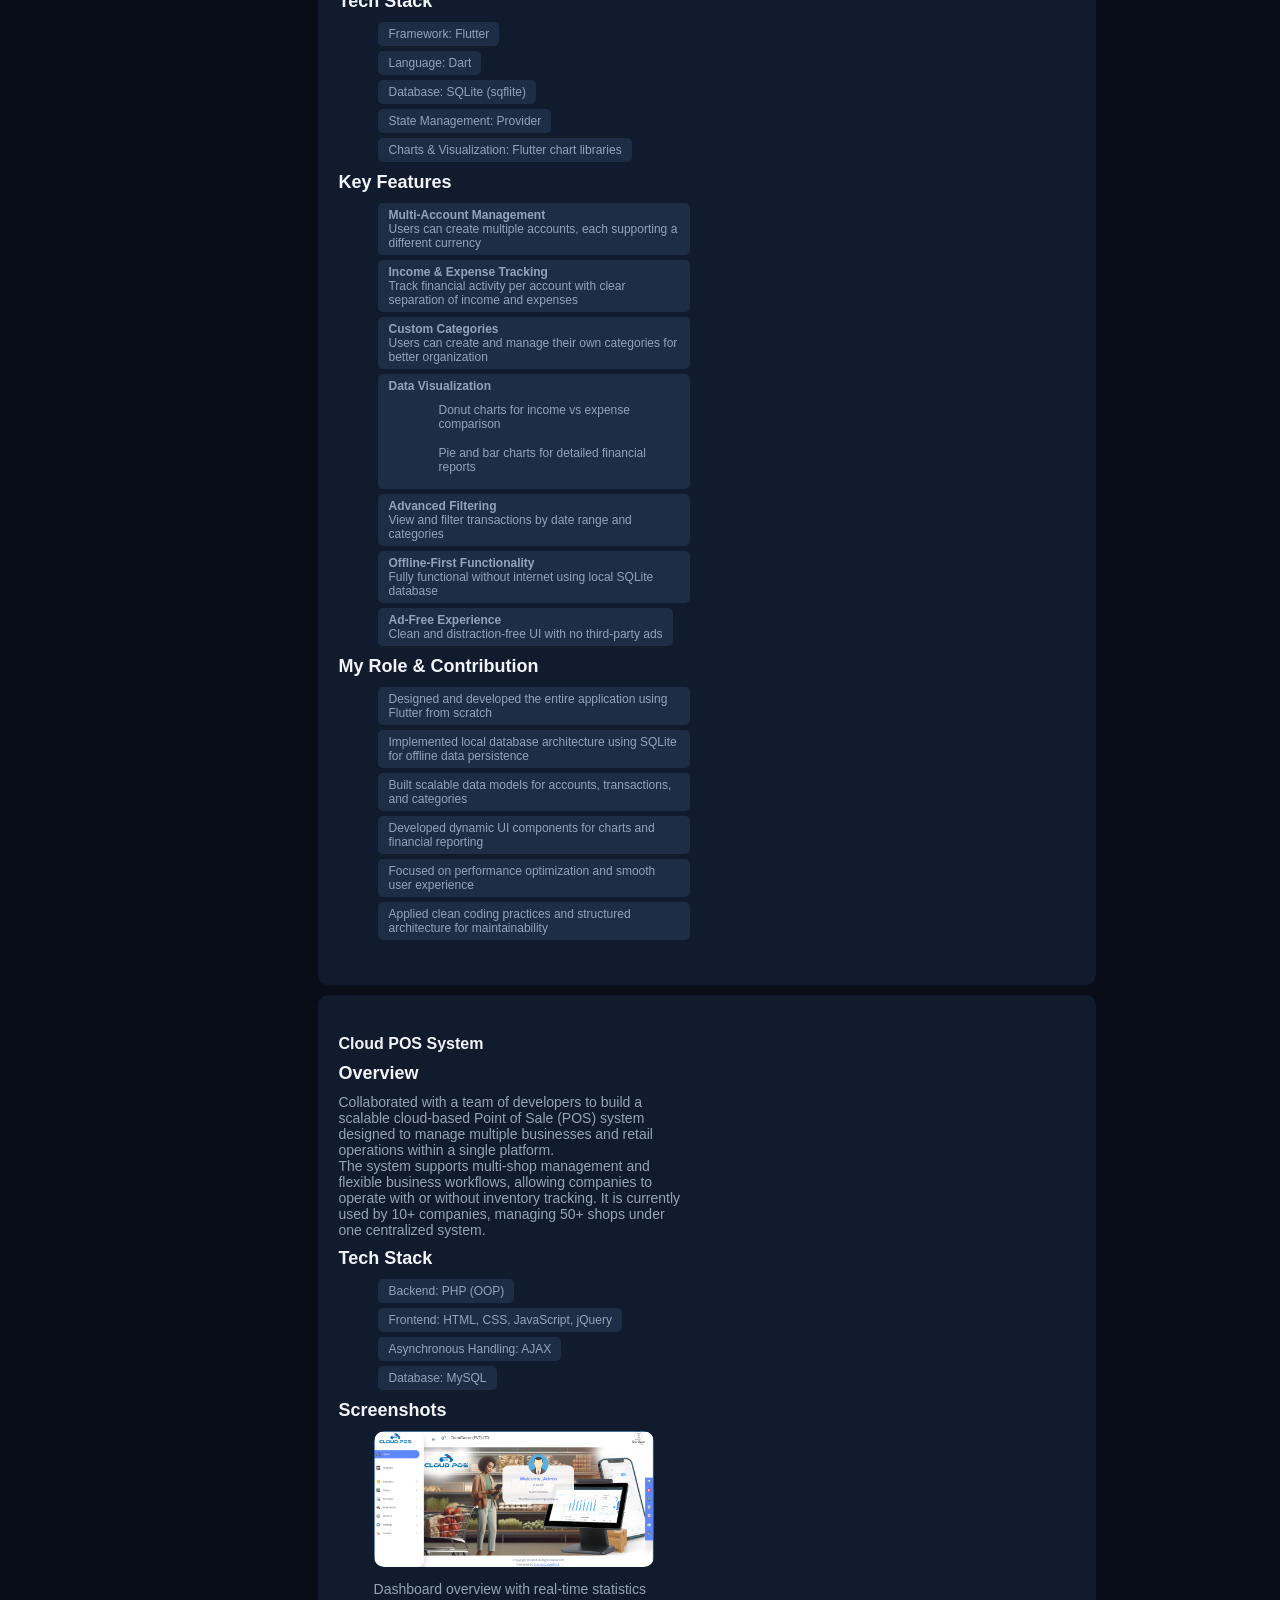
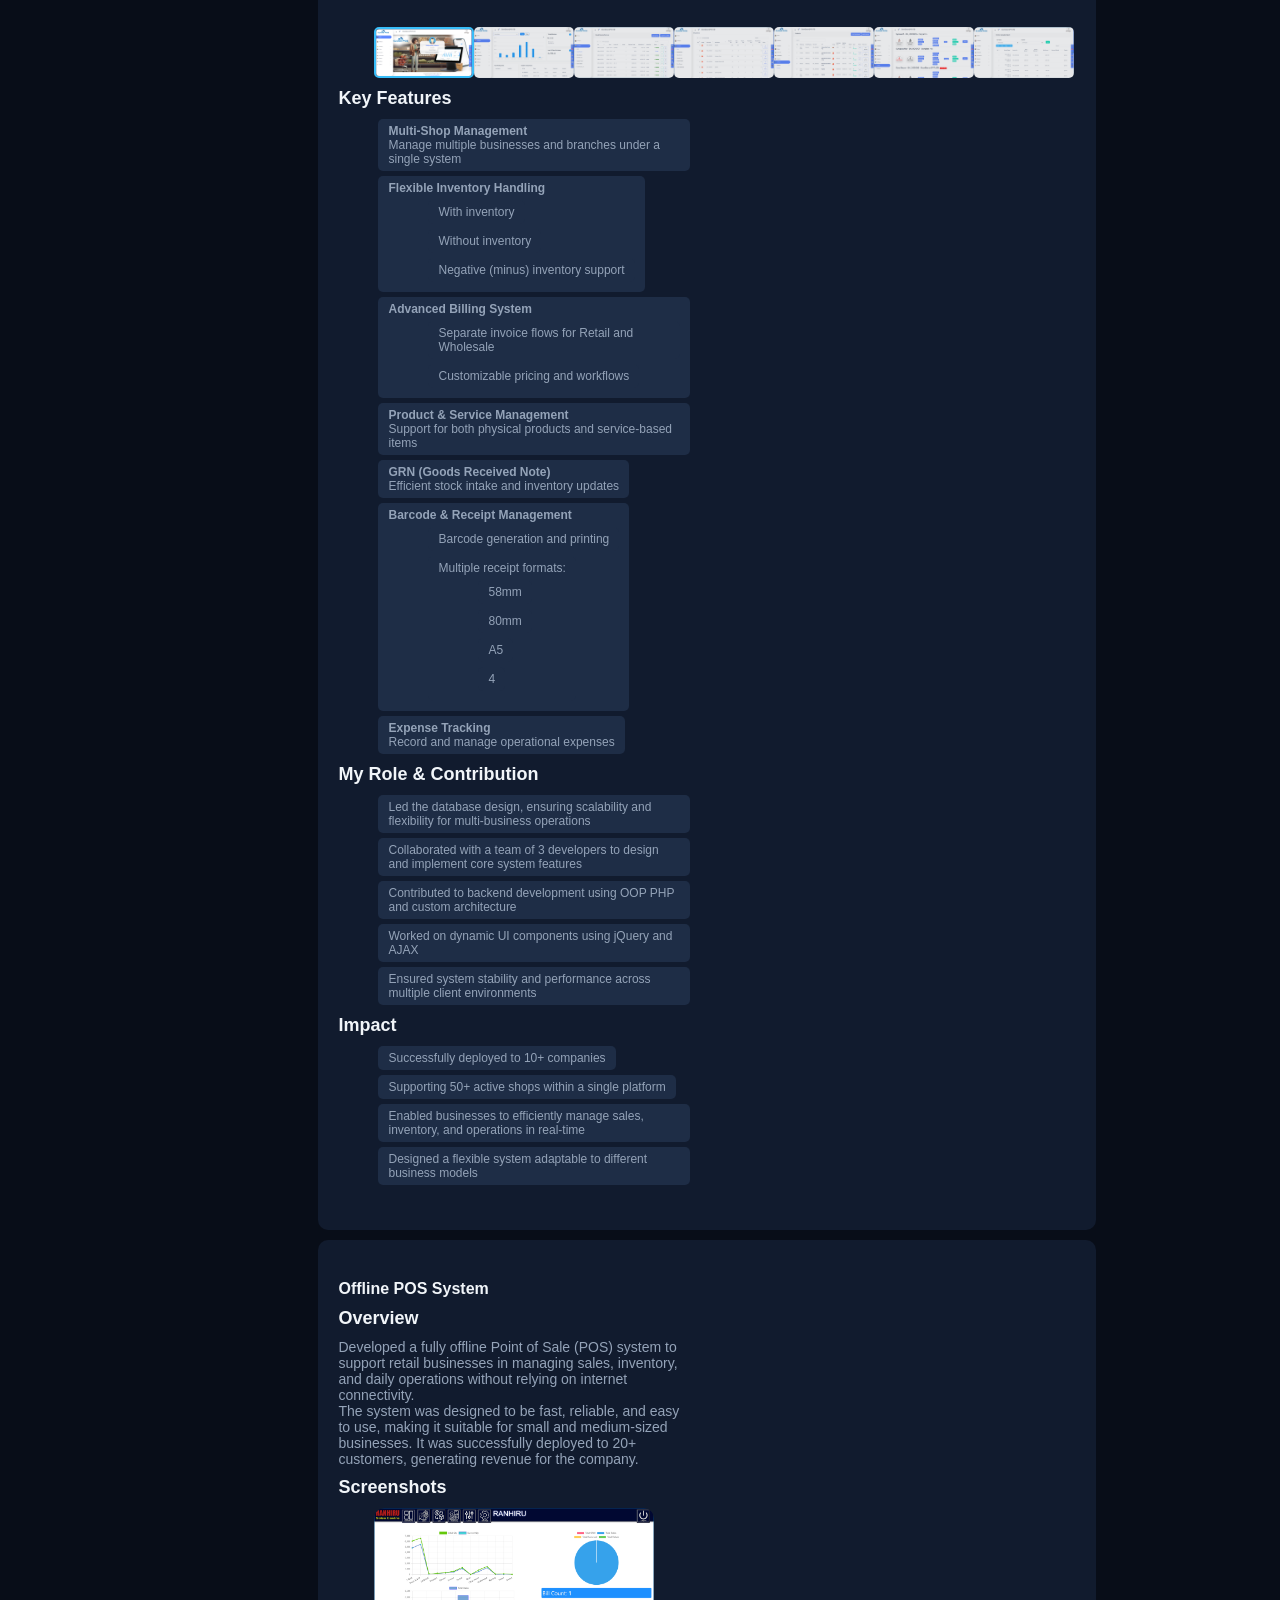
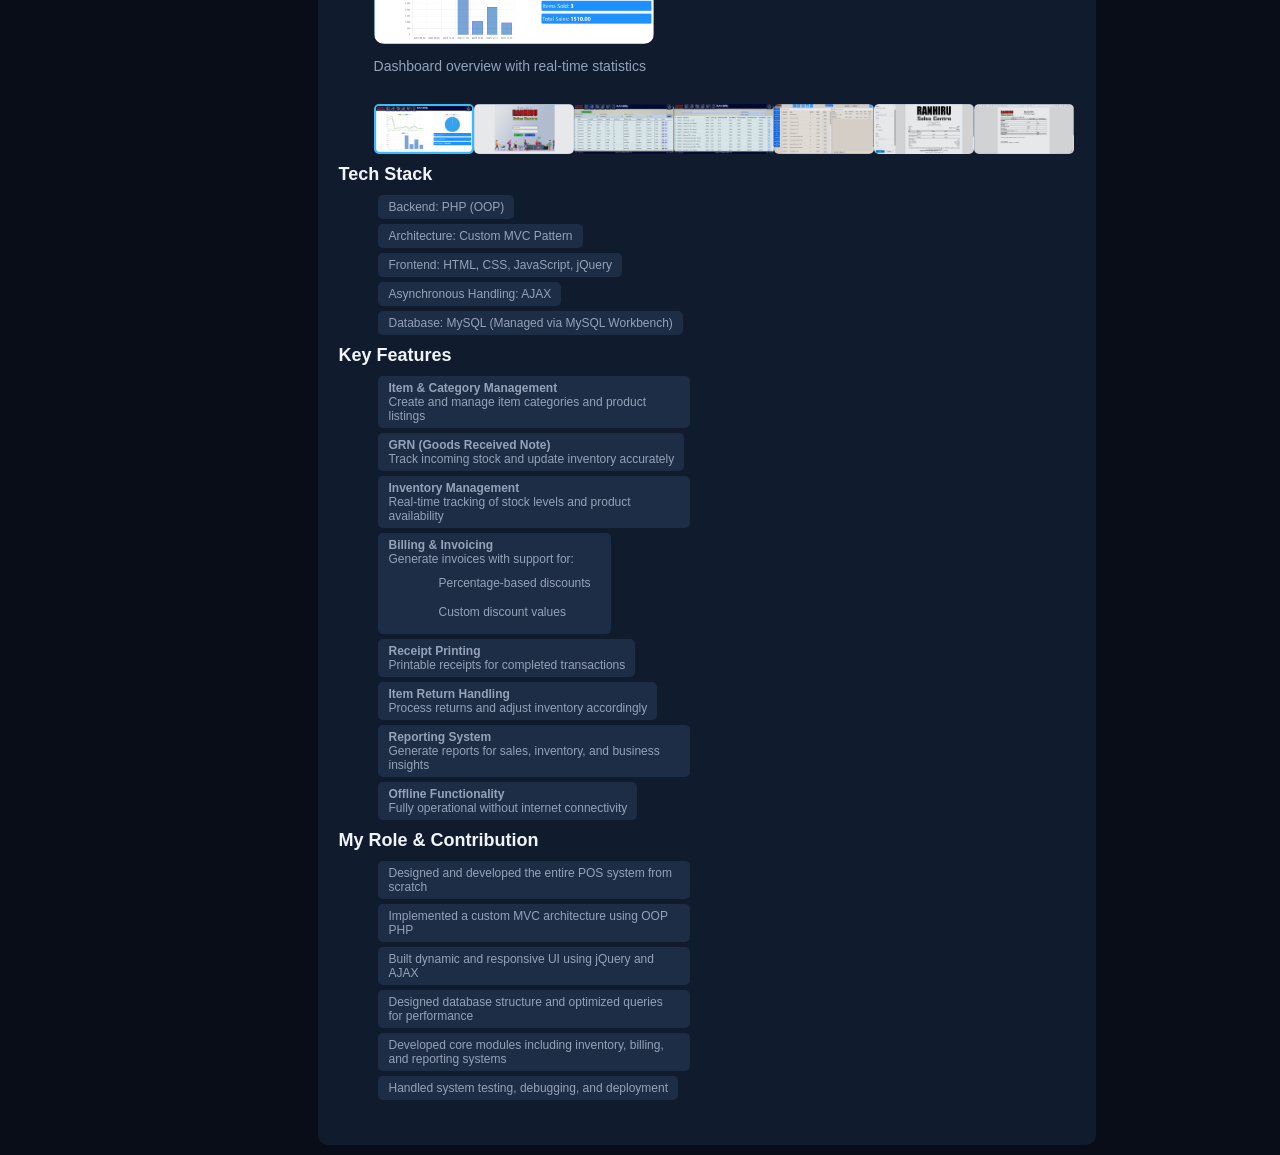
<file: projects_old.html>
<!DOCTYPE html>
<html lang="en">
<head>
    <meta charset="UTF-8">
    <meta name="viewport" content="width=device-width, initial-scale=1.0">
    <title>Chinthana's Projects</title>

    <link rel="stylesheet" href="css/style.css">
    <link rel="stylesheet" href="css/project_style.css">
</head>
<body>
     <!-- navigation bar -->
    <div id="nav_bar">
        <button id="btn_menu" onclick="toggleNavBar()">Menu</button>

        <div id="nav_title">
            <h4 style="margin: 0; font-size: 18px;">Projects</h4>
            <p style="margin: 0; font-size: 12px;">chinthana144@gmail.com</p>
        </div>
        <div id="nav_items">
            <a href="index.html" class="nav_link">Home</a>
            <a href="index.html#sec_about_me" class="nav_link">About</a>
            <a href="index.html#sec_skills" class="nav_link">Skills</a>
            <a href="projects.html" class="nav_link">Projects</a>
            <a href="experiences.html" class="nav_link">Experience</a>
            <a href="index.html#sec_education" class="nav_link">Education</a>
            <a href="index.html#sec_contact" class="nav_link">Contact</a>
        </div>

        <div id="nav_ref">
            <a href="mailto:chinthana144@gmail.com" class="nav_icon_link">
                <img src="assets/icons/email_icon.png" alt="linkedin icon">
            </a>
            <a href="https://www.linkedin.com/in/chinthana-edirisinghe-42399321a" class="nav_icon_link">
                <img src="assets/icons/linkedin_logo.png" alt="linkedin icon">
            </a>
            <a href="https://github.com/Chinthana144" class="nav_icon_link">
                <img src="assets/icons/github_logo.png" alt="github icon">
            </a>
        </div>
    </div>

    <div id="div_main">
        <div id="sidebar">
            sidebar
        </div>

        <div id="div_content">
            <section class="section" id="sec_projects">
                <h4>
                    Projects    
                </h4>

                <div class="div_project_links" style="margin-top: 10px;">
                    <a href="#cloudtik" class="project_list_item">CloudTik - ISP Management System</a>
                    <a href="#cloudtik_sale" class="project_list_item">CloudTik Sales Mobile Application</a>
                    <a href="#onecode" class="project_list_item">OneCode - Advanced ISP System</a>
                    <a href="#expense_tracker" class="project_list_item">Extense Tracker</a>
                    <a href="#cloud_pos" class="project_list_item">Cloud POS System</a>
                    <a href="#offline_pos" class="project_list_item">Offline POS System</a>
                </div>
            
            </section>

            <!-- CloudTik Project -->
            <section class="section" id="cloudtik">
                <div id="div_projects">
                    <div class="project_card">
                        <div class="div_title">
                            <h4>CloudTik - ISP Management System</h4>
                            <a href="https://github.com/Chinthana144/CloudTik" target="_blank">
                                <button class="btn_primary">View GitHub</button>
                            </a>
                        </div>

                        <h6>Overview</h6>
                        <p>
                            CloudTik is a web-based ISP management system designed to handle customer subscriptions, billing, and network access across multiple camps. The system focuses on scalability, automation, and real-time network control.
                        </p>

                        <h6>Screenshots</h6>
                        <div class="gallery">
                            <!-- Main Image -->
                            <div class="main-image">
                                <img id="currentImage" class="currentImage" src="assets/images/cloudtik/dashboard.png" alt="Project Screenshot">
                                <p id="imageCaption">Dashboard overview with real-time statistics</p>
                            </div>
                            <!-- Thumbnails -->
                            <div class="thumbnails">
                                <img src="assets/images/cloudtik/dashboard.png" 
                                    data-caption="Dashboard overview with real-time statistics"
                                    onclick="changeImage(this)"
                                    class="img_thumbnail">

                                <img src="assets/images/cloudtik/customers.png" 
                                    data-caption="Customer management system"
                                    onclick="changeImage(this)"
                                    class="img_thumbnail">

                                <img src="assets/images/cloudtik/invoice.png" 
                                    data-caption="Invoice page to issue subscription."
                                    onclick="changeImage(this)"
                                    class="img_thumbnail">

                                <img src="assets/images/cloudtik/subscriptions.png" 
                                    data-caption="Subscriptions show status and user information"
                                    onclick="changeImage(this)"
                                    class="img_thumbnail">

                                <img src="assets/images/cloudtik/user_access.png" 
                                    data-caption="Multi-camp management system"
                                    onclick="changeImage(this)"
                                    class="img_thumbnail">

                                <img src="assets/images/cloudtik/logged.png" 
                                    data-caption="Successfull login page with expiry date and time."
                                    onclick="changeImage(this)">
                            </div>
                        </div>

                        <h6>Tech Stack</h6>
                        <ul>
                            <li>Laravel (Backend)</li>
                            <li>Blade (Frontend)</li>
                            <li>MySQL (Database)</li>
                            <li>MikroTik RouterOS API (PHP)</li>
                        </ul>

                        <h6>Key Features</h6>
                        <ul>
                            <li>
                                Subscription Management System
                                <ul>
                                    <li>Customizable packages (e.g., 15-day, 30-day plans)</li>
                                    <li>Flexible pricing configuration</li>
                                    <li>Subscription lifecycle tracking with statuses(Active, Running, Expired, Canceled, Transferred)</li>
                                </ul>
                            </li>
                            <li>
                                Customer Management
                                <ul>
                                    <li>Customer registration required for subscriptions</li>
                                    <li>Recovery support for lost subscriptions</li>
                                    <li>Real-time tracking of login and expiry timestamps</li>
                                </ul>
                            </li>
                            <li>
                                Multi-Camp Management
                                <ul>
                                    <li>Manage multiple camps within a single system</li>
                                    <li>Transfer customers between camps seamlessly</li>
                                </ul>
                            </li>
                            <li>
                                Access Control System
                                <ul>
                                    <li>Role-based page access control using permission toggles</li>
                                    <li>Supports multiple salespersons operating simultaneously in the same camp</li>
                                </ul>
                            </li>
                            <li>
                                Network Integration (MikroTik)
                                <ul>
                                    <li>Integrated with MikroTik using RouterOS API</li>
                                    <li>Automated hotspot user creation and removal</li>
                                    <li>Real-time session handling via API</li>
                                </ul>
                            </li>
                            <li>
                                Automation
                                <ul>
                                    <li>Cron jobs to automatically handle expired subscriptions</li>
                                    <li>Ensures system consistency without manual intervention</li>
                                </ul>
                            </li>
                        </ul>

                        <h6>My Role & Contributions</h6>
                        <ul>
                            <li>Designed and developed the full system architecture</li>
                            <li>Built backend APIs and business logic using Laravel</li>
                            <li>Integrated MikroTik routers via RouterOS API for network control</li>
                            <li>Implemented subscription lifecycle management system</li>
                            <li>Developed multi-camp and role-based access control features</li>
                            <li>Created responsive UI using Blade templates</li>
                        </ul>
                    </div>
                    
                </div>
            </section>

            <!-- CloudTik Sale Project -->
            <section class="section" id="cloudtik_sale">
                <div class="project_card">
                    <div class="project_card">
                        <div class="div_title">
                        <h4>CloudTik Sales Mobile Application</h4>
                        <a href="https://github.com/Chinthana144/CloudTik-Sales" target="_blank">
                            <button class="btn_primary">View GitHub</button>
                        </a>
                    </div>
                    <h6>Overview</h6>
                    <p>
                        CloudTik Sales Mobile Application is a Flutter-based mobile app designed for sales personnel to manage customer registrations, subscriptions, and sales activities directly from the field. The app integrates with the CloudTik web system via APIs to provide real-time data access and operations.
                    </p>

                    <h6>Screeshots</h6>
                    <div class="gallery">
                            <!-- Main Image -->
                            <div class="main-image">
                                <img id="currentImage" src="assets/images/cloudtik_sale/dashboard.jpg" alt="Project Screenshot" style="width: 260px;">
                                <p id="imageCaption">Dashboard overview with real-time statistics</p>
                            </div>
                            <!-- Thumbnails -->
                            <div class="thumbnails">
                                <img src="assets/images/cloudtik_sale/dashboard.jpg" 
                                    data-caption="Dashboard overview with real-time statistics"
                                    onclick="changeImage(this)"
                                    style="height: 100%;">

                                <img src="assets/images/cloudtik_sale/login.jpg" 
                                    data-caption="User login page"
                                    onclick="changeImage(this)"
                                    style="height: 100%;">

                                <img src="assets/images/cloudtik_sale/camp_select.jpg" 
                                    data-caption="Camp portal page"
                                    onclick="changeImage(this)"
                                    style="height: 100%;">

                                <img src="assets/images/cloudtik_sale/invoice.jpg" 
                                    data-caption="Invoice page"
                                    onclick="changeImage(this)"
                                    style="height: 100%;">

                                <img src="assets/images/cloudtik_sale/subscription_page.jpg" 
                                    data-caption="Subscriptions page"
                                    onclick="changeImage(this)"
                                    style="height: 100%;">

                                <img src="assets/images/cloudtik_sale/subscription_view.jpg" 
                                    data-caption="Subscription view"
                                    onclick="changeImage(this)"
                                    style="height: 100%;">

                                <img src="assets/images/cloudtik_sale/customer_history.jpg" 
                                    data-caption="Show customer history of subscriptions"
                                    onclick="changeImage(this)"
                                    style="height: 100%;">
                            </div>
                    </div>

                    <h6>Tech Stack</h6>
                    <ul>
                        <li>Flutter (Dart)
                        <li>REST API Integration</li>
                        <li>Provider (State Management)</li>
                        <li>SharedPreferences (Local Storage)</li>
                    </ul>

                    <h6>Key Features</h6>
                    <ul>
                        <li>
                            Sales-Focused Workflow
                            <ul>
                                <li>Designed specifically for salespersons operating in camps</li>
                                <li>Enables fast and efficient customer onboarding</li>
                            </ul>
                        </li>
                        <li>
                            Customer Management
                            <ul>
                                <li>Register new customers directly from the app</li>
                                <li>View and manage customer details</li>
                            </ul>
                        </li>
                        <li>
                            Subscription Handling
                            <ul>
                                <li>View subscription details</li>
                                <li>Reset and manage active subscriptions</li>
                                <li>Handle customer device changes via MAC address updates</li>
                            </ul>
                        </li>
                        <li>
                            Sales Tracking
                            <ul>
                                <li>View sales history specific to the logged-in user</li>
                                <li>Ensures accountability and individual performance tracking</li>
                            </ul>
                        </li>
                        <li>
                            Authentication & Persistence
                            <ul>
                                <li>Secure login via API</li>
                                <li>Persistent login using SharedPreferences</li>
                            </ul>
                        </li>
                    </ul>

                    <h6>My Role & Contributions</h6>
                    <ul>
                        <li>Developed the mobile application using Flutter</li>
                        <li>Integrated REST APIs with the CloudTik backend</li>
                        <li>Implemented state management using Provider</li>
                        <li>Designed user-friendly interfaces for sales workflows</li>
                        <li>Built local storage handling for session persistence</li>
                        <li>Optimized app flow for real-world usage in camp environments</li>
                    </ul>
                </div>
            </section>

            <!-- OneCode project -->
            <section class="section" id="onecode">
                <div class="project_card">
                    <div class="project_card">
                        <div class="div_title">
                        <h4>OneCode - Advanced ISP Management System</h4>
                        <a href="https://github.com/Chinthana144/OneCode" target="_blank">
                            <button class="btn_primary">View GitHub</button>
                        </a>
                    </div>
                    <h6>Overview</h6>
                    <p>
                        OneCode is an advanced ISP management system that extends the capabilities of CloudTik by introducing a flexible access model with both subscriptions and voucher-based authentication. The system is designed to support both long-term users and short-term visitors within labor camp environments.
                    </p>

                    <h6>Screenshots</h6>
                    <div class="gallery">
                            <!-- Main Image -->
                            <div class="main-image">
                                <img id="currentImage" src="assets/images/onecode/dashboard.png" alt="Project Screenshot">
                                <p id="imageCaption">Dashboard overview with real-time statistics</p>
                            </div>
                            <!-- Thumbnails -->
                            <div class="thumbnails">
                                <img src="assets/images/onecode/dashboard.png" 
                                    data-caption="Dashboard overview with real-time statistics"
                                    onclick="changeImage(this)">

                                <img src="assets/images/onecode/invoice_page.png" 
                                    data-caption="Invoice page with both Subscription and Voucher"
                                    onclick="changeImage(this)">

                                <img src="assets/images/onecode/cust_login.png" 
                                    data-caption="Customer login with QR code"
                                    onclick="changeImage(this)">

                                <img src="assets/images/onecode/packages.png" 
                                    data-caption="Multiple packages"
                                    onclick="changeImage(this)">

                                <img src="assets/images/onecode/access_plans.png" 
                                    data-caption="Access Planes with both Subscription and Voucher"
                                    onclick="changeImage(this)">

                                <img src="assets/images/onecode/reports.png" 
                                    data-caption="Reports Page"
                                    onclick="changeImage(this)">
                            </div>
                    </div>

                    <h6>Tech Stack</h6>
                    <ul>
                        <li>Laravel (Backend)</li>
                        <li>Blade (Frontend)</li>
                        <li>MySQL (Database)</li>
                        <li>MikroTik RouterOS API</li>
                        <li>JavaScript (QR Code Generation)</li>
                    </ul>

                    <h6>Key Features</h6>
                    <ul>
                        <li>
                            Dual Access System (Subscriptions + Vouchers)
                            <ul>
                                <li>Supports registered users with subscriptions</li>
                                <li>Enables temporary access via voucher codes for short-term users</li>
                                <li>Provides flexibility based on customer needs</li>
                            </ul>
                        </li>
                        <li>
                            Voucher-Based Authentication
                            <ul>
                                <li>Generates secure 8-digit numeric voucher codes</li>
                                <li>Voucher activation binds user’s MAC address via MikroTik</li>
                                <li>Prevents unauthorized sharing of access</li>
                                <li>Voucher validity period of up to 3 months</li>
                            </ul>
                        </li>
                        <li>
                            Polymorphic Access Plans
                            <ul>
                                <li>Implemented polymorphic relationships to handle both subscriptions and vouchers</li>
                                <li>Unified system design for managing different access types</li>                
                            </ul>
                        </li>            
                        <li>
                            QR Code Integration
                            <ul>
                                <li>QR code generated on MikroTik hotspot login page</li>
                                <li>Salesperson scans QR for faster customer handling</li>
                                <li>Enables quick device reset and MAC address updates</li>
                                <li>Improves speed and efficiency of the sales process</li>
                            </ul>
                        </li>
                        <li>
                            Enhanced User Experience
                            <ul>
                                <li>Faster onboarding for customers without registration</li>
                                <li>Transparent and user-friendly workflow</li>
                                <li>Improves customer trust and service accessibility</li>
                            </ul>
                        </li>
                        <li>
                            Core System Features
                            <ul>
                                <li>
                                    Includes all functionalities of CloudTik:
                                    <ul>
                                        <li>Subscription management</li>
                                        <li>Customer handling</li>
                                        <li>Multi-camp management</li>
                                        <li>Access control and automation</li>
                                    </ul>
                                </li>
                            </ul>
                        </li>
                    </ul>

                    <h6>My Role & Contributions</h6>
                    <ul>
                        <li>Designed and developed the full system architecture</li>
                        <li>Implemented voucher-based authentication system</li>
                        <li>Designed polymorphic database relationships for flexible access handling</li>
                        <li>Integrated MikroTik RouterOS API for network-level control</li>
                        <li>Developed QR-based workflow to optimize sales and support processes</li>
                        <li>Enhanced system usability for both salespersons and end users</li>
                    </ul>
                </div>
            </section>

            <!-- Expense Tracker Project -->
            <section class="section" id="expense_tracker">
                <div class="project_card">
                    <div class="div_title">
                        <h4>Expense Tracker Mobile Application</h4>
                        <a href="https://github.com/Chinthana144/MyAccounts" target="_blank">
                            <button class="btn_primary">View GitHub</button>
                        </a>
                    </div>
                    <h6>Overview</h6>
                    <p>
                        Developed a fully offline expense tracking mobile application to give users a simple, ad-free way to manage their personal finances.
                        <br>
                        Most existing expense tracker apps rely heavily on internet connectivity and include intrusive advertisements. To address this, I built a lightweight and privacy-friendly solution that works entirely offline while still providing powerful financial insights.
                    </p>

                    <h6>Screeshots</h6>
                    <div class="gallery">
                            <!-- Main Image -->
                            <div class="main-image">
                                <img id="currentImage" src="assets/images/expense_tracker/dashboard.jpg" alt="Project Screenshot" style="width: 260px;">
                                <p id="imageCaption">Dashboard overview with real-time statistics</p>
                            </div>
                            <!-- Thumbnails -->
                            <div class="thumbnails">
                                <img src="assets/images/expense_tracker/dashboard.jpg" 
                                    data-caption="Dashboard overview with real-time statistics"
                                    onclick="changeImage(this)"
                                    style="height: 100%;">

                                <img src="assets/images/expense_tracker/categories.jpg" 
                                    data-caption="Income & expense categories"
                                    onclick="changeImage(this)"
                                    style="height: 100%;">

                                <img src="assets/images/expense_tracker/transactions.jpg" 
                                    data-caption="Account wise transactions"
                                    onclick="changeImage(this)"
                                    style="height: 100%;">

                                <img src="assets/images/expense_tracker/income_transactions.jpg" 
                                    data-caption="Income transactions"
                                    onclick="changeImage(this)"
                                    style="height: 100%;">

                                <img src="assets/images/expense_tracker/expense_transactions.jpg" 
                                    data-caption="Expense Transactions"
                                    onclick="changeImage(this)"
                                    style="height: 100%;">

                                <img src="assets/images/expense_tracker/category_report.jpg" 
                                    data-caption="Categori wise pie chart report"
                                    onclick="changeImage(this)"
                                    style="height: 100%;">

                                <img src="assets/images/expense_tracker/account_report.jpg" 
                                    data-caption="Account wise bar chart report"
                                    onclick="changeImage(this)"
                                    style="height: 100%;">
                            </div>
                    </div>

                    <h6>Tech Stack</h6>
                    <ul>
                        <li>Framework: Flutter</li>
                        <li>Language: Dart</li>
                        <li>Database: SQLite (sqflite)</li>
                        <li>State Management: Provider</li>
                        <li>Charts & Visualization: Flutter chart libraries</li>
                    </ul>

                    <h6>Key Features</h6>
                    <ul>
                        <li>
                            <b>Multi-Account Management</b> <br>
                            Users can create multiple accounts, each supporting a different currency
                        </li>
                        <li>
                            <b>Income & Expense Tracking</b> <br>
                            Track financial activity per account with clear separation of income and expenses
                        </li>
                        <li>
                            <b>Custom Categories</b> <br>
                            Users can create and manage their own categories for better organization
                        </li>
                        <li>
                            <b>Data Visualization</b>
                            <ul>
                                <li>Donut charts for income vs expense comparison</li>
                                <li>Pie and bar charts for detailed financial reports</li>
                            </ul>
                        </li>
                        <li>
                            <b>Advanced Filtering</b> <br>
                            View and filter transactions by date range and categories
                        </li>
                        <li>
                            <b>Offline-First Functionality</b> <br>
                            Fully functional without internet using local SQLite database
                        </li>
                        <li>
                            <b>Ad-Free Experience</b> <br>
                            Clean and distraction-free UI with no third-party ads
                        </li>
                    </ul>

                    <h6>My Role & Contribution</h6>
                    <ul>
                        <li>Designed and developed the entire application using Flutter from scratch</li>
                        <li>Implemented local database architecture using SQLite for offline data persistence</li>
                        <li>Built scalable data models for accounts, transactions, and categories</li>
                        <li>Developed dynamic UI components for charts and financial reporting</li>
                        <li>Focused on performance optimization and smooth user experience</li>
                        <li>Applied clean coding practices and structured architecture for maintainability</li>
                    </ul>
                </div>
            </section>

            <!-- Cloud POS System -->
            <section class="section" id="cloud_pos">
                <div class="project_card">
                    <h4>Cloud POS System</h4>
                    <h6>Overview</h6>
                    <p>
                        Collaborated with a team of developers to build a scalable cloud-based Point of Sale (POS) system designed to manage multiple businesses and retail operations within a single platform.
                        <br>
                        The system supports multi-shop management and flexible business workflows, allowing companies to operate with or without inventory tracking. It is currently used by 10+ companies, managing 50+ shops under one centralized system.
                    </p>

                    <h6>Tech Stack</h6>
                    <ul>
                        <li>Backend: PHP (OOP)</li>
                        <li>Frontend: HTML, CSS, JavaScript, jQuery</li>
                        <li>Asynchronous Handling: AJAX</li>
                        <li>Database: MySQL</li>
                    </ul>

                    <h6>Screenshots</h6>
                    <div class="gallery">
                        <!-- Main Image -->
                        <div class="main-image">
                            <img id="currentImage" src="assets/images/cloud_pos/entry_page.png" alt="Project Screenshot">
                            <p id="imageCaption">Dashboard overview with real-time statistics</p>
                        </div>
                        <!-- Thumbnails -->
                        <div class="thumbnails">
                            <img src="assets/images/cloud_pos/entry_page.png" 
                                data-caption="Entrancepage of the system"
                                onclick="changeImage(this)">

                            <img src="assets/images/cloud_pos/dashboard.png" 
                                data-caption="Dashboard overview with real-time statistics"
                                onclick="changeImage(this)">

                            <img src="assets/images/cloud_pos/grn.png" 
                                data-caption="Goods receive note"
                                onclick="changeImage(this)">

                            <img src="assets/images/cloud_pos/store.png" 
                                data-caption="Shop store"
                                onclick="changeImage(this)">

                            <img src="assets/images/cloud_pos/products.png" 
                                data-caption="Products and service page"
                                onclick="changeImage(this)">

                            <img src="assets/images/cloud_pos/shops.png" 
                                data-caption="Multiple shop management"
                                onclick="changeImage(this)">

                            <img src="assets/images/cloud_pos/reports.png" 
                                data-caption="Reports Page"
                                onclick="changeImage(this)">
                        </div>
                    </div>

                    <h6>Key Features</h6>
                    <ul>
                        <li>
                            <b>Multi-Shop Management</b><br>
                            Manage multiple businesses and branches under a single system
                        </li>
                        <li>
                            <b>Flexible Inventory Handling</b>
                            <ul>
                                <li>With inventory</li>
                                <li>Without inventory</li>
                                <li>Negative (minus) inventory support</li>
                            </ul>
                        </li>
                        <li>
                            <b>Advanced Billing System</b>
                            <ul>
                                <li>Separate invoice flows for Retail and Wholesale</li>
                                <li>Customizable pricing and workflows</li>
                            </ul>
                        </li>
                        <li>
                            <b>Product & Service Management</b><br>
                            Support for both physical products and service-based items
                        </li>
                        <li>
                            <b>GRN (Goods Received Note)</b><br>
                            Efficient stock intake and inventory updates
                        </li>
                        <li>
                            <b>Barcode & Receipt Management</b><br>
                            <ul>
                                <li>Barcode generation and printing</li>
                                <li>
                                    Multiple receipt formats:
                                    <ul>
                                        <li>58mm</li>
                                        <li>80mm</li>
                                        <li>A5</li>
                                        <li>4</li>
                                    </ul>
                                </li>
                                
                            </ul>
                        </li>
                        <li>
                            <b>Expense Tracking</b><br>
                            Record and manage operational expenses
                        </li>
                    </ul>

                    <h6>My Role & Contribution</h6>
                    <ul>
                        <li>Led the database design, ensuring scalability and flexibility for multi-business operations</li>
                        <li>Collaborated with a team of 3 developers to design and implement core system features</li>
                        <li>Contributed to backend development using OOP PHP and custom architecture</li>
                        <li>Worked on dynamic UI components using jQuery and AJAX</li>
                        <li>Ensured system stability and performance across multiple client environments</li>
                    </ul>

                    <h6>Impact</h6>
                    <ul>
                        <li>Successfully deployed to 10+ companies</li>
                        <li>Supporting 50+ active shops within a single platform</li>
                        <li>Enabled businesses to efficiently manage sales, inventory, and operations in real-time</li>
                        <li>Designed a flexible system adaptable to different business models</li>
                    </ul>
                </div>
            </section>

            <!-- Offline POS system -->
            <section class="section" id="offline_pos">
                <div class="project_card">
                    <h4>Offline POS System</h4>
                    <h6>Overview</h6>
                    <p>
                        Developed a fully offline Point of Sale (POS) system to support retail businesses in managing sales, inventory, and daily operations without relying on internet connectivity.
                        <br>
                        The system was designed to be fast, reliable, and easy to use, making it suitable for small and medium-sized businesses. It was successfully deployed to 20+ customers, generating revenue for the company.
                    </p>

                    <h6>Screenshots</h6>
                    <div class="gallery">
                        <!-- Main Image -->
                        <div class="main-image">
                            <img id="currentImage" src="assets/images/offline_pos/dashboard.png" alt="Project Screenshot">
                            <p id="imageCaption">Dashboard overview with real-time statistics</p>
                        </div>
                        <!-- Thumbnails -->
                        <div class="thumbnails">
                            <img src="assets/images/offline_pos/dashboard.png" 
                                data-caption="Dashboard overview with real-time statistics"
                                onclick="changeImage(this)">

                            <img src="assets/images/offline_pos/login.png" 
                                data-caption="Login page"
                                onclick="changeImage(this)">

                            <img src="assets/images/offline_pos/grn.png" 
                                data-caption="GRN - Goods Receive Notice"
                                onclick="changeImage(this)">

                            <img src="assets/images/offline_pos/inventory.png" 
                                data-caption="Inventory page"
                                onclick="changeImage(this)">

                            <img src="assets/images/offline_pos/invoice.png" 
                                data-caption="Invoice page"
                                onclick="changeImage(this)">

                            <img src="assets/images/offline_pos/receipt.png" 
                                data-caption="Receipt"
                                onclick="changeImage(this)">

                            <img src="assets/images/offline_pos/sales_report.png" 
                                data-caption="Sales report"
                                onclick="changeImage(this)">
                        </div>
                    </div>

                    <h6>Tech Stack</h6>
                    <ul>
                        <li>Backend: PHP (OOP)</li>
                        <li>Architecture: Custom MVC Pattern</li>
                        <li>Frontend: HTML, CSS, JavaScript, jQuery</li>
                        <li>Asynchronous Handling: AJAX</li>
                        <li>Database: MySQL (Managed via MySQL Workbench)</li>
                    </ul>

                    <h6>Key Features</h6>
                    <ul>
                        <li>
                            <b>Item & Category Management</b> <br>
                            Create and manage item categories and product listings
                        </li>
                        <li>
                            <b>GRN (Goods Received Note)</b> <br>
                            Track incoming stock and update inventory accurately
                        </li>
                        <li>
                            <b>Inventory Management</b> <br>
                            Real-time tracking of stock levels and product availability
                        </li>
                        <li>
                            <b>Billing & Invoicing</b> <br>
                            Generate invoices with support for:
                            <ul>
                                <li>Percentage-based discounts</li>
                                <li>Custom discount values</li>
                            </ul>
                        </li>
                        <li>
                            <b>Receipt Printing</b> <br>
                            Printable receipts for completed transactions
                        </li>
                        <li>
                            <b>Item Return Handling</b> <br>
                            Process returns and adjust inventory accordingly
                        </li>
                        <li>
                            <b>Reporting System</b> <br>
                            Generate reports for sales, inventory, and business insights
                        </li>
                        <li>
                            <b>Offline Functionality</b><br>
                            Fully operational without internet connectivity
                        </li>
                    </ul>

                    <h6>My Role & Contribution</h6>
                    <ul>
                        <li>Designed and developed the entire POS system from scratch</li>
                        <li>Implemented a custom MVC architecture using OOP PHP</li>
                        <li>Built dynamic and responsive UI using jQuery and AJAX</li>
                        <li>Designed database structure and optimized queries for performance</li>
                        <li>Developed core modules including inventory, billing, and reporting systems</li>
                        <li>Handled system testing, debugging, and deployment</li>
                    </ul>
                </div>
            </section>
    </div>

    </div>

    <script src="js/script.js"></script>
</body>
</html>
</file>
<file: css/nav-style.css>
/* nav bar */
#navbar{
    display: flex;
    flex-direction: row;
    justify-content: space-between;
    padding: 12px 8px;
    background-color: var(--secondary-background);
    position: fixed;
    width: 100%;
    z-index: 100;
}
#nav_mobile{
    display: none;
}
#nav_mobile_items{
    z-index: 200;
    top: 50px;
    right: 10px;
    transition: all 0.4s ease;
}

#sidebar{
    display: none;;
    position: fixed;
    z-index: 200;
    top: 50px;
    right: 0px;
    border-radius: 10px;
    padding: 10px;
    background-color: var(--border-color);
    width: 60%;
}
#sidebar_items{
    display: flex;
    flex-direction: column;
    justify-content: end;
}
.side_item_links{
    text-decoration: none;
    padding: 10px;
    width: 100%;
    border: 1px solid var(--primary-accent);
    border-radius: 5px;
    margin: 5px 0;
    color: var(--main-text);
}

.nav_mobile_toggle_line{
    width: 30px;
    height: 3px;
    background-color: var(--main-text);
    margin: 6px 0;
}

#nav_contact{
    display: flex;
    flex-direction: row;
    justify-content: space-between;
}
#nav-items{
    padding-top: 10px;
}
.nav-item-links{
    text-decoration: none;
    padding: 10px 20px;
    border-radius: 8px;
    border: 1px solid var(--border-color);
    color: var(--secondary-text);
    transition: all 0.3s ease;
}
.nav-item-links:hover{
    border: 1px solid var(--primary-accent);
    color: var(--main-text);
}
.nav_icon_link{
    text-decoration: none;
    padding: 0px 4px;
}
.nav_icon_link img{
    width: 40px;
    height: auto;
    transition: 0.3s;
}
.nav_icon_link img:hover{
    transform: scale(1.05);
}

@media screen and (max-width: 768px){
    #navbar{
        display: none;
    }
    #nav_mobile{
        display:block;
    }
    #nav_mobile_top{
        display: flex;
        flex-direction: row;
        justify-content: space-between;
        padding: 12px 8px;
        background-color: var(--secondary-background);
        position: fixed;
        width: 100%;
        z-index: 100;
    }
}
</file>
<file: css/experience_style.css>
:root{
    --main-background : #080D18;
    --secondary-background : #0D1424;
    --card-color: #111B2E;
    --border-color: #1E2D46;
    --main-text: #F1F5F9;
    --secondary-text: #94A3B8;
    --primary-accent: #3B82F6;
    --bright-accent: #38BDF8; 
}

*{
    margin: 0;
    box-sizing: border-box;
}
body{
    background-color: var(--main-background);
    color: var(--main-text);
    font-family: sans-serif;
}
#div_top_space{
    height: 70px;
}

#exp_navbar{
    width: 100%;
    padding: 10px;
    position: fixed;
    display: flex;
    flex-direction: row;
    justify-content: space-between;
}

.btn_experience{
    width: 20%;
    padding: 5px;
    text-align: left;
    background-color: var(--card-color);
    color: var(--secondary-text);
    border: 1px solid var(--border-color);
    border-radius: 5px;
    transition: all 0.3s ease;
}
.btn_experience:hover{
    border-color: var(--bright-accent);
}

.btn_title{
    font-size: 18px;
}

/* main */
#div_main{
    margin-top: 70px;
}

.exp_card{
    width: 80%;
    margin-left: 10%;
    margin-top: 10px;
    padding: 10px;
    background-color: var(--card-color);
    border-radius: 10px;
}
.exp_card h6{
    font-size: 16px;
    color: var(--main-text);
    margin: 10px 0;
}
.exp_card p{
    font-size: 14px;
    color: var(--secondary-text);
}
.exp_card ul{
    list-style-type: none;
}
.exp_card li{
    font-size: 12px;
    color: var(--secondary-text);
    background-color: var(--border-color);
    margin: 5px 0;
    padding: 5px 10px;
    /* box-shadow: 0 0 20px var(--border-color); */
    border-radius: 5px;
    width: fit-content;
}

.div_title{
    display: flex;
    flex-direction: row;
    justify-content: space-between;
}
.div_logo{
    overflow: hidden;
    border-radius: 10px;
    background-color: var(--border-color);    
}
.h5_title{
    font-size: 22px;
    font-family: sans-serif;
    color: var(--primary-accent);
}
.p_title_description{
    color: var(--secondary-text);
    font-size: 14px;
}
.img_company_logo{
    height: 100px;
    width: auto;
}

.active{
    display: block;
    animation: fadeIn 0.4s ease-in-out;
}

@keyframes fadeIn {
    from {
        opacity: 0;
        transform: translateY(20px);
    }

    to {
        opacity: 1;
        transform: translateY(0);
    }
}

@media screen and (max-width: 768px){
    #exp_navbar{
        display: none;
    }
    .exp_card{
        width: 100%;
        margin-left: 0;
    }
    .div_title{
        flex-direction: column;
    }
}
</file>
<file: css/style.css>
:root{
    --main-background : #080D18;
    --secondary-background : #0D1424;
    --card-color: #111B2E;
    --border-color: #1E2D46;
    --main-text: #F1F5F9;
    --secondary-text: #94A3B8;
    --primary-accent: #3B82F6;
    --bright-accent: #38BDF8; 
}

*{
    margin: 0;
    box-sizing: border-box;
}
body{
    background-color: var(--main-background);
    color: var(--main-text);
    font-family: sans-serif;
}

#div_top_space{
    height: 75px;
}

/* common */
.card{
    background-color: var(--card-color);
    border: 1px solid var(--card-color);
    border-radius: 10px;
    padding: 5px;
    transition: 0.3s ease;
}
.card:hover{
    border: 1px solid var(--primary-accent);
}

/* Sections */
.section{
    width: 80%;
    margin-left: 10%;
    margin-top: 20px;
}
.section .title{
    font-size: 28px;
    color: var(--primary-accent);
    margin: 10px 0px;
}

/* hero section */
#hero_sec_title{
    display: flex;
    flex-direction: row;
    justify-content: space-evenly;
    padding: 40px 0px;
    border: 1px solid var(--border-color);
    border-radius: 10px;
    margin: 20px 0px;
}
#hero_sec_title h3{
    font-family: 'Lucida Sans', 'Lucida Sans Regular', 'Lucida Grande', 'Lucida Sans Unicode', Geneva, Verdana;
    font-size: 40px;
    margin: 20px 0px;
}
.hero_link{
    text-decoration: none;
    color: var(--primary-accent);
    border: 1px solid var(--primary-accent);
    border-radius: 4px;
    padding: 5px 10px;
    transition: 0.3s ease;
}
.hero_link:hover{
    background-color: var(--primary-accent);
    color: var(--border-color);
}
#img_profile{
    width: 50%;
    margin-left: 25%;
    margin-top: 20px;
    border-radius: 10px;
}

#hero_sec_stack{
    display: flex;
    flex-direction: row;    
    justify-content: space-evenly;
    text-align: center;
    margin: 20px 0px;
}
#hero_sec_stack h4{
    background-color: var(--border-color);
    color: var(--secondary-text);
    padding: 10px 15px;
    border-radius: 2px;
}

/* =========================================== 
    skill section 
==============================================*/
#sec_skill_top{
    border: 1px solid var(--border-color);
    border-radius: 10px;
    padding: 10px;
}
.skill_card_row{
    display: flex;
    flex-direction: row;
    justify-content: space-between;
    margin: 10px 0px;
}
.skill_card{
    width: 24%;
    padding: 5px 10px;
}
.skill_card h5{
    text-align: center;
    font-family:Arial, Helvetica, sans-serif;
    font-size: 24px;
    margin-bottom: 10px;
}
.skill_card p{
    font-size: 12px;
    color: var(--secondary-text);
    margin: 10px 0px;
}
.img_skill{
    background-color: var(--primary-accent);
    width: 50%;
    margin-left: 25%;
    border-radius: 10px;
    padding: 5px;
}
.stack_list li{
    color: var(--main-text);
    font-size: 12px;
}

/* ============================================ 
    projects section 
===============================================*/
.projects_row{
    display: flex;
    flex-direction: row;
    justify-content: space-between;
}
.project_card{
    width: 49%;
    padding: 20px 10px;
    margin: 10px 0;
}
.project_card img{
    width: 100%;
    border-radius: 10px;
    opacity: 0.8;
    transition: 0.4s;
}
.project_card img:hover{
    opacity: 1;
}
.project_card .img_project_mobile{
    width: 50%;
    margin-left: 25%;
}
.project_card h5{
    margin-top: 10px;
    font-family:Arial, Helvetica, sans-serif;
    font-size: 24px;
    margin-bottom: 10px;
}
.project_card p{
    font-size: 12px;
    color: var(--secondary-text);
    margin: 10px 0px;
}
.project_card a{
    margin: 10px 0px;
    text-decoration: none;
    color: var(--primary-accent);
    padding: 5px 10px;
    border: 1px solid var(--border-color);
    border-radius: 5px;
    transition: 0.3s ease;
}
.project_card a:hover{
    border: 1px solid var(--bright-accent);
}
.tech_list{
    display: flex;
    list-style-type: none;
    margin: 10px 0px;
    padding: 0;
    gap: 5px;
}
.tech_list li{
    background-color: var(--border-color);
    padding: 5px 10px;
    border-radius: 5px;
}

/* about section */
#div_about{
    padding: 20px;
    border: 1px solid var(--border-color);
    border-radius: 10px;
}

/* ================================================
    experience section
===================================================*/
#div_experience{
    display:flex;
    flex-direction: row;
    justify-content: space-between;
}
.experience_card{
    background-color: var(--card-color);
    width: 49%;
    padding: 10px;
    border-radius: 10px;
}
.title_row{
    display: flex;
    flex-direction: row;
    justify-content: space-between;
    padding: 10px;
}
.img_company{
    width: auto;
    height: 80px;
}

/* ==============================================
    education
================================================ */
.education_card{
    margin: 10px 0;
    padding: 10px;
    border-radius: 10px;
    background-color: var(--card-color);
}
.education_card .btn_link{
    margin: 10px 0px;
    text-decoration: none;
    color: var(--primary-accent);
    border: 1px solid var(--primary-accent);
    border-radius: 5px;
    padding: 5px 10px;
    font-size: 14px;
}
.education_card p{
    margin: 5px;
}
.education_details{
    display: flex;
    flex-direction: row;
    justify-content: space-between;
}
.education_card h5{
    font-size: 22px;
}
.img_education_logo{
    width: 80px;
    height: auto;
}

/* contact */
#div_contact{
    padding: 10px;
    background-color: var(--card-color);
    border-radius: 10px;
    margin: 10px 0;
}
#div_contact_links{
    display: flex;
    flex-direction: row;
    gap: 20px;
    margin: 10px 0;
}

/* =================================================================
   tablet responsive design 
====================================================================*/
@media screen and (max-width: 768px){
    .section{
        width: 100%;
        margin-left: 0;
    }
    #hero_sec_title{
        flex-direction: column;
        padding: 10px;
    }
    .skill_card_row{
        flex-direction: column;
    }
    .skill_card{
        width: 90%;
        margin-left: 5%;
        margin-top: 5px;
    }
    .projects_row{
        flex-direction: column;
    }
    .project_card{
        width: 98%;
        margin-left: 1%;
    }
    .tech_list{
        flex-direction: column;
    }

    #div_experience{
        flex-direction: column;
    }
    .experience_card{
        width: 100%;
    }
    .title_row{
        flex-direction: column;
    }
    .img_company{
        height: 100px;
        width: auto;
    }

    .education_details{
        flex-direction: column;
    }
}
</file>
<file: css/project_style.css>
:root{
    --main-background : #080D18;
    --secondary-background : #0D1424;
    --card-color: #111B2E;
    --border-color: #1E2D46;
    --main-text: #F1F5F9;
    --secondary-text: #94A3B8;
    --primary-accent: #3B82F6;
    --bright-accent: #38BDF8; 
}

*{
    margin: 0;
    box-sizing: border-box;
}
body{
    background-color: var(--main-background);
    color: var(--main-text);
    font-family: sans-serif;
}
#div_top_space{
    height: 70px;
}

#div_main{
    display: flex;
    flex-direction: row;
}
#div_sidebar{
    width: 20%;
    background-color: var(--card-color);
    padding: 5px;
    height: 100vh;
    overflow: auto;
    position: fixed;
}

/* side bar */
.link_project{
    text-decoration: none;
}
.btn_project{
    width: 100%;
    text-align: left;
    padding: 0;
    margin: 5px 0;
    background-color: inherit;
    border: 1px solid var(--border-color);
    border-radius: 5px;
    transition: all 0.4s ease;
}
.btn_project:hover{
    border: 1px solid var(--bright-accent);
    transform: translateY(-2px);
}

.div_project_link{
    /* margin: 10px 0; */
    border: 1px solid var(--border-color);
    border-radius: 5px;
    padding: 8px;
    background-color: var(--secondary-background);
    transition: 0.4s ease;
}
.div_project_link h5{
    font-size: 18px;
    color: var(--bright-accent);
}
.div_project_link p{
    font-size: 12px;
    color: var(--secondary-text);
}

#div_content{
    width: 80%;
    margin-left: 20%;
}

/* sections */
.section{
    margin: 10px;
    background-color: var(--card-color);
    border-radius: 10px;
    padding: 10px;
}
.section h6{
    font-size: 18px;
    color: var(--main-text);
    margin: 10px 0;
}
.section p{
    color: var(--secondary-text);
    font-size: 14px;
}.section ul{
    list-style-type: none;
}
.section li{
    font-size: 12px;
    color: var(--secondary-text);
    background-color: var(--border-color);
    margin: 5px 0;
    padding: 5px 10px;
    /* box-shadow: 0 0 20px var(--border-color); */
    border-radius: 5px;
    width: fit-content;
}
.active{
    display: block;
    animation: fadeIn 0.4s ease-in-out;
}

.div_title{
    display: flex;
    flex-direction: row;
    justify-content: space-between;
}
.div_title h5{
    font-size: 22px;
    color: var(--primary-accent);
}

.gallery{
    width: 100%;
}
.main-image{
    width: 80%;
    margin-left: 10%;
    border-radius: 10px;
    overflow: hidden;
    justify-content: center;
    align-items: center;
}
.main-image img {
  width: 100%;
  border-radius: 10px;
  transition: opacity 0.3s ease-in-out;
  opacity: 1;
  justify-content: center;
  align-items: center;
}
.main-image img.fade-out {
  opacity: 0;
}
.main-image .mobile_image{
    width: 20%;
    margin-left: 40%;
}

.thumbnails{
    display: flex;
    flex-direction: row;
    justify-content: space-between;
    margin-top: 20px;
    width: 80%;
    margin-left: 10%;
}
.thumbnails img{
    width: 100px;
    height: auto;
    border-radius: 5px;
    opacity: 0.9;
    cursor: pointer;
    transition: all 0.4s ease;
}
.thumbnails img:hover{
    opacity: 1;
    transform: scale(1.04);
}
.thumbnails img.active {
  border: 2px solid var(--bright-accent);
  opacity: 1;
}


@keyframes fadeIn {
    from {
        opacity: 0;
        transform: translateY(20px);
    }

    to {
        opacity: 1;
        transform: translateY(0);
    }
}

@media screen and (max-width: 768px){
    #div_sidebar{
        display: none;
    }
    #div_content{
        width: 100%;
        margin-left: 0;
    }

    .main-image .mobile_image{
        width: 60%;
        margin-left: 20%;
    }

    .thumbnails{
        width: 100%;
        margin-left: 0;
        overflow-y: scroll;
    }
    .thumbnails img{
        width: 60px;
        height: auto;
        margin: 0px 5px;
    }

    
}
</file>
